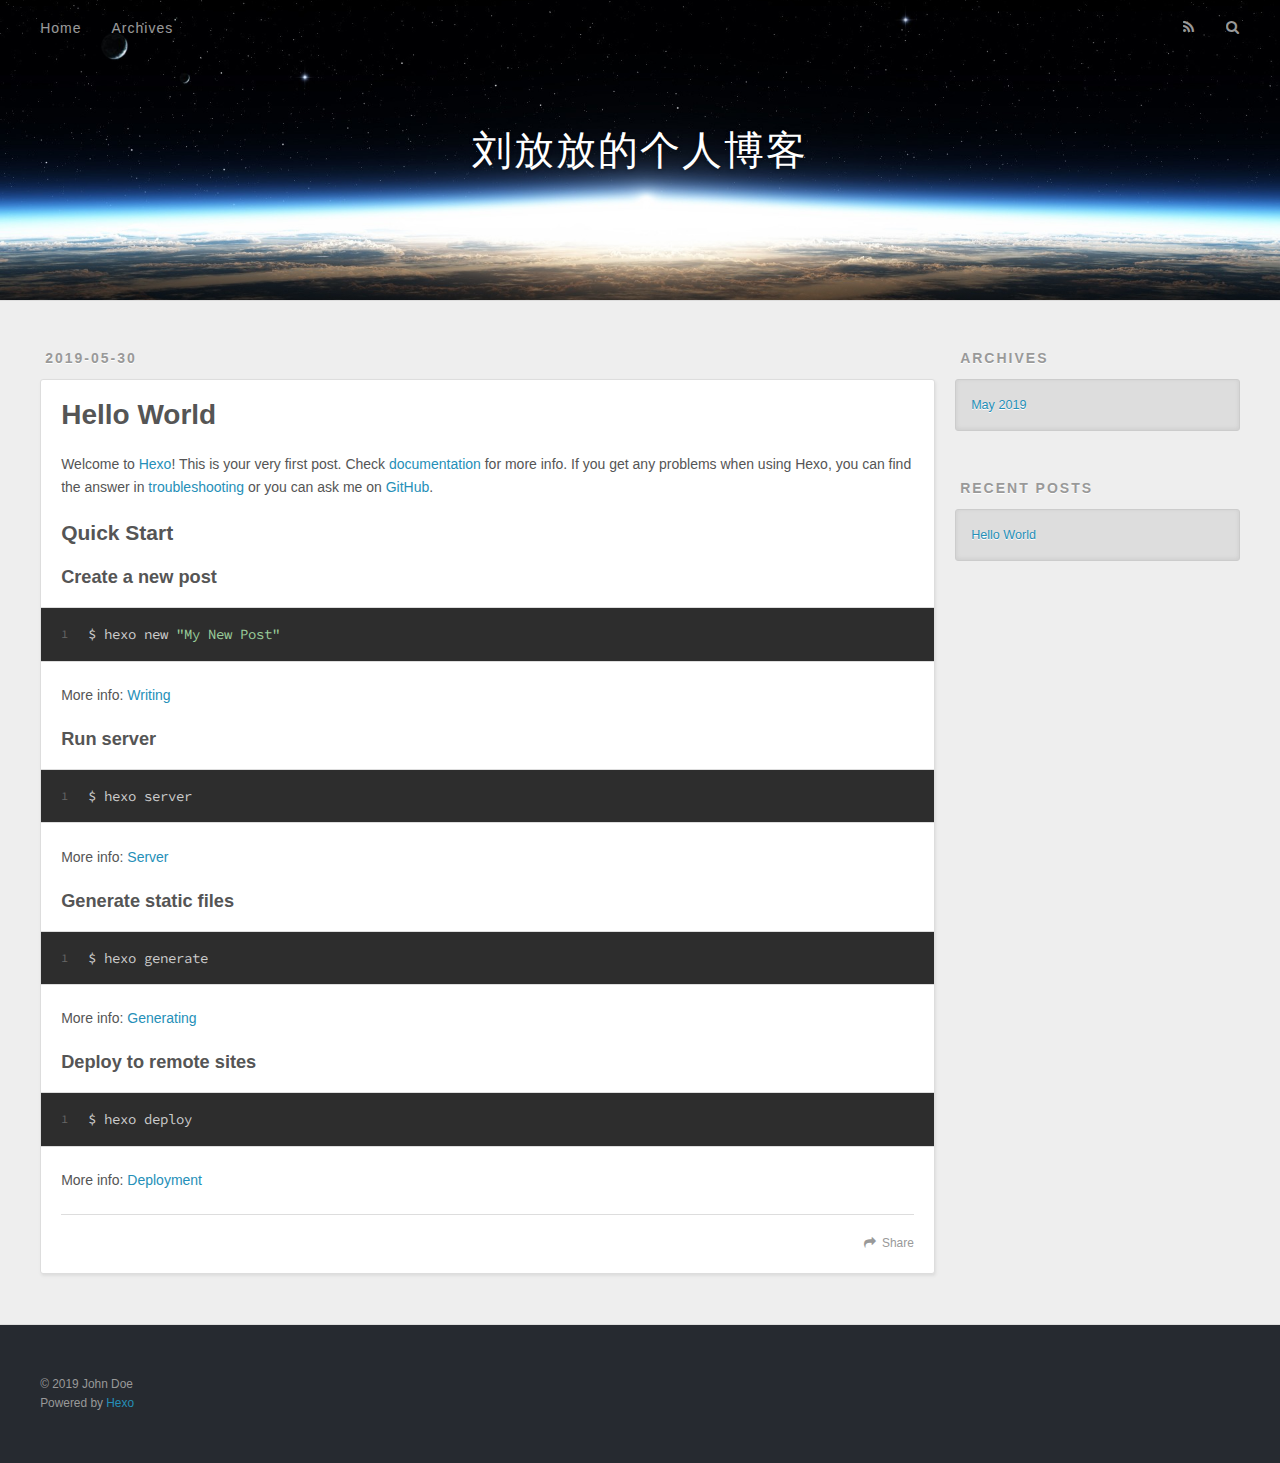
<file: index.html>
<!DOCTYPE html>
<html>
<head><meta name="generator" content="Hexo 3.8.0">
  <meta charset="utf-8">
  
  <title>刘放放's博客</title>
  <meta name="viewport" content="width=device-width, initial-scale=1, maximum-scale=1">
  <meta property="og:type" content="website">
<meta property="og:title" content="Hexo">
<meta property="og:url" content="http://yoursite.com/index.html">
<meta property="og:site_name" content="Hexo">
<meta property="og:locale" content="default">
<meta name="twitter:card" content="summary">
<meta name="twitter:title" content="Hexo">
  
    <link rel="alternate" href="/atom.xml" title="Hexo" type="application/atom+xml">
  
  
    <link rel="icon" href="/favicon.png">
  
  
    <link href="//fonts.googleapis.com/css?family=Source+Code+Pro" rel="stylesheet" type="text/css">
  
  <link rel="stylesheet" href="/css/style.css">
  

</head>
</html>
<body>
  <div id="container">
    <div id="wrap">
      <header id="header">
  <div id="banner"></div>
  <div id="header-outer" class="outer">
    <div id="header-title" class="inner">
      <h1 id="logo-wrap">
        <a href="/" id="logo">刘放放的个人博客</a>
      </h1>
      
    </div>
    <div id="header-inner" class="inner">
      <nav id="main-nav">
        <a id="main-nav-toggle" class="nav-icon"></a>
        
          <a class="main-nav-link" href="/">Home</a>
        
          <a class="main-nav-link" href="/archives">Archives</a>
        
      </nav>
      <nav id="sub-nav">
        
          <a id="nav-rss-link" class="nav-icon" href="/atom.xml" title="RSS Feed"></a>
        
        <a id="nav-search-btn" class="nav-icon" title="Search"></a>
      </nav>
      <div id="search-form-wrap">
        <form action="//google.com/search" method="get" accept-charset="UTF-8" class="search-form"><input type="search" name="q" class="search-form-input" placeholder="Search"><button type="submit" class="search-form-submit">&#xF002;</button><input type="hidden" name="sitesearch" value="http://yoursite.com"></form>
      </div>
    </div>
  </div>
</header>
      <div class="outer">
        <section id="main">
  
    <article id="post-hello-world" class="article article-type-post" itemscope itemprop="blogPost">
  <div class="article-meta">
    <a href="/2019/05/30/hello-world/" class="article-date">
  <time datetime="2019-05-30T07:10:15.945Z" itemprop="datePublished">2019-05-30</time>
</a>
    
  </div>
  <div class="article-inner">
    
    
      <header class="article-header">
        
  
    <h1 itemprop="name">
      <a class="article-title" href="/2019/05/30/hello-world/">Hello World</a>
    </h1>
  

      </header>
    
    <div class="article-entry" itemprop="articleBody">
      
        <p>Welcome to <a href="https://hexo.io/" target="_blank" rel="noopener">Hexo</a>! This is your very first post. Check <a href="https://hexo.io/docs/" target="_blank" rel="noopener">documentation</a> for more info. If you get any problems when using Hexo, you can find the answer in <a href="https://hexo.io/docs/troubleshooting.html" target="_blank" rel="noopener">troubleshooting</a> or you can ask me on <a href="https://github.com/hexojs/hexo/issues" target="_blank" rel="noopener">GitHub</a>.</p>
<h2 id="Quick-Start"><a href="#Quick-Start" class="headerlink" title="Quick Start"></a>Quick Start</h2><h3 id="Create-a-new-post"><a href="#Create-a-new-post" class="headerlink" title="Create a new post"></a>Create a new post</h3><figure class="highlight bash"><table><tr><td class="gutter"><pre><span class="line">1</span><br></pre></td><td class="code"><pre><span class="line">$ hexo new <span class="string">"My New Post"</span></span><br></pre></td></tr></table></figure>
<p>More info: <a href="https://hexo.io/docs/writing.html" target="_blank" rel="noopener">Writing</a></p>
<h3 id="Run-server"><a href="#Run-server" class="headerlink" title="Run server"></a>Run server</h3><figure class="highlight bash"><table><tr><td class="gutter"><pre><span class="line">1</span><br></pre></td><td class="code"><pre><span class="line">$ hexo server</span><br></pre></td></tr></table></figure>
<p>More info: <a href="https://hexo.io/docs/server.html" target="_blank" rel="noopener">Server</a></p>
<h3 id="Generate-static-files"><a href="#Generate-static-files" class="headerlink" title="Generate static files"></a>Generate static files</h3><figure class="highlight bash"><table><tr><td class="gutter"><pre><span class="line">1</span><br></pre></td><td class="code"><pre><span class="line">$ hexo generate</span><br></pre></td></tr></table></figure>
<p>More info: <a href="https://hexo.io/docs/generating.html" target="_blank" rel="noopener">Generating</a></p>
<h3 id="Deploy-to-remote-sites"><a href="#Deploy-to-remote-sites" class="headerlink" title="Deploy to remote sites"></a>Deploy to remote sites</h3><figure class="highlight bash"><table><tr><td class="gutter"><pre><span class="line">1</span><br></pre></td><td class="code"><pre><span class="line">$ hexo deploy</span><br></pre></td></tr></table></figure>
<p>More info: <a href="https://hexo.io/docs/deployment.html" target="_blank" rel="noopener">Deployment</a></p>

      
    </div>
    <footer class="article-footer">
      <a data-url="http://yoursite.com/2019/05/30/hello-world/" data-id="cjwabn25l000000q99trn2qub" class="article-share-link">Share</a>
      
      
    </footer>
  </div>
  
</article>


  

</section>
        
          <aside id="sidebar">
  
    

  
    

  
    
  
    
  <div class="widget-wrap">
    <h3 class="widget-title">Archives</h3>
    <div class="widget">
      <ul class="archive-list"><li class="archive-list-item"><a class="archive-list-link" href="/archives/2019/05/">May 2019</a></li></ul>
    </div>
  </div>


  
    
  <div class="widget-wrap">
    <h3 class="widget-title">Recent Posts</h3>
    <div class="widget">
      <ul>
        
          <li>
            <a href="/2019/05/30/hello-world/">Hello World</a>
          </li>
        
      </ul>
    </div>
  </div>

  
</aside>
        
      </div>
      <footer id="footer">
  
  <div class="outer">
    <div id="footer-info" class="inner">
      &copy; 2019 John Doe<br>
      Powered by <a href="http://hexo.io/" target="_blank">Hexo</a>
    </div>
  </div>
</footer>
    </div>
    <nav id="mobile-nav">
  
    <a href="/" class="mobile-nav-link">Home</a>
  
    <a href="/archives" class="mobile-nav-link">Archives</a>
  
</nav>
    

<script src="//ajax.googleapis.com/ajax/libs/jquery/2.0.3/jquery.min.js"></script>


  <link rel="stylesheet" href="/fancybox/jquery.fancybox.css">
  <script src="/fancybox/jquery.fancybox.pack.js"></script>


<script src="/js/script.js"></script>

  </div>
</body>
</html>
</file>
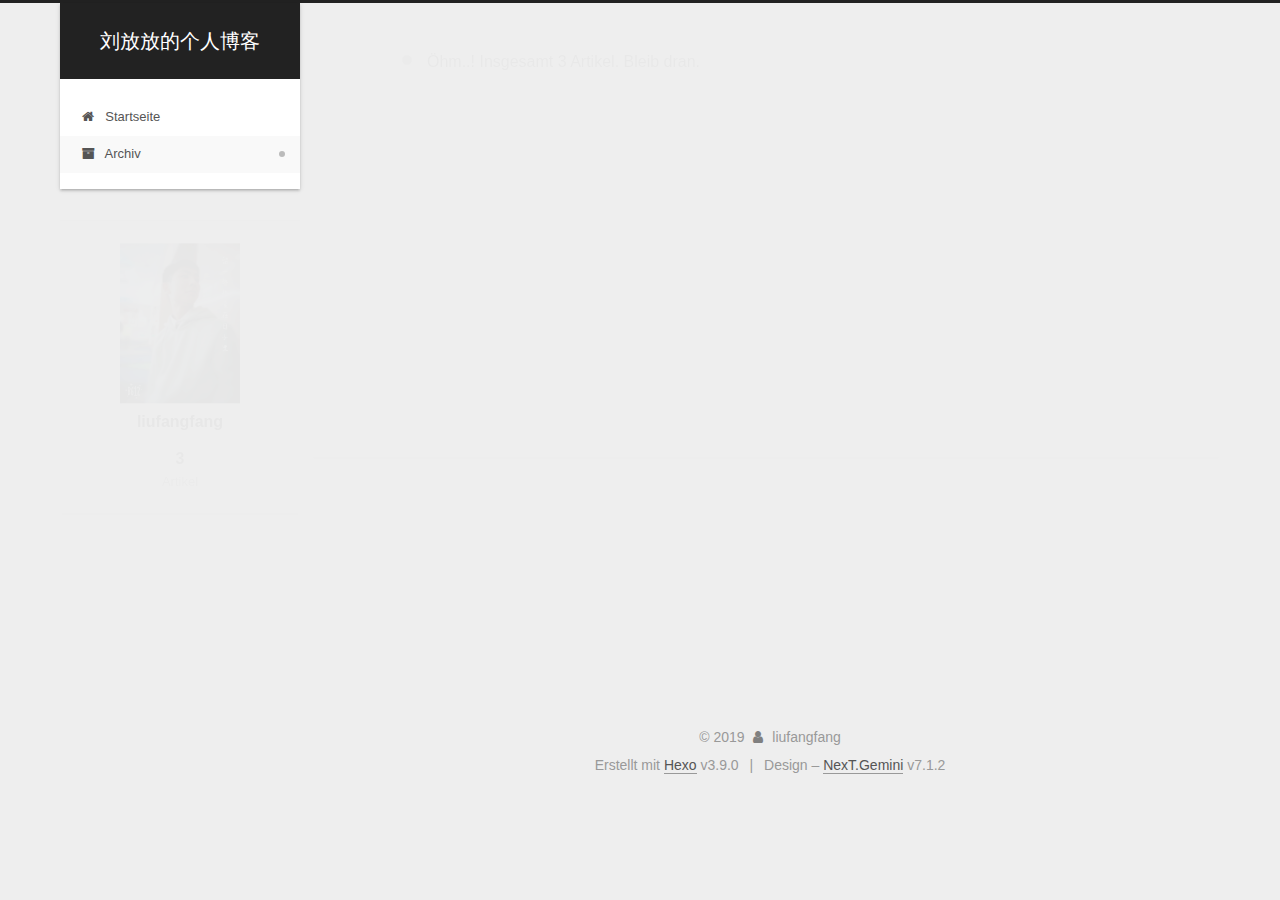
<file: archives/index.html>
<!DOCTYPE html>












  


<html class="theme-next gemini use-motion" lang>
<head><meta name="generator" content="Hexo 3.9.0">
  <meta charset="UTF-8">
<meta http-equiv="X-UA-Compatible" content="IE=edge">
<meta name="viewport" content="width=device-width, initial-scale=1, maximum-scale=2">
<meta name="theme-color" content="#222">
























<link rel="stylesheet" href="/lib/font-awesome/css/font-awesome.min.css?v=4.6.2">

<link rel="stylesheet" href="/css/main.css?v=7.1.2">


  <link rel="apple-touch-icon" sizes="180x180" href="/images/apple-touch-icon-next.png?v=7.1.2">


  <link rel="icon" type="image/png" sizes="32x32" href="/images/favicon-32x32-next.png?v=7.1.2">


  <link rel="icon" type="image/png" sizes="16x16" href="/images/favicon-16x16-next.png?v=7.1.2">


  <link rel="mask-icon" href="/images/logo.svg?v=7.1.2" color="#222">







<script id="hexo.configurations">
  var NexT = window.NexT || {};
  var CONFIG = {
    root: '/',
    scheme: 'Gemini',
    version: '7.1.2',
    sidebar: {"position":"left","display":"post","offset":12,"onmobile":false,"dimmer":false},
    back2top: true,
    back2top_sidebar: false,
    fancybox: false,
    fastclick: false,
    lazyload: false,
    tabs: true,
    motion: {"enable":true,"async":false,"transition":{"post_block":"fadeIn","post_header":"slideDownIn","post_body":"slideDownIn","coll_header":"slideLeftIn","sidebar":"slideUpIn"}},
    algolia: {
      applicationID: '',
      apiKey: '',
      indexName: '',
      hits: {"per_page":10},
      labels: {"input_placeholder":"Search for Posts","hits_empty":"We didn't find any results for the search: ${query}","hits_stats":"${hits} results found in ${time} ms"}
    }
  };
</script>


  




  <meta property="og:type" content="website">
<meta property="og:title" content="刘放放的个人博客">
<meta property="og:url" content="https://lffblog.github.io/archives/index.html">
<meta property="og:site_name" content="刘放放的个人博客">
<meta property="og:locale" content="default">
<meta name="twitter:card" content="summary">
<meta name="twitter:title" content="刘放放的个人博客">





  
  
  <link rel="canonical" href="https://lffblog.github.io/archives/">



<script id="page.configurations">
  CONFIG.page = {
    sidebar: "",
  };
</script>

  <title>Archiv | 刘放放的个人博客</title>
  












  <noscript>
  <style>
  .use-motion .motion-element,
  .use-motion .brand,
  .use-motion .menu-item,
  .sidebar-inner,
  .use-motion .post-block,
  .use-motion .pagination,
  .use-motion .comments,
  .use-motion .post-header,
  .use-motion .post-body,
  .use-motion .collection-title { opacity: initial; }

  .use-motion .logo,
  .use-motion .site-title,
  .use-motion .site-subtitle {
    opacity: initial;
    top: initial;
  }

  .use-motion .logo-line-before i { left: initial; }
  .use-motion .logo-line-after i { right: initial; }
  </style>
</noscript>

</head>

<body itemscope itemtype="http://schema.org/WebPage" lang="default">

  
  
    
  

  <div class="container sidebar-position-left page-archive">
    <div class="headband"></div>

    <header id="header" class="header" itemscope itemtype="http://schema.org/WPHeader">
      <div class="header-inner"><div class="site-brand-wrapper">
  <div class="site-meta">
    

    <div class="custom-logo-site-title">
      <a href="/" class="brand" rel="start">
        <span class="logo-line-before"><i></i></span>
        <span class="site-title">刘放放的个人博客</span>
        <span class="logo-line-after"><i></i></span>
      </a>
    </div>
    
    
  </div>

  <div class="site-nav-toggle">
    <button aria-label="Navigationsleiste an/ausschalten">
      <span class="btn-bar"></span>
      <span class="btn-bar"></span>
      <span class="btn-bar"></span>
    </button>
  </div>
</div>



<nav class="site-nav">
  
    <ul id="menu" class="menu">
      
        
        
        
          
          <li class="menu-item menu-item-home">

    
    
    
      
    

    

    <a href="/" rel="section"><i class="menu-item-icon fa fa-fw fa-home"></i> <br>Startseite</a>

  </li>
        
        
        
          
          <li class="menu-item menu-item-archives menu-item-active">

    
    
    
      
    

    

    <a href="/archives/" rel="section"><i class="menu-item-icon fa fa-fw fa-archive"></i> <br>Archiv</a>

  </li>

      
      
    </ul>
  

  

  
</nav>



  



</div>
    </header>

    


    <main id="main" class="main">
      <div class="main-inner">
        <div class="content-wrap">
          
            

    
    
      
      
    
      
      
    
    

  


          
          <div id="content" class="content">
            

  
  
  
  <div class="post-block archive">
    <div id="posts" class="posts-collapse">
      <span class="archive-move-on"></span>

      
      <span class="archive-page-counter">
        
        
        
          
        
        Öhm..! Insgesamt 3 Artikel. Bleib dran.
      </span>
      

      

        
        
        

        
          
          <div class="collection-title">
            <h1 class="archive-year" id="archive-year-2019">2019</h1>
          </div>
        
        

        

  <article class="post post-type-normal" itemscope itemtype="http://schema.org/Article">
    <header class="post-header">

      <h2 class="post-title">
        
          <a class="post-title-link" href="/2019/06/26/test3/" itemprop="url">
            
              <span itemprop="name">test3</span>
            
          </a>
        
      </h2>

      <div class="post-meta">
        <time class="post-time" itemprop="dateCreated" datetime="2019-06-26T03:25:44+08:00" content="2019-06-26">
          06-26
        </time>
      </div>

    </header>
  </article>



      

        
        
        

        
        

        

  <article class="post post-type-normal" itemscope itemtype="http://schema.org/Article">
    <header class="post-header">

      <h2 class="post-title">
        
          <a class="post-title-link" href="/2019/06/26/test2/" itemprop="url">
            
              <span itemprop="name">test2</span>
            
          </a>
        
      </h2>

      <div class="post-meta">
        <time class="post-time" itemprop="dateCreated" datetime="2019-06-26T03:25:27+08:00" content="2019-06-26">
          06-26
        </time>
      </div>

    </header>
  </article>



      

        
        
        

        
        

        

  <article class="post post-type-normal" itemscope itemtype="http://schema.org/Article">
    <header class="post-header">

      <h2 class="post-title">
        
          <a class="post-title-link" href="/2019/06/26/test/" itemprop="url">
            
              <span itemprop="name">test</span>
            
          </a>
        
      </h2>

      <div class="post-meta">
        <time class="post-time" itemprop="dateCreated" datetime="2019-06-26T03:24:12+08:00" content="2019-06-26">
          06-26
        </time>
      </div>

    </header>
  </article>



      

    </div>
  </div>
  
  
  

  



          </div>
          

        </div>
        
          
  
  <div class="sidebar-toggle">
    <div class="sidebar-toggle-line-wrap">
      <span class="sidebar-toggle-line sidebar-toggle-line-first"></span>
      <span class="sidebar-toggle-line sidebar-toggle-line-middle"></span>
      <span class="sidebar-toggle-line sidebar-toggle-line-last"></span>
    </div>
  </div>

  <aside id="sidebar" class="sidebar">
    <div class="sidebar-inner">

      

      

      <div class="site-overview-wrap sidebar-panel sidebar-panel-active">
        <div class="site-overview">
          <div class="site-author motion-element" itemprop="author" itemscope itemtype="http://schema.org/Person">
            
              <img class="site-author-image" itemprop="image" src="/images/avatar.jpg" alt="liufangfang">
            
              <p class="site-author-name" itemprop="name">liufangfang</p>
              <div class="site-description motion-element" itemprop="description"></div>
          </div>

          
            <nav class="site-state motion-element">
              
                <div class="site-state-item site-state-posts">
                
                  <a href="/archives/">
                
                    <span class="site-state-item-count">3</span>
                    <span class="site-state-item-name">Artikel</span>
                  </a>
                </div>
              

              

              
            </nav>
          

          

          

          

          

          
          

          
            
          
          

        </div>
      </div>

      

      

    </div>
  </aside>
  


        
      </div>
    </main>

    <footer id="footer" class="footer">
      <div class="footer-inner">
        <div class="copyright">&copy; <span itemprop="copyrightYear">2019</span>
  <span class="with-love" id="animate">
    <i class="fa fa-user"></i>
  </span>
  <span class="author" itemprop="copyrightHolder">liufangfang</span>

  

  
</div>


  <div class="powered-by">Erstellt mit  <a href="https://hexo.io" class="theme-link" rel="noopener" target="_blank">Hexo</a> v3.9.0</div>



  <span class="post-meta-divider">|</span>



  <div class="theme-info">Design – <a href="https://theme-next.org" class="theme-link" rel="noopener" target="_blank">NexT.Gemini</a> v7.1.2</div>




        








        
      </div>
    </footer>

    
      <div class="back-to-top">
        <i class="fa fa-arrow-up"></i>
        
      </div>
    

    

    

    
  </div>

  

<script>
  if (Object.prototype.toString.call(window.Promise) !== '[object Function]') {
    window.Promise = null;
  }
</script>


























  
  <script src="/lib/jquery/index.js?v=2.1.3"></script>

  
  <script src="/lib/velocity/velocity.min.js?v=1.2.1"></script>

  
  <script src="/lib/velocity/velocity.ui.min.js?v=1.2.1"></script>


  


  <script src="/js/utils.js?v=7.1.2"></script>

  <script src="/js/motion.js?v=7.1.2"></script>



  
  


  <script src="/js/affix.js?v=7.1.2"></script>

  <script src="/js/schemes/pisces.js?v=7.1.2"></script>




  

  


  <script src="/js/next-boot.js?v=7.1.2"></script>


  

  

  

  



  




  

  

  

  

  

  

  

  

  

  

  

  

  

  

</body>
</html>
</file>
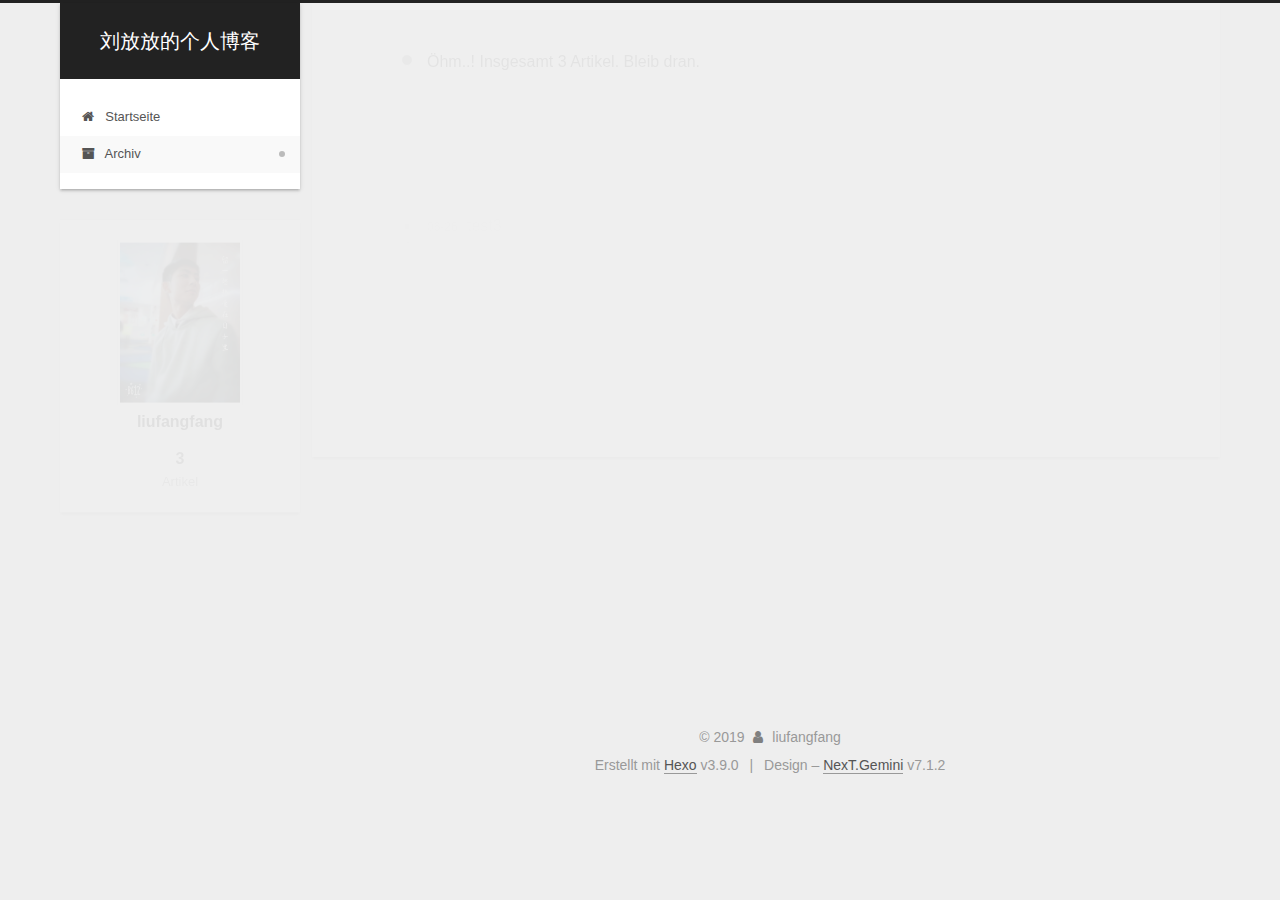
<file: archives/2019/index.html>
<!DOCTYPE html>












  


<html class="theme-next gemini use-motion" lang>
<head><meta name="generator" content="Hexo 3.9.0">
  <meta charset="UTF-8">
<meta http-equiv="X-UA-Compatible" content="IE=edge">
<meta name="viewport" content="width=device-width, initial-scale=1, maximum-scale=2">
<meta name="theme-color" content="#222">
























<link rel="stylesheet" href="/lib/font-awesome/css/font-awesome.min.css?v=4.6.2">

<link rel="stylesheet" href="/css/main.css?v=7.1.2">


  <link rel="apple-touch-icon" sizes="180x180" href="/images/apple-touch-icon-next.png?v=7.1.2">


  <link rel="icon" type="image/png" sizes="32x32" href="/images/favicon-32x32-next.png?v=7.1.2">


  <link rel="icon" type="image/png" sizes="16x16" href="/images/favicon-16x16-next.png?v=7.1.2">


  <link rel="mask-icon" href="/images/logo.svg?v=7.1.2" color="#222">







<script id="hexo.configurations">
  var NexT = window.NexT || {};
  var CONFIG = {
    root: '/',
    scheme: 'Gemini',
    version: '7.1.2',
    sidebar: {"position":"left","display":"post","offset":12,"onmobile":false,"dimmer":false},
    back2top: true,
    back2top_sidebar: false,
    fancybox: false,
    fastclick: false,
    lazyload: false,
    tabs: true,
    motion: {"enable":true,"async":false,"transition":{"post_block":"fadeIn","post_header":"slideDownIn","post_body":"slideDownIn","coll_header":"slideLeftIn","sidebar":"slideUpIn"}},
    algolia: {
      applicationID: '',
      apiKey: '',
      indexName: '',
      hits: {"per_page":10},
      labels: {"input_placeholder":"Search for Posts","hits_empty":"We didn't find any results for the search: ${query}","hits_stats":"${hits} results found in ${time} ms"}
    }
  };
</script>


  




  <meta property="og:type" content="website">
<meta property="og:title" content="刘放放的个人博客">
<meta property="og:url" content="https://lffblog.github.io/archives/2019/index.html">
<meta property="og:site_name" content="刘放放的个人博客">
<meta property="og:locale" content="default">
<meta name="twitter:card" content="summary">
<meta name="twitter:title" content="刘放放的个人博客">





  
  
  <link rel="canonical" href="https://lffblog.github.io/archives/2019/">



<script id="page.configurations">
  CONFIG.page = {
    sidebar: "",
  };
</script>

  <title>Archiv | 刘放放的个人博客</title>
  












  <noscript>
  <style>
  .use-motion .motion-element,
  .use-motion .brand,
  .use-motion .menu-item,
  .sidebar-inner,
  .use-motion .post-block,
  .use-motion .pagination,
  .use-motion .comments,
  .use-motion .post-header,
  .use-motion .post-body,
  .use-motion .collection-title { opacity: initial; }

  .use-motion .logo,
  .use-motion .site-title,
  .use-motion .site-subtitle {
    opacity: initial;
    top: initial;
  }

  .use-motion .logo-line-before i { left: initial; }
  .use-motion .logo-line-after i { right: initial; }
  </style>
</noscript>

</head>

<body itemscope itemtype="http://schema.org/WebPage" lang="default">

  
  
    
  

  <div class="container sidebar-position-left page-archive">
    <div class="headband"></div>

    <header id="header" class="header" itemscope itemtype="http://schema.org/WPHeader">
      <div class="header-inner"><div class="site-brand-wrapper">
  <div class="site-meta">
    

    <div class="custom-logo-site-title">
      <a href="/" class="brand" rel="start">
        <span class="logo-line-before"><i></i></span>
        <span class="site-title">刘放放的个人博客</span>
        <span class="logo-line-after"><i></i></span>
      </a>
    </div>
    
    
  </div>

  <div class="site-nav-toggle">
    <button aria-label="Navigationsleiste an/ausschalten">
      <span class="btn-bar"></span>
      <span class="btn-bar"></span>
      <span class="btn-bar"></span>
    </button>
  </div>
</div>



<nav class="site-nav">
  
    <ul id="menu" class="menu">
      
        
        
        
          
          <li class="menu-item menu-item-home">

    
    
    
      
    

    

    <a href="/" rel="section"><i class="menu-item-icon fa fa-fw fa-home"></i> <br>Startseite</a>

  </li>
        
        
        
          
          <li class="menu-item menu-item-archives menu-item-active">

    
    
    
      
    

    

    <a href="/archives/" rel="section"><i class="menu-item-icon fa fa-fw fa-archive"></i> <br>Archiv</a>

  </li>

      
      
    </ul>
  

  

  
</nav>



  



</div>
    </header>

    


    <main id="main" class="main">
      <div class="main-inner">
        <div class="content-wrap">
          
            

    
    
      
      
    
      
      
    
    

  


          
          <div id="content" class="content">
            

  
  
  
  <div class="post-block archive">
    <div id="posts" class="posts-collapse">
      <span class="archive-move-on"></span>

      
      <span class="archive-page-counter">
        
        
        
          
        
        Öhm..! Insgesamt 3 Artikel. Bleib dran.
      </span>
      

      

        
        
        

        
          
          <div class="collection-title">
            <h1 class="archive-year" id="archive-year-2019">2019</h1>
          </div>
        
        

        

  <article class="post post-type-normal" itemscope itemtype="http://schema.org/Article">
    <header class="post-header">

      <h2 class="post-title">
        
          <a class="post-title-link" href="/2019/06/26/test3/" itemprop="url">
            
              <span itemprop="name">test3</span>
            
          </a>
        
      </h2>

      <div class="post-meta">
        <time class="post-time" itemprop="dateCreated" datetime="2019-06-26T03:25:44+08:00" content="2019-06-26">
          06-26
        </time>
      </div>

    </header>
  </article>



      

        
        
        

        
        

        

  <article class="post post-type-normal" itemscope itemtype="http://schema.org/Article">
    <header class="post-header">

      <h2 class="post-title">
        
          <a class="post-title-link" href="/2019/06/26/test2/" itemprop="url">
            
              <span itemprop="name">test2</span>
            
          </a>
        
      </h2>

      <div class="post-meta">
        <time class="post-time" itemprop="dateCreated" datetime="2019-06-26T03:25:27+08:00" content="2019-06-26">
          06-26
        </time>
      </div>

    </header>
  </article>



      

        
        
        

        
        

        

  <article class="post post-type-normal" itemscope itemtype="http://schema.org/Article">
    <header class="post-header">

      <h2 class="post-title">
        
          <a class="post-title-link" href="/2019/06/26/test/" itemprop="url">
            
              <span itemprop="name">test</span>
            
          </a>
        
      </h2>

      <div class="post-meta">
        <time class="post-time" itemprop="dateCreated" datetime="2019-06-26T03:24:12+08:00" content="2019-06-26">
          06-26
        </time>
      </div>

    </header>
  </article>



      

    </div>
  </div>
  
  
  

  



          </div>
          

        </div>
        
          
  
  <div class="sidebar-toggle">
    <div class="sidebar-toggle-line-wrap">
      <span class="sidebar-toggle-line sidebar-toggle-line-first"></span>
      <span class="sidebar-toggle-line sidebar-toggle-line-middle"></span>
      <span class="sidebar-toggle-line sidebar-toggle-line-last"></span>
    </div>
  </div>

  <aside id="sidebar" class="sidebar">
    <div class="sidebar-inner">

      

      

      <div class="site-overview-wrap sidebar-panel sidebar-panel-active">
        <div class="site-overview">
          <div class="site-author motion-element" itemprop="author" itemscope itemtype="http://schema.org/Person">
            
              <img class="site-author-image" itemprop="image" src="/images/avatar.jpg" alt="liufangfang">
            
              <p class="site-author-name" itemprop="name">liufangfang</p>
              <div class="site-description motion-element" itemprop="description"></div>
          </div>

          
            <nav class="site-state motion-element">
              
                <div class="site-state-item site-state-posts">
                
                  <a href="/archives/">
                
                    <span class="site-state-item-count">3</span>
                    <span class="site-state-item-name">Artikel</span>
                  </a>
                </div>
              

              

              
            </nav>
          

          

          

          

          

          
          

          
            
          
          

        </div>
      </div>

      

      

    </div>
  </aside>
  


        
      </div>
    </main>

    <footer id="footer" class="footer">
      <div class="footer-inner">
        <div class="copyright">&copy; <span itemprop="copyrightYear">2019</span>
  <span class="with-love" id="animate">
    <i class="fa fa-user"></i>
  </span>
  <span class="author" itemprop="copyrightHolder">liufangfang</span>

  

  
</div>


  <div class="powered-by">Erstellt mit  <a href="https://hexo.io" class="theme-link" rel="noopener" target="_blank">Hexo</a> v3.9.0</div>



  <span class="post-meta-divider">|</span>



  <div class="theme-info">Design – <a href="https://theme-next.org" class="theme-link" rel="noopener" target="_blank">NexT.Gemini</a> v7.1.2</div>




        








        
      </div>
    </footer>

    
      <div class="back-to-top">
        <i class="fa fa-arrow-up"></i>
        
      </div>
    

    

    

    
  </div>

  

<script>
  if (Object.prototype.toString.call(window.Promise) !== '[object Function]') {
    window.Promise = null;
  }
</script>


























  
  <script src="/lib/jquery/index.js?v=2.1.3"></script>

  
  <script src="/lib/velocity/velocity.min.js?v=1.2.1"></script>

  
  <script src="/lib/velocity/velocity.ui.min.js?v=1.2.1"></script>


  


  <script src="/js/utils.js?v=7.1.2"></script>

  <script src="/js/motion.js?v=7.1.2"></script>



  
  


  <script src="/js/affix.js?v=7.1.2"></script>

  <script src="/js/schemes/pisces.js?v=7.1.2"></script>




  

  


  <script src="/js/next-boot.js?v=7.1.2"></script>


  

  

  

  



  




  

  

  

  

  

  

  

  

  

  

  

  

  

  

</body>
</html>
</file>
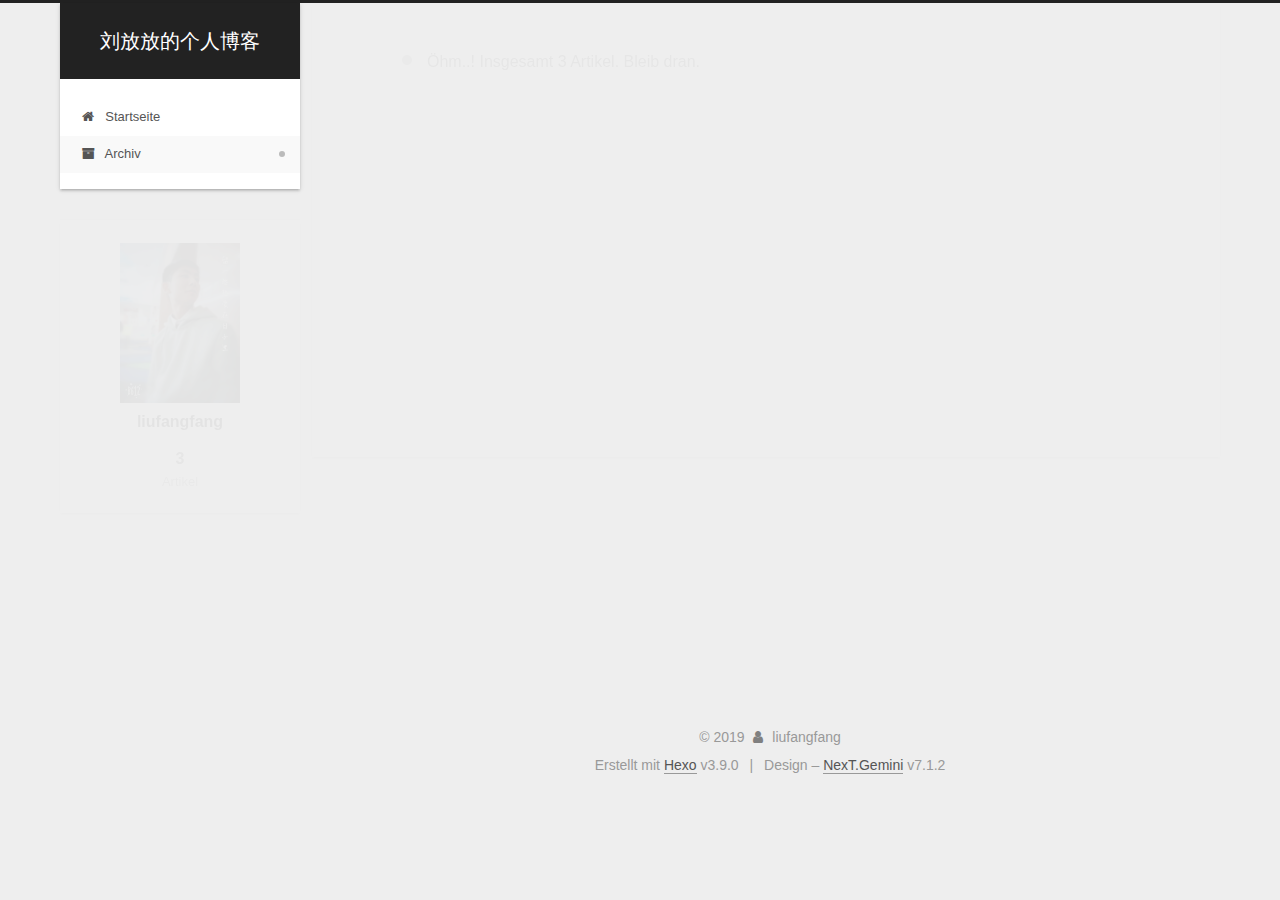
<file: archives/2019/06/index.html>
<!DOCTYPE html>












  


<html class="theme-next gemini use-motion" lang>
<head><meta name="generator" content="Hexo 3.9.0">
  <meta charset="UTF-8">
<meta http-equiv="X-UA-Compatible" content="IE=edge">
<meta name="viewport" content="width=device-width, initial-scale=1, maximum-scale=2">
<meta name="theme-color" content="#222">
























<link rel="stylesheet" href="/lib/font-awesome/css/font-awesome.min.css?v=4.6.2">

<link rel="stylesheet" href="/css/main.css?v=7.1.2">


  <link rel="apple-touch-icon" sizes="180x180" href="/images/apple-touch-icon-next.png?v=7.1.2">


  <link rel="icon" type="image/png" sizes="32x32" href="/images/favicon-32x32-next.png?v=7.1.2">


  <link rel="icon" type="image/png" sizes="16x16" href="/images/favicon-16x16-next.png?v=7.1.2">


  <link rel="mask-icon" href="/images/logo.svg?v=7.1.2" color="#222">







<script id="hexo.configurations">
  var NexT = window.NexT || {};
  var CONFIG = {
    root: '/',
    scheme: 'Gemini',
    version: '7.1.2',
    sidebar: {"position":"left","display":"post","offset":12,"onmobile":false,"dimmer":false},
    back2top: true,
    back2top_sidebar: false,
    fancybox: false,
    fastclick: false,
    lazyload: false,
    tabs: true,
    motion: {"enable":true,"async":false,"transition":{"post_block":"fadeIn","post_header":"slideDownIn","post_body":"slideDownIn","coll_header":"slideLeftIn","sidebar":"slideUpIn"}},
    algolia: {
      applicationID: '',
      apiKey: '',
      indexName: '',
      hits: {"per_page":10},
      labels: {"input_placeholder":"Search for Posts","hits_empty":"We didn't find any results for the search: ${query}","hits_stats":"${hits} results found in ${time} ms"}
    }
  };
</script>


  




  <meta property="og:type" content="website">
<meta property="og:title" content="刘放放的个人博客">
<meta property="og:url" content="https://lffblog.github.io/archives/2019/06/index.html">
<meta property="og:site_name" content="刘放放的个人博客">
<meta property="og:locale" content="default">
<meta name="twitter:card" content="summary">
<meta name="twitter:title" content="刘放放的个人博客">





  
  
  <link rel="canonical" href="https://lffblog.github.io/archives/2019/06/">



<script id="page.configurations">
  CONFIG.page = {
    sidebar: "",
  };
</script>

  <title>Archiv | 刘放放的个人博客</title>
  












  <noscript>
  <style>
  .use-motion .motion-element,
  .use-motion .brand,
  .use-motion .menu-item,
  .sidebar-inner,
  .use-motion .post-block,
  .use-motion .pagination,
  .use-motion .comments,
  .use-motion .post-header,
  .use-motion .post-body,
  .use-motion .collection-title { opacity: initial; }

  .use-motion .logo,
  .use-motion .site-title,
  .use-motion .site-subtitle {
    opacity: initial;
    top: initial;
  }

  .use-motion .logo-line-before i { left: initial; }
  .use-motion .logo-line-after i { right: initial; }
  </style>
</noscript>

</head>

<body itemscope itemtype="http://schema.org/WebPage" lang="default">

  
  
    
  

  <div class="container sidebar-position-left page-archive">
    <div class="headband"></div>

    <header id="header" class="header" itemscope itemtype="http://schema.org/WPHeader">
      <div class="header-inner"><div class="site-brand-wrapper">
  <div class="site-meta">
    

    <div class="custom-logo-site-title">
      <a href="/" class="brand" rel="start">
        <span class="logo-line-before"><i></i></span>
        <span class="site-title">刘放放的个人博客</span>
        <span class="logo-line-after"><i></i></span>
      </a>
    </div>
    
    
  </div>

  <div class="site-nav-toggle">
    <button aria-label="Navigationsleiste an/ausschalten">
      <span class="btn-bar"></span>
      <span class="btn-bar"></span>
      <span class="btn-bar"></span>
    </button>
  </div>
</div>



<nav class="site-nav">
  
    <ul id="menu" class="menu">
      
        
        
        
          
          <li class="menu-item menu-item-home">

    
    
    
      
    

    

    <a href="/" rel="section"><i class="menu-item-icon fa fa-fw fa-home"></i> <br>Startseite</a>

  </li>
        
        
        
          
          <li class="menu-item menu-item-archives menu-item-active">

    
    
    
      
    

    

    <a href="/archives/" rel="section"><i class="menu-item-icon fa fa-fw fa-archive"></i> <br>Archiv</a>

  </li>

      
      
    </ul>
  

  

  
</nav>



  



</div>
    </header>

    


    <main id="main" class="main">
      <div class="main-inner">
        <div class="content-wrap">
          
            

    
    
      
      
    
      
      
    
    

  


          
          <div id="content" class="content">
            

  
  
  
  <div class="post-block archive">
    <div id="posts" class="posts-collapse">
      <span class="archive-move-on"></span>

      
      <span class="archive-page-counter">
        
        
        
          
        
        Öhm..! Insgesamt 3 Artikel. Bleib dran.
      </span>
      

      

        
        
        

        
          
          <div class="collection-title">
            <h1 class="archive-year" id="archive-year-2019">2019</h1>
          </div>
        
        

        

  <article class="post post-type-normal" itemscope itemtype="http://schema.org/Article">
    <header class="post-header">

      <h2 class="post-title">
        
          <a class="post-title-link" href="/2019/06/26/test3/" itemprop="url">
            
              <span itemprop="name">test3</span>
            
          </a>
        
      </h2>

      <div class="post-meta">
        <time class="post-time" itemprop="dateCreated" datetime="2019-06-26T03:25:44+08:00" content="2019-06-26">
          06-26
        </time>
      </div>

    </header>
  </article>



      

        
        
        

        
        

        

  <article class="post post-type-normal" itemscope itemtype="http://schema.org/Article">
    <header class="post-header">

      <h2 class="post-title">
        
          <a class="post-title-link" href="/2019/06/26/test2/" itemprop="url">
            
              <span itemprop="name">test2</span>
            
          </a>
        
      </h2>

      <div class="post-meta">
        <time class="post-time" itemprop="dateCreated" datetime="2019-06-26T03:25:27+08:00" content="2019-06-26">
          06-26
        </time>
      </div>

    </header>
  </article>



      

        
        
        

        
        

        

  <article class="post post-type-normal" itemscope itemtype="http://schema.org/Article">
    <header class="post-header">

      <h2 class="post-title">
        
          <a class="post-title-link" href="/2019/06/26/test/" itemprop="url">
            
              <span itemprop="name">test</span>
            
          </a>
        
      </h2>

      <div class="post-meta">
        <time class="post-time" itemprop="dateCreated" datetime="2019-06-26T03:24:12+08:00" content="2019-06-26">
          06-26
        </time>
      </div>

    </header>
  </article>



      

    </div>
  </div>
  
  
  

  



          </div>
          

        </div>
        
          
  
  <div class="sidebar-toggle">
    <div class="sidebar-toggle-line-wrap">
      <span class="sidebar-toggle-line sidebar-toggle-line-first"></span>
      <span class="sidebar-toggle-line sidebar-toggle-line-middle"></span>
      <span class="sidebar-toggle-line sidebar-toggle-line-last"></span>
    </div>
  </div>

  <aside id="sidebar" class="sidebar">
    <div class="sidebar-inner">

      

      

      <div class="site-overview-wrap sidebar-panel sidebar-panel-active">
        <div class="site-overview">
          <div class="site-author motion-element" itemprop="author" itemscope itemtype="http://schema.org/Person">
            
              <img class="site-author-image" itemprop="image" src="/images/avatar.jpg" alt="liufangfang">
            
              <p class="site-author-name" itemprop="name">liufangfang</p>
              <div class="site-description motion-element" itemprop="description"></div>
          </div>

          
            <nav class="site-state motion-element">
              
                <div class="site-state-item site-state-posts">
                
                  <a href="/archives/">
                
                    <span class="site-state-item-count">3</span>
                    <span class="site-state-item-name">Artikel</span>
                  </a>
                </div>
              

              

              
            </nav>
          

          

          

          

          

          
          

          
            
          
          

        </div>
      </div>

      

      

    </div>
  </aside>
  


        
      </div>
    </main>

    <footer id="footer" class="footer">
      <div class="footer-inner">
        <div class="copyright">&copy; <span itemprop="copyrightYear">2019</span>
  <span class="with-love" id="animate">
    <i class="fa fa-user"></i>
  </span>
  <span class="author" itemprop="copyrightHolder">liufangfang</span>

  

  
</div>


  <div class="powered-by">Erstellt mit  <a href="https://hexo.io" class="theme-link" rel="noopener" target="_blank">Hexo</a> v3.9.0</div>



  <span class="post-meta-divider">|</span>



  <div class="theme-info">Design – <a href="https://theme-next.org" class="theme-link" rel="noopener" target="_blank">NexT.Gemini</a> v7.1.2</div>




        








        
      </div>
    </footer>

    
      <div class="back-to-top">
        <i class="fa fa-arrow-up"></i>
        
      </div>
    

    

    

    
  </div>

  

<script>
  if (Object.prototype.toString.call(window.Promise) !== '[object Function]') {
    window.Promise = null;
  }
</script>


























  
  <script src="/lib/jquery/index.js?v=2.1.3"></script>

  
  <script src="/lib/velocity/velocity.min.js?v=1.2.1"></script>

  
  <script src="/lib/velocity/velocity.ui.min.js?v=1.2.1"></script>


  


  <script src="/js/utils.js?v=7.1.2"></script>

  <script src="/js/motion.js?v=7.1.2"></script>



  
  


  <script src="/js/affix.js?v=7.1.2"></script>

  <script src="/js/schemes/pisces.js?v=7.1.2"></script>




  

  


  <script src="/js/next-boot.js?v=7.1.2"></script>


  

  

  

  



  




  

  

  

  

  

  

  

  

  

  

  

  

  

  

</body>
</html>
</file>
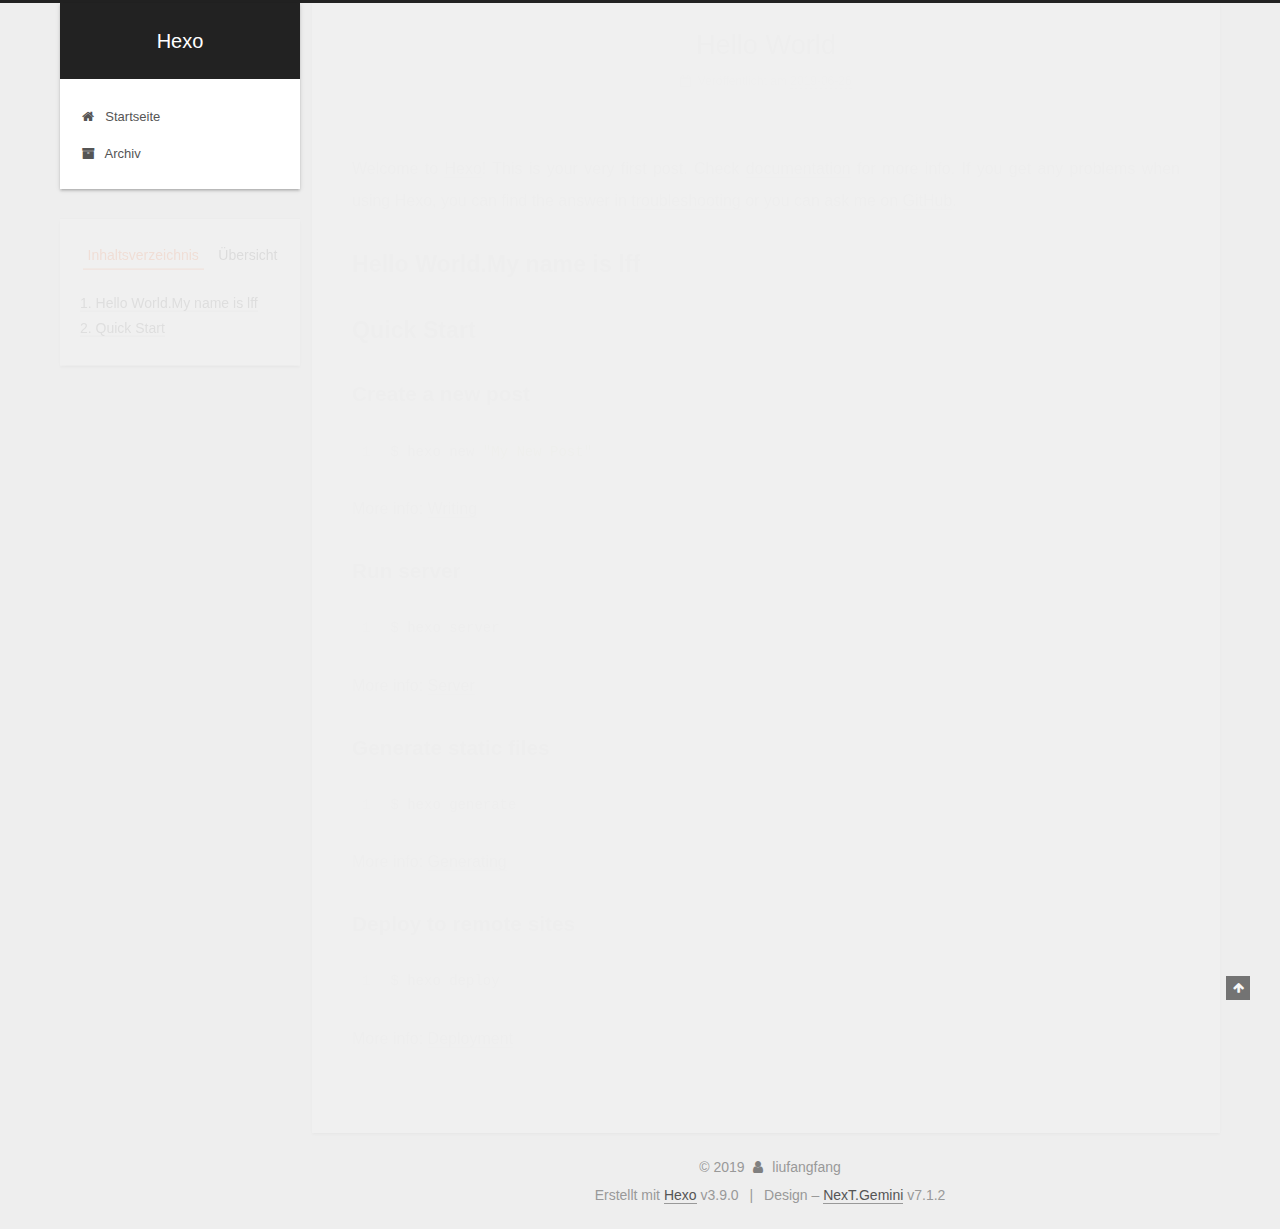
<file: 2019/06/26/hello-world/index.html>
<!DOCTYPE html>












  


<html class="theme-next gemini use-motion" lang>
<head><meta name="generator" content="Hexo 3.9.0">
  <meta charset="UTF-8">
<meta http-equiv="X-UA-Compatible" content="IE=edge">
<meta name="viewport" content="width=device-width, initial-scale=1, maximum-scale=2">
<meta name="theme-color" content="#222">
























<link rel="stylesheet" href="/lib/font-awesome/css/font-awesome.min.css?v=4.6.2">

<link rel="stylesheet" href="/css/main.css?v=7.1.2">


  <link rel="apple-touch-icon" sizes="180x180" href="/images/apple-touch-icon-next.png?v=7.1.2">


  <link rel="icon" type="image/png" sizes="32x32" href="/images/favicon-32x32-next.png?v=7.1.2">


  <link rel="icon" type="image/png" sizes="16x16" href="/images/favicon-16x16-next.png?v=7.1.2">


  <link rel="mask-icon" href="/images/logo.svg?v=7.1.2" color="#222">







<script id="hexo.configurations">
  var NexT = window.NexT || {};
  var CONFIG = {
    root: '/',
    scheme: 'Gemini',
    version: '7.1.2',
    sidebar: {"position":"left","display":"post","offset":12,"onmobile":false,"dimmer":false},
    back2top: true,
    back2top_sidebar: false,
    fancybox: false,
    fastclick: false,
    lazyload: false,
    tabs: true,
    motion: {"enable":true,"async":false,"transition":{"post_block":"fadeIn","post_header":"slideDownIn","post_body":"slideDownIn","coll_header":"slideLeftIn","sidebar":"slideUpIn"}},
    algolia: {
      applicationID: '',
      apiKey: '',
      indexName: '',
      hits: {"per_page":10},
      labels: {"input_placeholder":"Search for Posts","hits_empty":"We didn't find any results for the search: ${query}","hits_stats":"${hits} results found in ${time} ms"}
    }
  };
</script>


  




  <meta name="description" content="Welcome to Hexo! This is your very first post. Check documentation for more info. If you get any problems when using Hexo, you can find the answer in troubleshooting or you can ask me on GitHub. Hello">
<meta property="og:type" content="article">
<meta property="og:title" content="Hello World">
<meta property="og:url" content="https://lffblog.github.io/2019/06/26/hello-world/index.html">
<meta property="og:site_name" content="Hexo">
<meta property="og:description" content="Welcome to Hexo! This is your very first post. Check documentation for more info. If you get any problems when using Hexo, you can find the answer in troubleshooting or you can ask me on GitHub. Hello">
<meta property="og:locale" content="default">
<meta property="og:updated_time" content="2019-06-25T18:21:59.490Z">
<meta name="twitter:card" content="summary">
<meta name="twitter:title" content="Hello World">
<meta name="twitter:description" content="Welcome to Hexo! This is your very first post. Check documentation for more info. If you get any problems when using Hexo, you can find the answer in troubleshooting or you can ask me on GitHub. Hello">





  
  
  <link rel="canonical" href="https://lffblog.github.io/2019/06/26/hello-world/">



<script id="page.configurations">
  CONFIG.page = {
    sidebar: "",
  };
</script>

  <title>Hello World | Hexo</title>
  












  <noscript>
  <style>
  .use-motion .motion-element,
  .use-motion .brand,
  .use-motion .menu-item,
  .sidebar-inner,
  .use-motion .post-block,
  .use-motion .pagination,
  .use-motion .comments,
  .use-motion .post-header,
  .use-motion .post-body,
  .use-motion .collection-title { opacity: initial; }

  .use-motion .logo,
  .use-motion .site-title,
  .use-motion .site-subtitle {
    opacity: initial;
    top: initial;
  }

  .use-motion .logo-line-before i { left: initial; }
  .use-motion .logo-line-after i { right: initial; }
  </style>
</noscript>

</head>

<body itemscope itemtype="http://schema.org/WebPage" lang="default">

  
  
    
  

  <div class="container sidebar-position-left page-post-detail">
    <div class="headband"></div>

    <header id="header" class="header" itemscope itemtype="http://schema.org/WPHeader">
      <div class="header-inner"><div class="site-brand-wrapper">
  <div class="site-meta">
    

    <div class="custom-logo-site-title">
      <a href="/" class="brand" rel="start">
        <span class="logo-line-before"><i></i></span>
        <span class="site-title">Hexo</span>
        <span class="logo-line-after"><i></i></span>
      </a>
    </div>
    
    
  </div>

  <div class="site-nav-toggle">
    <button aria-label="Navigationsleiste an/ausschalten">
      <span class="btn-bar"></span>
      <span class="btn-bar"></span>
      <span class="btn-bar"></span>
    </button>
  </div>
</div>



<nav class="site-nav">
  
    <ul id="menu" class="menu">
      
        
        
        
          
          <li class="menu-item menu-item-home">

    
    
    
      
    

    

    <a href="/" rel="section"><i class="menu-item-icon fa fa-fw fa-home"></i> <br>Startseite</a>

  </li>
        
        
        
          
          <li class="menu-item menu-item-archives">

    
    
    
      
    

    

    <a href="/archives/" rel="section"><i class="menu-item-icon fa fa-fw fa-archive"></i> <br>Archiv</a>

  </li>

      
      
    </ul>
  

  

  
</nav>



  



</div>
    </header>

    


    <main id="main" class="main">
      <div class="main-inner">
        <div class="content-wrap">
          
            

          
          <div id="content" class="content">
            

  <div id="posts" class="posts-expand">
    

  

  
  
  

  

  <article class="post post-type-normal" itemscope itemtype="http://schema.org/Article">
  
  
  
  <div class="post-block">
    <link itemprop="mainEntityOfPage" href="https://lffblog.github.io/2019/06/26/hello-world/">

    <span hidden itemprop="author" itemscope itemtype="http://schema.org/Person">
      <meta itemprop="name" content="liufangfang">
      <meta itemprop="description" content>
      <meta itemprop="image" content="/images/avatar.gif">
    </span>

    <span hidden itemprop="publisher" itemscope itemtype="http://schema.org/Organization">
      <meta itemprop="name" content="Hexo">
    </span>

    
      <header class="post-header">

        
        
          <h1 class="post-title" itemprop="name headline">Hello World

              
            
          </h1>
        

        <div class="post-meta">
          <span class="post-time">

            
            
            

            
              <span class="post-meta-item-icon">
                <i class="fa fa-calendar-o"></i>
              </span>
              
                <span class="post-meta-item-text">Veröffentlicht am</span>
              

              
                
              

              <time title="Erstellt: 2019-06-26 01:57:26 / Geändert am: 02:21:59" itemprop="dateCreated datePublished" datetime="2019-06-26T01:57:26+08:00">2019-06-26</time>
            

            
              

              
            
          </span>

          

          
            
            
          

          
          

          

          

          

        </div>
      </header>
    

    
    
    
    <div class="post-body" itemprop="articleBody">

      
      

      
        <p>Welcome to <a href="https://hexo.io/" target="_blank" rel="noopener">Hexo</a>! This is your very first post. Check <a href="https://hexo.io/docs/" target="_blank" rel="noopener">documentation</a> for more info. If you get any problems when using Hexo, you can find the answer in <a href="https://hexo.io/docs/troubleshooting.html" target="_blank" rel="noopener">troubleshooting</a> or you can ask me on <a href="https://github.com/hexojs/hexo/issues" target="_blank" rel="noopener">GitHub</a>.</p>
<h2 id="Hello-World-My-name-is-lff"><a href="#Hello-World-My-name-is-lff" class="headerlink" title="Hello World.My name is lff"></a>Hello World.My name is lff</h2><h2 id="Quick-Start"><a href="#Quick-Start" class="headerlink" title="Quick Start"></a>Quick Start</h2><h3 id="Create-a-new-post"><a href="#Create-a-new-post" class="headerlink" title="Create a new post"></a>Create a new post</h3><figure class="highlight bash"><table><tr><td class="gutter"><pre><span class="line">1</span><br></pre></td><td class="code"><pre><span class="line">$ hexo new <span class="string">"My New Post"</span></span><br></pre></td></tr></table></figure>

<p>More info: <a href="https://hexo.io/docs/writing.html" target="_blank" rel="noopener">Writing</a></p>
<h3 id="Run-server"><a href="#Run-server" class="headerlink" title="Run server"></a>Run server</h3><figure class="highlight bash"><table><tr><td class="gutter"><pre><span class="line">1</span><br></pre></td><td class="code"><pre><span class="line">$ hexo server</span><br></pre></td></tr></table></figure>

<p>More info: <a href="https://hexo.io/docs/server.html" target="_blank" rel="noopener">Server</a></p>
<h3 id="Generate-static-files"><a href="#Generate-static-files" class="headerlink" title="Generate static files"></a>Generate static files</h3><figure class="highlight bash"><table><tr><td class="gutter"><pre><span class="line">1</span><br></pre></td><td class="code"><pre><span class="line">$ hexo generate</span><br></pre></td></tr></table></figure>

<p>More info: <a href="https://hexo.io/docs/generating.html" target="_blank" rel="noopener">Generating</a></p>
<h3 id="Deploy-to-remote-sites"><a href="#Deploy-to-remote-sites" class="headerlink" title="Deploy to remote sites"></a>Deploy to remote sites</h3><figure class="highlight bash"><table><tr><td class="gutter"><pre><span class="line">1</span><br></pre></td><td class="code"><pre><span class="line">$ hexo deploy</span><br></pre></td></tr></table></figure>

<p>More info: <a href="https://hexo.io/docs/deployment.html" target="_blank" rel="noopener">Deployment</a></p>

      
    </div>

    

    
    
    

    

    
      
    
    

    

    <footer class="post-footer">
      

      
      
      

      

      
      
    </footer>
  </div>
  
  
  
  </article>


  </div>


          </div>
          

  



        </div>
        
          
  
  <div class="sidebar-toggle">
    <div class="sidebar-toggle-line-wrap">
      <span class="sidebar-toggle-line sidebar-toggle-line-first"></span>
      <span class="sidebar-toggle-line sidebar-toggle-line-middle"></span>
      <span class="sidebar-toggle-line sidebar-toggle-line-last"></span>
    </div>
  </div>

  <aside id="sidebar" class="sidebar">
    <div class="sidebar-inner">

      

      
        <ul class="sidebar-nav motion-element">
          <li class="sidebar-nav-toc sidebar-nav-active" data-target="post-toc-wrap">
            Inhaltsverzeichnis
          </li>
          <li class="sidebar-nav-overview" data-target="site-overview-wrap">
            Übersicht
          </li>
        </ul>
      

      <div class="site-overview-wrap sidebar-panel">
        <div class="site-overview">
          <div class="site-author motion-element" itemprop="author" itemscope itemtype="http://schema.org/Person">
            
              <p class="site-author-name" itemprop="name">liufangfang</p>
              <div class="site-description motion-element" itemprop="description"></div>
          </div>

          
            <nav class="site-state motion-element">
              
                <div class="site-state-item site-state-posts">
                
                  <a href="/archives/">
                
                    <span class="site-state-item-count">1</span>
                    <span class="site-state-item-name">Artikel</span>
                  </a>
                </div>
              

              

              
            </nav>
          

          

          

          

          

          
          

          
            
          
          

        </div>
      </div>

      
      <!--noindex-->
        <div class="post-toc-wrap motion-element sidebar-panel sidebar-panel-active">
          <div class="post-toc">

            
            
            
            

            
              <div class="post-toc-content"><ol class="nav"><li class="nav-item nav-level-2"><a class="nav-link" href="#Hello-World-My-name-is-lff"><span class="nav-number">1.</span> <span class="nav-text">Hello World.My name is lff</span></a></li><li class="nav-item nav-level-2"><a class="nav-link" href="#Quick-Start"><span class="nav-number">2.</span> <span class="nav-text">Quick Start</span></a><ol class="nav-child"><li class="nav-item nav-level-3"><a class="nav-link" href="#Create-a-new-post"><span class="nav-number">2.1.</span> <span class="nav-text">Create a new post</span></a></li><li class="nav-item nav-level-3"><a class="nav-link" href="#Run-server"><span class="nav-number">2.2.</span> <span class="nav-text">Run server</span></a></li><li class="nav-item nav-level-3"><a class="nav-link" href="#Generate-static-files"><span class="nav-number">2.3.</span> <span class="nav-text">Generate static files</span></a></li><li class="nav-item nav-level-3"><a class="nav-link" href="#Deploy-to-remote-sites"><span class="nav-number">2.4.</span> <span class="nav-text">Deploy to remote sites</span></a></li></ol></li></ol></div>
            

          </div>
        </div>
      <!--/noindex-->
      

      

    </div>
  </aside>
  


        
      </div>
    </main>

    <footer id="footer" class="footer">
      <div class="footer-inner">
        <div class="copyright">&copy; <span itemprop="copyrightYear">2019</span>
  <span class="with-love" id="animate">
    <i class="fa fa-user"></i>
  </span>
  <span class="author" itemprop="copyrightHolder">liufangfang</span>

  

  
</div>


  <div class="powered-by">Erstellt mit  <a href="https://hexo.io" class="theme-link" rel="noopener" target="_blank">Hexo</a> v3.9.0</div>



  <span class="post-meta-divider">|</span>



  <div class="theme-info">Design – <a href="https://theme-next.org" class="theme-link" rel="noopener" target="_blank">NexT.Gemini</a> v7.1.2</div>




        








        
      </div>
    </footer>

    
      <div class="back-to-top">
        <i class="fa fa-arrow-up"></i>
        
      </div>
    

    

    

    
  </div>

  

<script>
  if (Object.prototype.toString.call(window.Promise) !== '[object Function]') {
    window.Promise = null;
  }
</script>


























  
  <script src="/lib/jquery/index.js?v=2.1.3"></script>

  
  <script src="/lib/velocity/velocity.min.js?v=1.2.1"></script>

  
  <script src="/lib/velocity/velocity.ui.min.js?v=1.2.1"></script>


  


  <script src="/js/utils.js?v=7.1.2"></script>

  <script src="/js/motion.js?v=7.1.2"></script>



  
  


  <script src="/js/affix.js?v=7.1.2"></script>

  <script src="/js/schemes/pisces.js?v=7.1.2"></script>




  
  <script src="/js/scrollspy.js?v=7.1.2"></script>
<script src="/js/post-details.js?v=7.1.2"></script>



  


  <script src="/js/next-boot.js?v=7.1.2"></script>


  

  

  

  


  


  




  

  

  

  

  

  

  

  

  

  

  

  

  

  

</body>
</html>
</file>
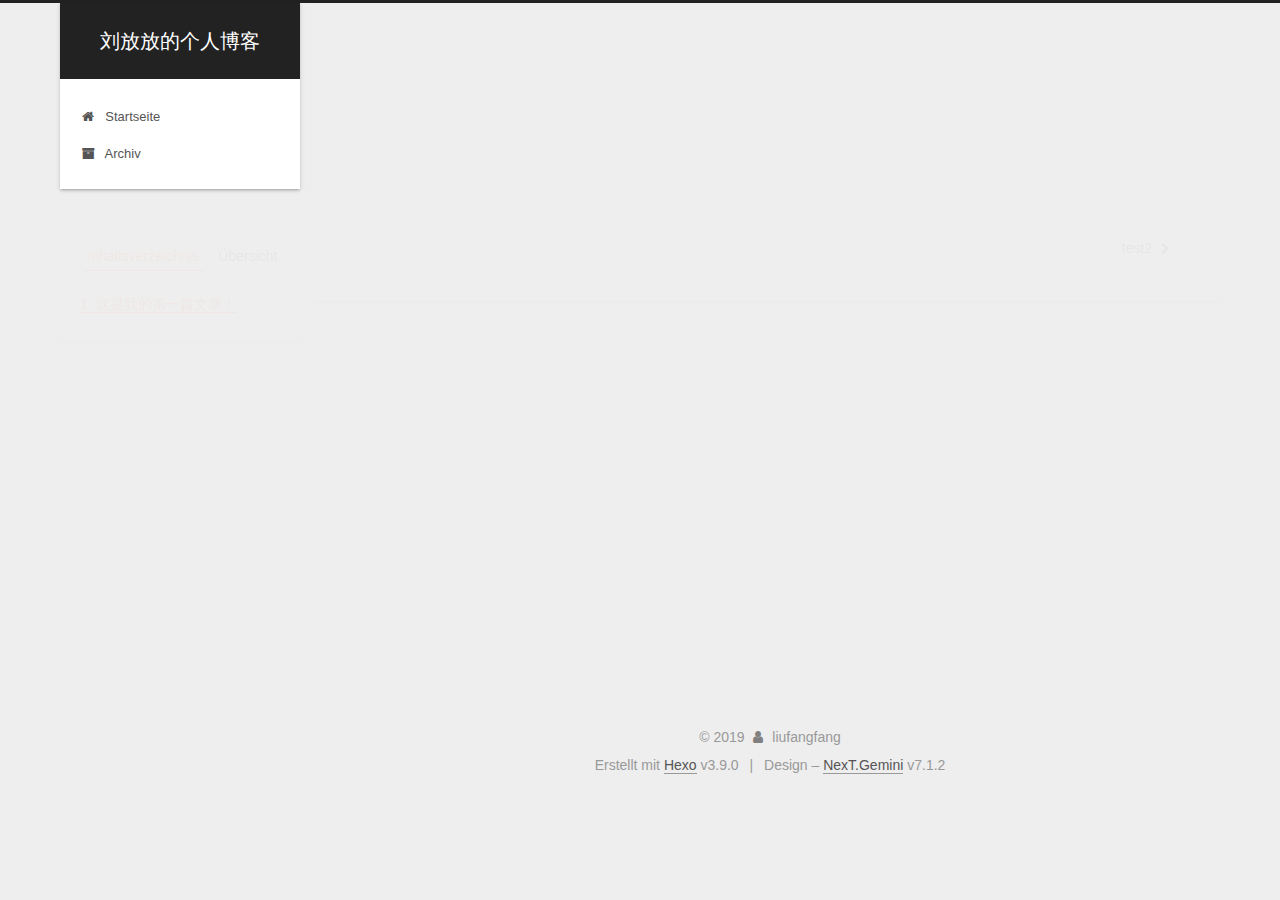
<file: 2019/06/26/test/index.html>
<!DOCTYPE html>












  


<html class="theme-next gemini use-motion" lang>
<head><meta name="generator" content="Hexo 3.9.0">
  <meta charset="UTF-8">
<meta http-equiv="X-UA-Compatible" content="IE=edge">
<meta name="viewport" content="width=device-width, initial-scale=1, maximum-scale=2">
<meta name="theme-color" content="#222">
























<link rel="stylesheet" href="/lib/font-awesome/css/font-awesome.min.css?v=4.6.2">

<link rel="stylesheet" href="/css/main.css?v=7.1.2">


  <link rel="apple-touch-icon" sizes="180x180" href="/images/apple-touch-icon-next.png?v=7.1.2">


  <link rel="icon" type="image/png" sizes="32x32" href="/images/favicon-32x32-next.png?v=7.1.2">


  <link rel="icon" type="image/png" sizes="16x16" href="/images/favicon-16x16-next.png?v=7.1.2">


  <link rel="mask-icon" href="/images/logo.svg?v=7.1.2" color="#222">







<script id="hexo.configurations">
  var NexT = window.NexT || {};
  var CONFIG = {
    root: '/',
    scheme: 'Gemini',
    version: '7.1.2',
    sidebar: {"position":"left","display":"post","offset":12,"onmobile":false,"dimmer":false},
    back2top: true,
    back2top_sidebar: false,
    fancybox: false,
    fastclick: false,
    lazyload: false,
    tabs: true,
    motion: {"enable":true,"async":false,"transition":{"post_block":"fadeIn","post_header":"slideDownIn","post_body":"slideDownIn","coll_header":"slideLeftIn","sidebar":"slideUpIn"}},
    algolia: {
      applicationID: '',
      apiKey: '',
      indexName: '',
      hits: {"per_page":10},
      labels: {"input_placeholder":"Search for Posts","hits_empty":"We didn't find any results for the search: ${query}","hits_stats":"${hits} results found in ${time} ms"}
    }
  };
</script>


  




  <meta name="description" content="这是我的第一篇文章！">
<meta property="og:type" content="article">
<meta property="og:title" content="test">
<meta property="og:url" content="https://lffblog.github.io/2019/06/26/test/index.html">
<meta property="og:site_name" content="刘放放的个人博客">
<meta property="og:description" content="这是我的第一篇文章！">
<meta property="og:locale" content="default">
<meta property="og:updated_time" content="2019-06-25T19:25:19.127Z">
<meta name="twitter:card" content="summary">
<meta name="twitter:title" content="test">
<meta name="twitter:description" content="这是我的第一篇文章！">





  
  
  <link rel="canonical" href="https://lffblog.github.io/2019/06/26/test/">



<script id="page.configurations">
  CONFIG.page = {
    sidebar: "",
  };
</script>

  <title>test | 刘放放的个人博客</title>
  












  <noscript>
  <style>
  .use-motion .motion-element,
  .use-motion .brand,
  .use-motion .menu-item,
  .sidebar-inner,
  .use-motion .post-block,
  .use-motion .pagination,
  .use-motion .comments,
  .use-motion .post-header,
  .use-motion .post-body,
  .use-motion .collection-title { opacity: initial; }

  .use-motion .logo,
  .use-motion .site-title,
  .use-motion .site-subtitle {
    opacity: initial;
    top: initial;
  }

  .use-motion .logo-line-before i { left: initial; }
  .use-motion .logo-line-after i { right: initial; }
  </style>
</noscript>

</head>

<body itemscope itemtype="http://schema.org/WebPage" lang="default">

  
  
    
  

  <div class="container sidebar-position-left page-post-detail">
    <div class="headband"></div>

    <header id="header" class="header" itemscope itemtype="http://schema.org/WPHeader">
      <div class="header-inner"><div class="site-brand-wrapper">
  <div class="site-meta">
    

    <div class="custom-logo-site-title">
      <a href="/" class="brand" rel="start">
        <span class="logo-line-before"><i></i></span>
        <span class="site-title">刘放放的个人博客</span>
        <span class="logo-line-after"><i></i></span>
      </a>
    </div>
    
    
  </div>

  <div class="site-nav-toggle">
    <button aria-label="Navigationsleiste an/ausschalten">
      <span class="btn-bar"></span>
      <span class="btn-bar"></span>
      <span class="btn-bar"></span>
    </button>
  </div>
</div>



<nav class="site-nav">
  
    <ul id="menu" class="menu">
      
        
        
        
          
          <li class="menu-item menu-item-home">

    
    
    
      
    

    

    <a href="/" rel="section"><i class="menu-item-icon fa fa-fw fa-home"></i> <br>Startseite</a>

  </li>
        
        
        
          
          <li class="menu-item menu-item-archives">

    
    
    
      
    

    

    <a href="/archives/" rel="section"><i class="menu-item-icon fa fa-fw fa-archive"></i> <br>Archiv</a>

  </li>

      
      
    </ul>
  

  

  
</nav>



  



</div>
    </header>

    


    <main id="main" class="main">
      <div class="main-inner">
        <div class="content-wrap">
          
            

          
          <div id="content" class="content">
            

  <div id="posts" class="posts-expand">
    

  

  
  
  

  

  <article class="post post-type-normal" itemscope itemtype="http://schema.org/Article">
  
  
  
  <div class="post-block">
    <link itemprop="mainEntityOfPage" href="https://lffblog.github.io/2019/06/26/test/">

    <span hidden itemprop="author" itemscope itemtype="http://schema.org/Person">
      <meta itemprop="name" content="liufangfang">
      <meta itemprop="description" content>
      <meta itemprop="image" content="/images/avatar.jpg">
    </span>

    <span hidden itemprop="publisher" itemscope itemtype="http://schema.org/Organization">
      <meta itemprop="name" content="刘放放的个人博客">
    </span>

    
      <header class="post-header">

        
        
          <h1 class="post-title" itemprop="name headline">test

              
            
          </h1>
        

        <div class="post-meta">
          <span class="post-time">

            
            
            

            
              <span class="post-meta-item-icon">
                <i class="fa fa-calendar-o"></i>
              </span>
              
                <span class="post-meta-item-text">Veröffentlicht am</span>
              

              
                
              

              <time title="Erstellt: 2019-06-26 03:24:12 / Geändert am: 03:25:19" itemprop="dateCreated datePublished" datetime="2019-06-26T03:24:12+08:00">2019-06-26</time>
            

            
              

              
            
          </span>

          

          
            
            
          

          
          

          

          

          

        </div>
      </header>
    

    
    
    
    <div class="post-body" itemprop="articleBody">

      
      

      
        <h1 id="这是我的第一篇文章！"><a href="#这是我的第一篇文章！" class="headerlink" title="这是我的第一篇文章！"></a>这是我的第一篇文章！</h1>
      
    </div>

    

    
    
    

    

    
      
    
    

    

    <footer class="post-footer">
      

      
      
      

      
        <div class="post-nav">
          <div class="post-nav-next post-nav-item">
            
          </div>

          <span class="post-nav-divider"></span>

          <div class="post-nav-prev post-nav-item">
            
              <a href="/2019/06/26/test2/" rel="prev" title="test2">
                test2 <i class="fa fa-chevron-right"></i>
              </a>
            
          </div>
        </div>
      

      
      
    </footer>
  </div>
  
  
  
  </article>


  </div>


          </div>
          

  



        </div>
        
          
  
  <div class="sidebar-toggle">
    <div class="sidebar-toggle-line-wrap">
      <span class="sidebar-toggle-line sidebar-toggle-line-first"></span>
      <span class="sidebar-toggle-line sidebar-toggle-line-middle"></span>
      <span class="sidebar-toggle-line sidebar-toggle-line-last"></span>
    </div>
  </div>

  <aside id="sidebar" class="sidebar">
    <div class="sidebar-inner">

      

      
        <ul class="sidebar-nav motion-element">
          <li class="sidebar-nav-toc sidebar-nav-active" data-target="post-toc-wrap">
            Inhaltsverzeichnis
          </li>
          <li class="sidebar-nav-overview" data-target="site-overview-wrap">
            Übersicht
          </li>
        </ul>
      

      <div class="site-overview-wrap sidebar-panel">
        <div class="site-overview">
          <div class="site-author motion-element" itemprop="author" itemscope itemtype="http://schema.org/Person">
            
              <img class="site-author-image" itemprop="image" src="/images/avatar.jpg" alt="liufangfang">
            
              <p class="site-author-name" itemprop="name">liufangfang</p>
              <div class="site-description motion-element" itemprop="description"></div>
          </div>

          
            <nav class="site-state motion-element">
              
                <div class="site-state-item site-state-posts">
                
                  <a href="/archives/">
                
                    <span class="site-state-item-count">3</span>
                    <span class="site-state-item-name">Artikel</span>
                  </a>
                </div>
              

              

              
            </nav>
          

          

          

          

          

          
          

          
            
          
          

        </div>
      </div>

      
      <!--noindex-->
        <div class="post-toc-wrap motion-element sidebar-panel sidebar-panel-active">
          <div class="post-toc">

            
            
            
            

            
              <div class="post-toc-content"><ol class="nav"><li class="nav-item nav-level-1"><a class="nav-link" href="#这是我的第一篇文章！"><span class="nav-number">1.</span> <span class="nav-text">这是我的第一篇文章！</span></a></li></ol></div>
            

          </div>
        </div>
      <!--/noindex-->
      

      

    </div>
  </aside>
  


        
      </div>
    </main>

    <footer id="footer" class="footer">
      <div class="footer-inner">
        <div class="copyright">&copy; <span itemprop="copyrightYear">2019</span>
  <span class="with-love" id="animate">
    <i class="fa fa-user"></i>
  </span>
  <span class="author" itemprop="copyrightHolder">liufangfang</span>

  

  
</div>


  <div class="powered-by">Erstellt mit  <a href="https://hexo.io" class="theme-link" rel="noopener" target="_blank">Hexo</a> v3.9.0</div>



  <span class="post-meta-divider">|</span>



  <div class="theme-info">Design – <a href="https://theme-next.org" class="theme-link" rel="noopener" target="_blank">NexT.Gemini</a> v7.1.2</div>




        








        
      </div>
    </footer>

    
      <div class="back-to-top">
        <i class="fa fa-arrow-up"></i>
        
      </div>
    

    

    

    
  </div>

  

<script>
  if (Object.prototype.toString.call(window.Promise) !== '[object Function]') {
    window.Promise = null;
  }
</script>


























  
  <script src="/lib/jquery/index.js?v=2.1.3"></script>

  
  <script src="/lib/velocity/velocity.min.js?v=1.2.1"></script>

  
  <script src="/lib/velocity/velocity.ui.min.js?v=1.2.1"></script>


  


  <script src="/js/utils.js?v=7.1.2"></script>

  <script src="/js/motion.js?v=7.1.2"></script>



  
  


  <script src="/js/affix.js?v=7.1.2"></script>

  <script src="/js/schemes/pisces.js?v=7.1.2"></script>




  
  <script src="/js/scrollspy.js?v=7.1.2"></script>
<script src="/js/post-details.js?v=7.1.2"></script>



  


  <script src="/js/next-boot.js?v=7.1.2"></script>


  

  

  

  


  


  




  

  

  

  

  

  

  

  

  

  

  

  

  

  

</body>
</html>
</file>
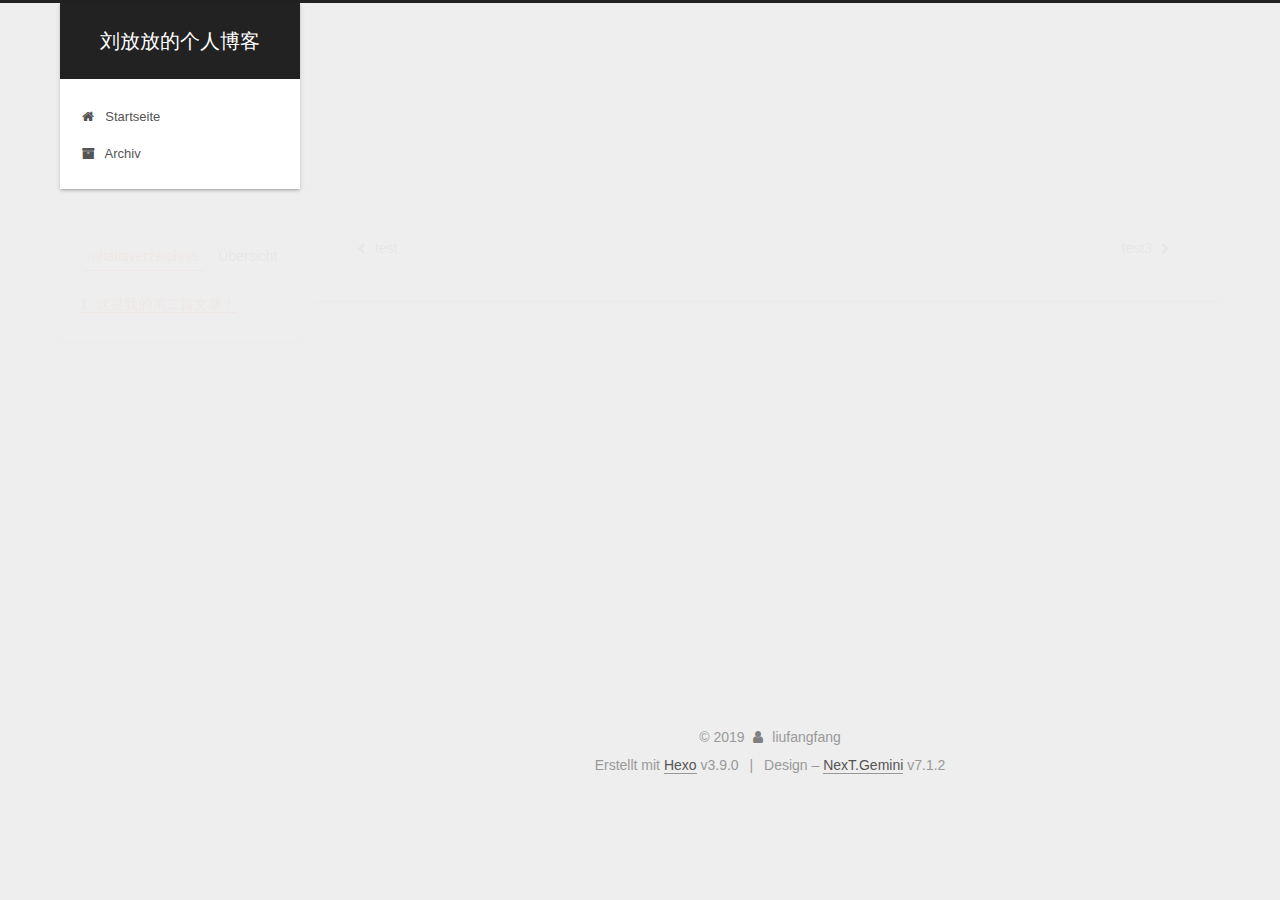
<file: 2019/06/26/test2/index.html>
<!DOCTYPE html>












  


<html class="theme-next gemini use-motion" lang>
<head><meta name="generator" content="Hexo 3.9.0">
  <meta charset="UTF-8">
<meta http-equiv="X-UA-Compatible" content="IE=edge">
<meta name="viewport" content="width=device-width, initial-scale=1, maximum-scale=2">
<meta name="theme-color" content="#222">
























<link rel="stylesheet" href="/lib/font-awesome/css/font-awesome.min.css?v=4.6.2">

<link rel="stylesheet" href="/css/main.css?v=7.1.2">


  <link rel="apple-touch-icon" sizes="180x180" href="/images/apple-touch-icon-next.png?v=7.1.2">


  <link rel="icon" type="image/png" sizes="32x32" href="/images/favicon-32x32-next.png?v=7.1.2">


  <link rel="icon" type="image/png" sizes="16x16" href="/images/favicon-16x16-next.png?v=7.1.2">


  <link rel="mask-icon" href="/images/logo.svg?v=7.1.2" color="#222">







<script id="hexo.configurations">
  var NexT = window.NexT || {};
  var CONFIG = {
    root: '/',
    scheme: 'Gemini',
    version: '7.1.2',
    sidebar: {"position":"left","display":"post","offset":12,"onmobile":false,"dimmer":false},
    back2top: true,
    back2top_sidebar: false,
    fancybox: false,
    fastclick: false,
    lazyload: false,
    tabs: true,
    motion: {"enable":true,"async":false,"transition":{"post_block":"fadeIn","post_header":"slideDownIn","post_body":"slideDownIn","coll_header":"slideLeftIn","sidebar":"slideUpIn"}},
    algolia: {
      applicationID: '',
      apiKey: '',
      indexName: '',
      hits: {"per_page":10},
      labels: {"input_placeholder":"Search for Posts","hits_empty":"We didn't find any results for the search: ${query}","hits_stats":"${hits} results found in ${time} ms"}
    }
  };
</script>


  




  <meta name="description" content="这是我的第二篇文章！">
<meta property="og:type" content="article">
<meta property="og:title" content="test2">
<meta property="og:url" content="https://lffblog.github.io/2019/06/26/test2/index.html">
<meta property="og:site_name" content="刘放放的个人博客">
<meta property="og:description" content="这是我的第二篇文章！">
<meta property="og:locale" content="default">
<meta property="og:updated_time" content="2019-06-25T19:25:37.710Z">
<meta name="twitter:card" content="summary">
<meta name="twitter:title" content="test2">
<meta name="twitter:description" content="这是我的第二篇文章！">





  
  
  <link rel="canonical" href="https://lffblog.github.io/2019/06/26/test2/">



<script id="page.configurations">
  CONFIG.page = {
    sidebar: "",
  };
</script>

  <title>test2 | 刘放放的个人博客</title>
  












  <noscript>
  <style>
  .use-motion .motion-element,
  .use-motion .brand,
  .use-motion .menu-item,
  .sidebar-inner,
  .use-motion .post-block,
  .use-motion .pagination,
  .use-motion .comments,
  .use-motion .post-header,
  .use-motion .post-body,
  .use-motion .collection-title { opacity: initial; }

  .use-motion .logo,
  .use-motion .site-title,
  .use-motion .site-subtitle {
    opacity: initial;
    top: initial;
  }

  .use-motion .logo-line-before i { left: initial; }
  .use-motion .logo-line-after i { right: initial; }
  </style>
</noscript>

</head>

<body itemscope itemtype="http://schema.org/WebPage" lang="default">

  
  
    
  

  <div class="container sidebar-position-left page-post-detail">
    <div class="headband"></div>

    <header id="header" class="header" itemscope itemtype="http://schema.org/WPHeader">
      <div class="header-inner"><div class="site-brand-wrapper">
  <div class="site-meta">
    

    <div class="custom-logo-site-title">
      <a href="/" class="brand" rel="start">
        <span class="logo-line-before"><i></i></span>
        <span class="site-title">刘放放的个人博客</span>
        <span class="logo-line-after"><i></i></span>
      </a>
    </div>
    
    
  </div>

  <div class="site-nav-toggle">
    <button aria-label="Navigationsleiste an/ausschalten">
      <span class="btn-bar"></span>
      <span class="btn-bar"></span>
      <span class="btn-bar"></span>
    </button>
  </div>
</div>



<nav class="site-nav">
  
    <ul id="menu" class="menu">
      
        
        
        
          
          <li class="menu-item menu-item-home">

    
    
    
      
    

    

    <a href="/" rel="section"><i class="menu-item-icon fa fa-fw fa-home"></i> <br>Startseite</a>

  </li>
        
        
        
          
          <li class="menu-item menu-item-archives">

    
    
    
      
    

    

    <a href="/archives/" rel="section"><i class="menu-item-icon fa fa-fw fa-archive"></i> <br>Archiv</a>

  </li>

      
      
    </ul>
  

  

  
</nav>



  



</div>
    </header>

    


    <main id="main" class="main">
      <div class="main-inner">
        <div class="content-wrap">
          
            

          
          <div id="content" class="content">
            

  <div id="posts" class="posts-expand">
    

  

  
  
  

  

  <article class="post post-type-normal" itemscope itemtype="http://schema.org/Article">
  
  
  
  <div class="post-block">
    <link itemprop="mainEntityOfPage" href="https://lffblog.github.io/2019/06/26/test2/">

    <span hidden itemprop="author" itemscope itemtype="http://schema.org/Person">
      <meta itemprop="name" content="liufangfang">
      <meta itemprop="description" content>
      <meta itemprop="image" content="/images/avatar.jpg">
    </span>

    <span hidden itemprop="publisher" itemscope itemtype="http://schema.org/Organization">
      <meta itemprop="name" content="刘放放的个人博客">
    </span>

    
      <header class="post-header">

        
        
          <h1 class="post-title" itemprop="name headline">test2

              
            
          </h1>
        

        <div class="post-meta">
          <span class="post-time">

            
            
            

            
              <span class="post-meta-item-icon">
                <i class="fa fa-calendar-o"></i>
              </span>
              
                <span class="post-meta-item-text">Veröffentlicht am</span>
              

              
                
              

              <time title="Erstellt: 2019-06-26 03:25:27 / Geändert am: 03:25:37" itemprop="dateCreated datePublished" datetime="2019-06-26T03:25:27+08:00">2019-06-26</time>
            

            
              

              
            
          </span>

          

          
            
            
          

          
          

          

          

          

        </div>
      </header>
    

    
    
    
    <div class="post-body" itemprop="articleBody">

      
      

      
        <h1 id="这是我的第二篇文章！"><a href="#这是我的第二篇文章！" class="headerlink" title="这是我的第二篇文章！"></a>这是我的第二篇文章！</h1>
      
    </div>

    

    
    
    

    

    
      
    
    

    

    <footer class="post-footer">
      

      
      
      

      
        <div class="post-nav">
          <div class="post-nav-next post-nav-item">
            
              <a href="/2019/06/26/test/" rel="next" title="test">
                <i class="fa fa-chevron-left"></i> test
              </a>
            
          </div>

          <span class="post-nav-divider"></span>

          <div class="post-nav-prev post-nav-item">
            
              <a href="/2019/06/26/test3/" rel="prev" title="test3">
                test3 <i class="fa fa-chevron-right"></i>
              </a>
            
          </div>
        </div>
      

      
      
    </footer>
  </div>
  
  
  
  </article>


  </div>


          </div>
          

  



        </div>
        
          
  
  <div class="sidebar-toggle">
    <div class="sidebar-toggle-line-wrap">
      <span class="sidebar-toggle-line sidebar-toggle-line-first"></span>
      <span class="sidebar-toggle-line sidebar-toggle-line-middle"></span>
      <span class="sidebar-toggle-line sidebar-toggle-line-last"></span>
    </div>
  </div>

  <aside id="sidebar" class="sidebar">
    <div class="sidebar-inner">

      

      
        <ul class="sidebar-nav motion-element">
          <li class="sidebar-nav-toc sidebar-nav-active" data-target="post-toc-wrap">
            Inhaltsverzeichnis
          </li>
          <li class="sidebar-nav-overview" data-target="site-overview-wrap">
            Übersicht
          </li>
        </ul>
      

      <div class="site-overview-wrap sidebar-panel">
        <div class="site-overview">
          <div class="site-author motion-element" itemprop="author" itemscope itemtype="http://schema.org/Person">
            
              <img class="site-author-image" itemprop="image" src="/images/avatar.jpg" alt="liufangfang">
            
              <p class="site-author-name" itemprop="name">liufangfang</p>
              <div class="site-description motion-element" itemprop="description"></div>
          </div>

          
            <nav class="site-state motion-element">
              
                <div class="site-state-item site-state-posts">
                
                  <a href="/archives/">
                
                    <span class="site-state-item-count">3</span>
                    <span class="site-state-item-name">Artikel</span>
                  </a>
                </div>
              

              

              
            </nav>
          

          

          

          

          

          
          

          
            
          
          

        </div>
      </div>

      
      <!--noindex-->
        <div class="post-toc-wrap motion-element sidebar-panel sidebar-panel-active">
          <div class="post-toc">

            
            
            
            

            
              <div class="post-toc-content"><ol class="nav"><li class="nav-item nav-level-1"><a class="nav-link" href="#这是我的第二篇文章！"><span class="nav-number">1.</span> <span class="nav-text">这是我的第二篇文章！</span></a></li></ol></div>
            

          </div>
        </div>
      <!--/noindex-->
      

      

    </div>
  </aside>
  


        
      </div>
    </main>

    <footer id="footer" class="footer">
      <div class="footer-inner">
        <div class="copyright">&copy; <span itemprop="copyrightYear">2019</span>
  <span class="with-love" id="animate">
    <i class="fa fa-user"></i>
  </span>
  <span class="author" itemprop="copyrightHolder">liufangfang</span>

  

  
</div>


  <div class="powered-by">Erstellt mit  <a href="https://hexo.io" class="theme-link" rel="noopener" target="_blank">Hexo</a> v3.9.0</div>



  <span class="post-meta-divider">|</span>



  <div class="theme-info">Design – <a href="https://theme-next.org" class="theme-link" rel="noopener" target="_blank">NexT.Gemini</a> v7.1.2</div>




        








        
      </div>
    </footer>

    
      <div class="back-to-top">
        <i class="fa fa-arrow-up"></i>
        
      </div>
    

    

    

    
  </div>

  

<script>
  if (Object.prototype.toString.call(window.Promise) !== '[object Function]') {
    window.Promise = null;
  }
</script>


























  
  <script src="/lib/jquery/index.js?v=2.1.3"></script>

  
  <script src="/lib/velocity/velocity.min.js?v=1.2.1"></script>

  
  <script src="/lib/velocity/velocity.ui.min.js?v=1.2.1"></script>


  


  <script src="/js/utils.js?v=7.1.2"></script>

  <script src="/js/motion.js?v=7.1.2"></script>



  
  


  <script src="/js/affix.js?v=7.1.2"></script>

  <script src="/js/schemes/pisces.js?v=7.1.2"></script>




  
  <script src="/js/scrollspy.js?v=7.1.2"></script>
<script src="/js/post-details.js?v=7.1.2"></script>



  


  <script src="/js/next-boot.js?v=7.1.2"></script>


  

  

  

  


  


  




  

  

  

  

  

  

  

  

  

  

  

  

  

  

</body>
</html>
</file>
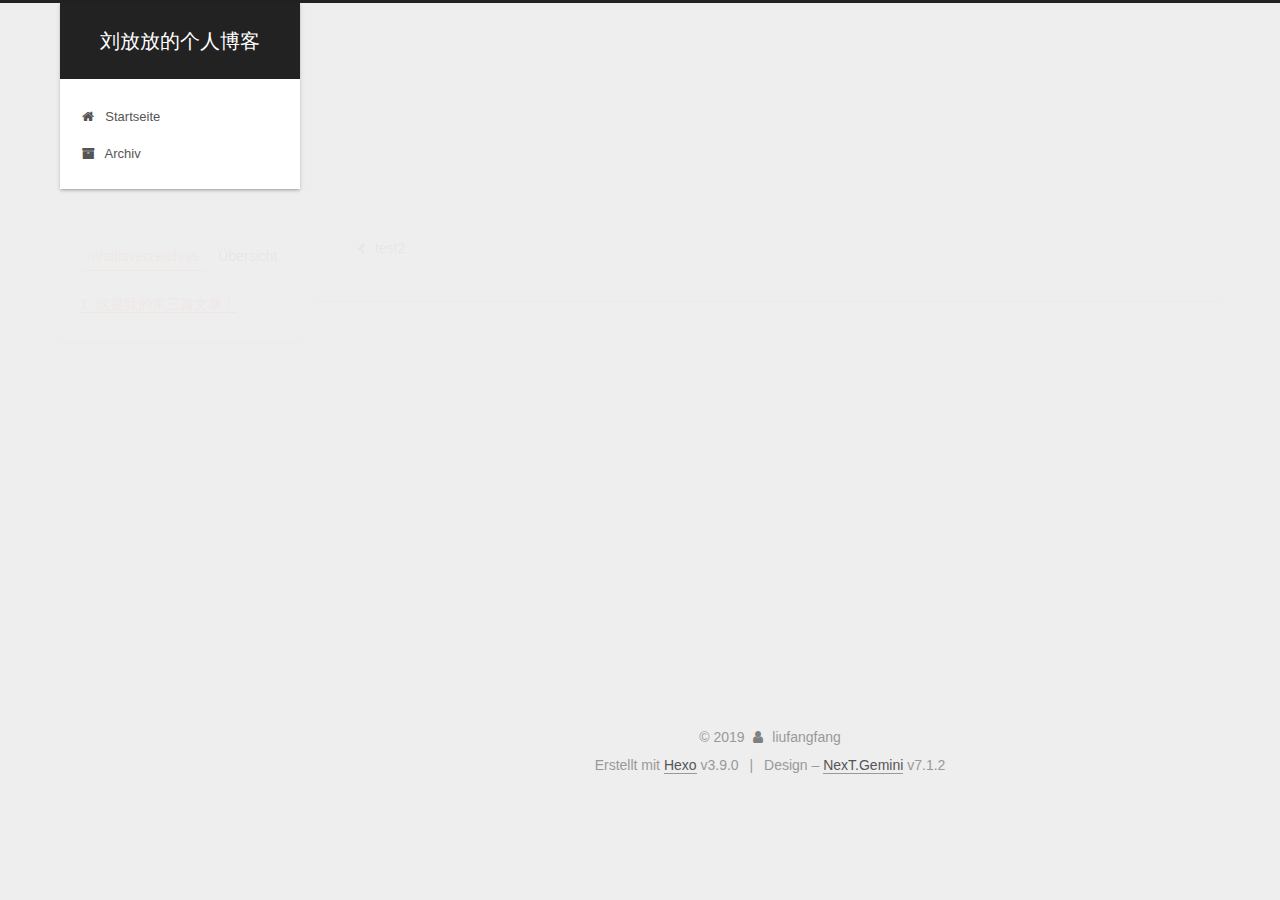
<file: 2019/06/26/test3/index.html>
<!DOCTYPE html>












  


<html class="theme-next gemini use-motion" lang>
<head><meta name="generator" content="Hexo 3.9.0">
  <meta charset="UTF-8">
<meta http-equiv="X-UA-Compatible" content="IE=edge">
<meta name="viewport" content="width=device-width, initial-scale=1, maximum-scale=2">
<meta name="theme-color" content="#222">
























<link rel="stylesheet" href="/lib/font-awesome/css/font-awesome.min.css?v=4.6.2">

<link rel="stylesheet" href="/css/main.css?v=7.1.2">


  <link rel="apple-touch-icon" sizes="180x180" href="/images/apple-touch-icon-next.png?v=7.1.2">


  <link rel="icon" type="image/png" sizes="32x32" href="/images/favicon-32x32-next.png?v=7.1.2">


  <link rel="icon" type="image/png" sizes="16x16" href="/images/favicon-16x16-next.png?v=7.1.2">


  <link rel="mask-icon" href="/images/logo.svg?v=7.1.2" color="#222">







<script id="hexo.configurations">
  var NexT = window.NexT || {};
  var CONFIG = {
    root: '/',
    scheme: 'Gemini',
    version: '7.1.2',
    sidebar: {"position":"left","display":"post","offset":12,"onmobile":false,"dimmer":false},
    back2top: true,
    back2top_sidebar: false,
    fancybox: false,
    fastclick: false,
    lazyload: false,
    tabs: true,
    motion: {"enable":true,"async":false,"transition":{"post_block":"fadeIn","post_header":"slideDownIn","post_body":"slideDownIn","coll_header":"slideLeftIn","sidebar":"slideUpIn"}},
    algolia: {
      applicationID: '',
      apiKey: '',
      indexName: '',
      hits: {"per_page":10},
      labels: {"input_placeholder":"Search for Posts","hits_empty":"We didn't find any results for the search: ${query}","hits_stats":"${hits} results found in ${time} ms"}
    }
  };
</script>


  




  <meta name="description" content="这是我的第三篇文章！">
<meta property="og:type" content="article">
<meta property="og:title" content="test3">
<meta property="og:url" content="https://lffblog.github.io/2019/06/26/test3/index.html">
<meta property="og:site_name" content="刘放放的个人博客">
<meta property="og:description" content="这是我的第三篇文章！">
<meta property="og:locale" content="default">
<meta property="og:updated_time" content="2019-06-25T19:25:54.954Z">
<meta name="twitter:card" content="summary">
<meta name="twitter:title" content="test3">
<meta name="twitter:description" content="这是我的第三篇文章！">





  
  
  <link rel="canonical" href="https://lffblog.github.io/2019/06/26/test3/">



<script id="page.configurations">
  CONFIG.page = {
    sidebar: "",
  };
</script>

  <title>test3 | 刘放放的个人博客</title>
  












  <noscript>
  <style>
  .use-motion .motion-element,
  .use-motion .brand,
  .use-motion .menu-item,
  .sidebar-inner,
  .use-motion .post-block,
  .use-motion .pagination,
  .use-motion .comments,
  .use-motion .post-header,
  .use-motion .post-body,
  .use-motion .collection-title { opacity: initial; }

  .use-motion .logo,
  .use-motion .site-title,
  .use-motion .site-subtitle {
    opacity: initial;
    top: initial;
  }

  .use-motion .logo-line-before i { left: initial; }
  .use-motion .logo-line-after i { right: initial; }
  </style>
</noscript>

</head>

<body itemscope itemtype="http://schema.org/WebPage" lang="default">

  
  
    
  

  <div class="container sidebar-position-left page-post-detail">
    <div class="headband"></div>

    <header id="header" class="header" itemscope itemtype="http://schema.org/WPHeader">
      <div class="header-inner"><div class="site-brand-wrapper">
  <div class="site-meta">
    

    <div class="custom-logo-site-title">
      <a href="/" class="brand" rel="start">
        <span class="logo-line-before"><i></i></span>
        <span class="site-title">刘放放的个人博客</span>
        <span class="logo-line-after"><i></i></span>
      </a>
    </div>
    
    
  </div>

  <div class="site-nav-toggle">
    <button aria-label="Navigationsleiste an/ausschalten">
      <span class="btn-bar"></span>
      <span class="btn-bar"></span>
      <span class="btn-bar"></span>
    </button>
  </div>
</div>



<nav class="site-nav">
  
    <ul id="menu" class="menu">
      
        
        
        
          
          <li class="menu-item menu-item-home">

    
    
    
      
    

    

    <a href="/" rel="section"><i class="menu-item-icon fa fa-fw fa-home"></i> <br>Startseite</a>

  </li>
        
        
        
          
          <li class="menu-item menu-item-archives">

    
    
    
      
    

    

    <a href="/archives/" rel="section"><i class="menu-item-icon fa fa-fw fa-archive"></i> <br>Archiv</a>

  </li>

      
      
    </ul>
  

  

  
</nav>



  



</div>
    </header>

    


    <main id="main" class="main">
      <div class="main-inner">
        <div class="content-wrap">
          
            

          
          <div id="content" class="content">
            

  <div id="posts" class="posts-expand">
    

  

  
  
  

  

  <article class="post post-type-normal" itemscope itemtype="http://schema.org/Article">
  
  
  
  <div class="post-block">
    <link itemprop="mainEntityOfPage" href="https://lffblog.github.io/2019/06/26/test3/">

    <span hidden itemprop="author" itemscope itemtype="http://schema.org/Person">
      <meta itemprop="name" content="liufangfang">
      <meta itemprop="description" content>
      <meta itemprop="image" content="/images/avatar.jpg">
    </span>

    <span hidden itemprop="publisher" itemscope itemtype="http://schema.org/Organization">
      <meta itemprop="name" content="刘放放的个人博客">
    </span>

    
      <header class="post-header">

        
        
          <h1 class="post-title" itemprop="name headline">test3

              
            
          </h1>
        

        <div class="post-meta">
          <span class="post-time">

            
            
            

            
              <span class="post-meta-item-icon">
                <i class="fa fa-calendar-o"></i>
              </span>
              
                <span class="post-meta-item-text">Veröffentlicht am</span>
              

              
                
              

              <time title="Erstellt: 2019-06-26 03:25:44 / Geändert am: 03:25:54" itemprop="dateCreated datePublished" datetime="2019-06-26T03:25:44+08:00">2019-06-26</time>
            

            
              

              
            
          </span>

          

          
            
            
          

          
          

          

          

          

        </div>
      </header>
    

    
    
    
    <div class="post-body" itemprop="articleBody">

      
      

      
        <h1 id="这是我的第三篇文章！"><a href="#这是我的第三篇文章！" class="headerlink" title="这是我的第三篇文章！"></a>这是我的第三篇文章！</h1>
      
    </div>

    

    
    
    

    

    
      
    
    

    

    <footer class="post-footer">
      

      
      
      

      
        <div class="post-nav">
          <div class="post-nav-next post-nav-item">
            
              <a href="/2019/06/26/test2/" rel="next" title="test2">
                <i class="fa fa-chevron-left"></i> test2
              </a>
            
          </div>

          <span class="post-nav-divider"></span>

          <div class="post-nav-prev post-nav-item">
            
          </div>
        </div>
      

      
      
    </footer>
  </div>
  
  
  
  </article>


  </div>


          </div>
          

  



        </div>
        
          
  
  <div class="sidebar-toggle">
    <div class="sidebar-toggle-line-wrap">
      <span class="sidebar-toggle-line sidebar-toggle-line-first"></span>
      <span class="sidebar-toggle-line sidebar-toggle-line-middle"></span>
      <span class="sidebar-toggle-line sidebar-toggle-line-last"></span>
    </div>
  </div>

  <aside id="sidebar" class="sidebar">
    <div class="sidebar-inner">

      

      
        <ul class="sidebar-nav motion-element">
          <li class="sidebar-nav-toc sidebar-nav-active" data-target="post-toc-wrap">
            Inhaltsverzeichnis
          </li>
          <li class="sidebar-nav-overview" data-target="site-overview-wrap">
            Übersicht
          </li>
        </ul>
      

      <div class="site-overview-wrap sidebar-panel">
        <div class="site-overview">
          <div class="site-author motion-element" itemprop="author" itemscope itemtype="http://schema.org/Person">
            
              <img class="site-author-image" itemprop="image" src="/images/avatar.jpg" alt="liufangfang">
            
              <p class="site-author-name" itemprop="name">liufangfang</p>
              <div class="site-description motion-element" itemprop="description"></div>
          </div>

          
            <nav class="site-state motion-element">
              
                <div class="site-state-item site-state-posts">
                
                  <a href="/archives/">
                
                    <span class="site-state-item-count">3</span>
                    <span class="site-state-item-name">Artikel</span>
                  </a>
                </div>
              

              

              
            </nav>
          

          

          

          

          

          
          

          
            
          
          

        </div>
      </div>

      
      <!--noindex-->
        <div class="post-toc-wrap motion-element sidebar-panel sidebar-panel-active">
          <div class="post-toc">

            
            
            
            

            
              <div class="post-toc-content"><ol class="nav"><li class="nav-item nav-level-1"><a class="nav-link" href="#这是我的第三篇文章！"><span class="nav-number">1.</span> <span class="nav-text">这是我的第三篇文章！</span></a></li></ol></div>
            

          </div>
        </div>
      <!--/noindex-->
      

      

    </div>
  </aside>
  


        
      </div>
    </main>

    <footer id="footer" class="footer">
      <div class="footer-inner">
        <div class="copyright">&copy; <span itemprop="copyrightYear">2019</span>
  <span class="with-love" id="animate">
    <i class="fa fa-user"></i>
  </span>
  <span class="author" itemprop="copyrightHolder">liufangfang</span>

  

  
</div>


  <div class="powered-by">Erstellt mit  <a href="https://hexo.io" class="theme-link" rel="noopener" target="_blank">Hexo</a> v3.9.0</div>



  <span class="post-meta-divider">|</span>



  <div class="theme-info">Design – <a href="https://theme-next.org" class="theme-link" rel="noopener" target="_blank">NexT.Gemini</a> v7.1.2</div>




        








        
      </div>
    </footer>

    
      <div class="back-to-top">
        <i class="fa fa-arrow-up"></i>
        
      </div>
    

    

    

    
  </div>

  

<script>
  if (Object.prototype.toString.call(window.Promise) !== '[object Function]') {
    window.Promise = null;
  }
</script>


























  
  <script src="/lib/jquery/index.js?v=2.1.3"></script>

  
  <script src="/lib/velocity/velocity.min.js?v=1.2.1"></script>

  
  <script src="/lib/velocity/velocity.ui.min.js?v=1.2.1"></script>


  


  <script src="/js/utils.js?v=7.1.2"></script>

  <script src="/js/motion.js?v=7.1.2"></script>



  
  


  <script src="/js/affix.js?v=7.1.2"></script>

  <script src="/js/schemes/pisces.js?v=7.1.2"></script>




  
  <script src="/js/scrollspy.js?v=7.1.2"></script>
<script src="/js/post-details.js?v=7.1.2"></script>



  


  <script src="/js/next-boot.js?v=7.1.2"></script>


  

  

  

  


  


  




  

  

  

  

  

  

  

  

  

  

  

  

  

  

</body>
</html>
</file>
<file: css/style.css>
body {
  width: 100%;
}
body:before,
body:after {
  content: "";
  display: table;
}
body:after {
  clear: both;
}
html,
body,
div,
span,
applet,
object,
iframe,
h1,
h2,
h3,
h4,
h5,
h6,
p,
blockquote,
pre,
a,
abbr,
acronym,
address,
big,
cite,
code,
del,
dfn,
em,
img,
ins,
kbd,
q,
s,
samp,
small,
strike,
strong,
sub,
sup,
tt,
var,
dl,
dt,
dd,
ol,
ul,
li,
fieldset,
form,
label,
legend,
table,
caption,
tbody,
tfoot,
thead,
tr,
th,
td {
  margin: 0;
  padding: 0;
  border: 0;
  outline: 0;
  font-weight: inherit;
  font-style: inherit;
  font-family: inherit;
  font-size: 100%;
  vertical-align: baseline;
}
body {
  line-height: 1;
  color: #000;
  background: #fff;
}
ol,
ul {
  list-style: none;
}
table {
  border-collapse: separate;
  border-spacing: 0;
  vertical-align: middle;
}
caption,
th,
td {
  text-align: left;
  font-weight: normal;
  vertical-align: middle;
}
a img {
  border: none;
}
input,
button {
  margin: 0;
  padding: 0;
}
input::-moz-focus-inner,
button::-moz-focus-inner {
  border: 0;
  padding: 0;
}
@font-face {
  font-family: FontAwesome;
  font-style: normal;
  font-weight: normal;
  src: url("fonts/fontawesome-webfont.eot?v=#4.0.3");
  src: url("fonts/fontawesome-webfont.eot?#iefix&v=#4.0.3") format("embedded-opentype"), url("fonts/fontawesome-webfont.woff?v=#4.0.3") format("woff"), url("fonts/fontawesome-webfont.ttf?v=#4.0.3") format("truetype"), url("fonts/fontawesome-webfont.svg#fontawesomeregular?v=#4.0.3") format("svg");
}
html,
body,
#container {
  height: 100%;
}
body {
  background: #eee;
  font: 14px -apple-system, BlinkMacSystemFont, "Segoe UI", "Roboto", "Oxygen", "Ubuntu", "Cantarell", "Fira Sans", "Droid Sans", "Helvetica Neue", sans-serif;
  -webkit-text-size-adjust: 100%;
}
.outer {
  max-width: 1220px;
  margin: 0 auto;
  padding: 0 20px;
}
.outer:before,
.outer:after {
  content: "";
  display: table;
}
.outer:after {
  clear: both;
}
.inner {
  display: inline;
  float: left;
  width: 98.33333333333333%;
  margin: 0 0.833333333333333%;
}
.left,
.alignleft {
  float: left;
}
.right,
.alignright {
  float: right;
}
.clear {
  clear: both;
}
#container {
  position: relative;
}
.mobile-nav-on {
  overflow: hidden;
}
#wrap {
  height: 100%;
  width: 100%;
  position: absolute;
  top: 0;
  left: 0;
  -webkit-transition: 0.2s ease-out;
  -moz-transition: 0.2s ease-out;
  -ms-transition: 0.2s ease-out;
  transition: 0.2s ease-out;
  z-index: 1;
  background: #eee;
}
.mobile-nav-on #wrap {
  left: 280px;
}
@media screen and (min-width: 768px) {
  #main {
    display: inline;
    float: left;
    width: 73.33333333333333%;
    margin: 0 0.833333333333333%;
  }
}
.article-date,
.article-category-link,
.archive-year,
.widget-title {
  text-decoration: none;
  text-transform: uppercase;
  letter-spacing: 2px;
  color: #999;
  margin-bottom: 1em;
  margin-left: 5px;
  line-height: 1em;
  text-shadow: 0 1px #fff;
  font-weight: bold;
}
.article-inner,
.archive-article-inner {
  background: #fff;
  -webkit-box-shadow: 1px 2px 3px #ddd;
  box-shadow: 1px 2px 3px #ddd;
  border: 1px solid #ddd;
  border-radius: 3px;
}
.article-entry h1,
.widget h1 {
  font-size: 2em;
}
.article-entry h2,
.widget h2 {
  font-size: 1.5em;
}
.article-entry h3,
.widget h3 {
  font-size: 1.3em;
}
.article-entry h4,
.widget h4 {
  font-size: 1.2em;
}
.article-entry h5,
.widget h5 {
  font-size: 1em;
}
.article-entry h6,
.widget h6 {
  font-size: 1em;
  color: #999;
}
.article-entry hr,
.widget hr {
  border: 1px dashed #ddd;
}
.article-entry strong,
.widget strong {
  font-weight: bold;
}
.article-entry em,
.widget em,
.article-entry cite,
.widget cite {
  font-style: italic;
}
.article-entry sup,
.widget sup,
.article-entry sub,
.widget sub {
  font-size: 0.75em;
  line-height: 0;
  position: relative;
  vertical-align: baseline;
}
.article-entry sup,
.widget sup {
  top: -0.5em;
}
.article-entry sub,
.widget sub {
  bottom: -0.2em;
}
.article-entry small,
.widget small {
  font-size: 0.85em;
}
.article-entry acronym,
.widget acronym,
.article-entry abbr,
.widget abbr {
  border-bottom: 1px dotted;
}
.article-entry ul,
.widget ul,
.article-entry ol,
.widget ol,
.article-entry dl,
.widget dl {
  margin: 0 20px;
  line-height: 1.6em;
}
.article-entry ul ul,
.widget ul ul,
.article-entry ol ul,
.widget ol ul,
.article-entry ul ol,
.widget ul ol,
.article-entry ol ol,
.widget ol ol {
  margin-top: 0;
  margin-bottom: 0;
}
.article-entry ul,
.widget ul {
  list-style: disc;
}
.article-entry ol,
.widget ol {
  list-style: decimal;
}
.article-entry dt,
.widget dt {
  font-weight: bold;
}
#header {
  height: 300px;
  position: relative;
  border-bottom: 1px solid #ddd;
}
#header:before,
#header:after {
  content: "";
  position: absolute;
  left: 0;
  right: 0;
  height: 40px;
}
#header:before {
  top: 0;
  background: -webkit-linear-gradient(rgba(0,0,0,0.2), transparent);
  background: -moz-linear-gradient(rgba(0,0,0,0.2), transparent);
  background: -ms-linear-gradient(rgba(0,0,0,0.2), transparent);
  background: linear-gradient(rgba(0,0,0,0.2), transparent);
}
#header:after {
  bottom: 0;
  background: -webkit-linear-gradient(transparent, rgba(0,0,0,0.2));
  background: -moz-linear-gradient(transparent, rgba(0,0,0,0.2));
  background: -ms-linear-gradient(transparent, rgba(0,0,0,0.2));
  background: linear-gradient(transparent, rgba(0,0,0,0.2));
}
#header-outer {
  height: 100%;
  position: relative;
}
#header-inner {
  position: relative;
  overflow: hidden;
}
#banner {
  position: absolute;
  top: 0;
  left: 0;
  width: 100%;
  height: 100%;
  background: url("images/banner.jpg") center #000;
  -webkit-background-size: cover;
  -moz-background-size: cover;
  background-size: cover;
  z-index: -1;
}
#header-title {
  text-align: center;
  height: 40px;
  position: absolute;
  top: 50%;
  left: 0;
  margin-top: -20px;
}
#logo,
#subtitle {
  text-decoration: none;
  color: #fff;
  font-weight: 300;
  text-shadow: 0 1px 4px rgba(0,0,0,0.3);
}
#logo {
  font-size: 40px;
  line-height: 40px;
  letter-spacing: 2px;
}
#subtitle {
  font-size: 16px;
  line-height: 16px;
  letter-spacing: 1px;
}
#subtitle-wrap {
  margin-top: 16px;
}
#main-nav {
  float: left;
  margin-left: -15px;
}
.nav-icon,
.main-nav-link {
  float: left;
  color: #fff;
  opacity: 0.6;
  text-decoration: none;
  text-shadow: 0 1px rgba(0,0,0,0.2);
  -webkit-transition: opacity 0.2s;
  -moz-transition: opacity 0.2s;
  -ms-transition: opacity 0.2s;
  transition: opacity 0.2s;
  display: block;
  padding: 20px 15px;
}
.nav-icon:hover,
.main-nav-link:hover {
  opacity: 1;
}
.nav-icon {
  font-family: FontAwesome;
  text-align: center;
  font-size: 14px;
  width: 14px;
  height: 14px;
  padding: 20px 15px;
  position: relative;
  cursor: pointer;
}
.main-nav-link {
  font-weight: 300;
  letter-spacing: 1px;
}
@media screen and (max-width: 479px) {
  .main-nav-link {
    display: none;
  }
}
#main-nav-toggle {
  display: none;
}
#main-nav-toggle:before {
  content: "\f0c9";
}
@media screen and (max-width: 479px) {
  #main-nav-toggle {
    display: block;
  }
}
#sub-nav {
  float: right;
  margin-right: -15px;
}
#nav-rss-link:before {
  content: "\f09e";
}
#nav-search-btn:before {
  content: "\f002";
}
#search-form-wrap {
  position: absolute;
  top: 15px;
  width: 150px;
  height: 30px;
  right: -150px;
  opacity: 0;
  -webkit-transition: 0.2s ease-out;
  -moz-transition: 0.2s ease-out;
  -ms-transition: 0.2s ease-out;
  transition: 0.2s ease-out;
}
#search-form-wrap.on {
  opacity: 1;
  right: 0;
}
@media screen and (max-width: 479px) {
  #search-form-wrap {
    width: 100%;
    right: -100%;
  }
}
.search-form {
  position: absolute;
  top: 0;
  left: 0;
  right: 0;
  background: #fff;
  padding: 5px 15px;
  border-radius: 15px;
  -webkit-box-shadow: 0 0 10px rgba(0,0,0,0.3);
  box-shadow: 0 0 10px rgba(0,0,0,0.3);
}
.search-form-input {
  border: none;
  background: none;
  color: #555;
  width: 100%;
  font: 13px -apple-system, BlinkMacSystemFont, "Segoe UI", "Roboto", "Oxygen", "Ubuntu", "Cantarell", "Fira Sans", "Droid Sans", "Helvetica Neue", sans-serif;
  outline: none;
}
.search-form-input::-webkit-search-results-decoration,
.search-form-input::-webkit-search-cancel-button {
  -webkit-appearance: none;
}
.search-form-submit {
  position: absolute;
  top: 50%;
  right: 10px;
  margin-top: -7px;
  font: 13px FontAwesome;
  border: none;
  background: none;
  color: #bbb;
  cursor: pointer;
}
.search-form-submit:hover,
.search-form-submit:focus {
  color: #777;
}
.article {
  margin: 50px 0;
}
.article-inner {
  overflow: hidden;
}
.article-meta:before,
.article-meta:after {
  content: "";
  display: table;
}
.article-meta:after {
  clear: both;
}
.article-date {
  float: left;
}
.article-category {
  float: left;
  line-height: 1em;
  color: #ccc;
  text-shadow: 0 1px #fff;
  margin-left: 8px;
}
.article-category:before {
  content: "\2022";
}
.article-category-link {
  margin: 0 12px 1em;
}
.article-header {
  padding: 20px 20px 0;
}
.article-title {
  text-decoration: none;
  font-size: 2em;
  font-weight: bold;
  color: #555;
  line-height: 1.1em;
  -webkit-transition: color 0.2s;
  -moz-transition: color 0.2s;
  -ms-transition: color 0.2s;
  transition: color 0.2s;
}
a.article-title:hover {
  color: #258fb8;
}
.article-entry {
  color: #555;
  padding: 0 20px;
}
.article-entry:before,
.article-entry:after {
  content: "";
  display: table;
}
.article-entry:after {
  clear: both;
}
.article-entry p,
.article-entry table {
  line-height: 1.6em;
  margin: 1.6em 0;
}
.article-entry h1,
.article-entry h2,
.article-entry h3,
.article-entry h4,
.article-entry h5,
.article-entry h6 {
  font-weight: bold;
}
.article-entry h1,
.article-entry h2,
.article-entry h3,
.article-entry h4,
.article-entry h5,
.article-entry h6 {
  line-height: 1.1em;
  margin: 1.1em 0;
}
.article-entry a {
  color: #258fb8;
  text-decoration: none;
}
.article-entry a:hover {
  text-decoration: underline;
}
.article-entry ul,
.article-entry ol,
.article-entry dl {
  margin-top: 1.6em;
  margin-bottom: 1.6em;
}
.article-entry img,
.article-entry video {
  max-width: 100%;
  height: auto;
  display: block;
  margin: auto;
}
.article-entry iframe {
  border: none;
}
.article-entry table {
  width: 100%;
  border-collapse: collapse;
  border-spacing: 0;
}
.article-entry th {
  font-weight: bold;
  border-bottom: 3px solid #ddd;
  padding-bottom: 0.5em;
}
.article-entry td {
  border-bottom: 1px solid #ddd;
  padding: 10px 0;
}
.article-entry blockquote {
  font-family: Georgia, "Times New Roman", serif;
  font-size: 1.4em;
  margin: 1.6em 20px;
  text-align: center;
}
.article-entry blockquote footer {
  font-size: 14px;
  margin: 1.6em 0;
  font-family: -apple-system, BlinkMacSystemFont, "Segoe UI", "Roboto", "Oxygen", "Ubuntu", "Cantarell", "Fira Sans", "Droid Sans", "Helvetica Neue", sans-serif;
}
.article-entry blockquote footer cite:before {
  content: "—";
  padding: 0 0.5em;
}
.article-entry .pullquote {
  text-align: left;
  width: 45%;
  margin: 0;
}
.article-entry .pullquote.left {
  margin-left: 0.5em;
  margin-right: 1em;
}
.article-entry .pullquote.right {
  margin-right: 0.5em;
  margin-left: 1em;
}
.article-entry .caption {
  color: #999;
  display: block;
  font-size: 0.9em;
  margin-top: 0.5em;
  position: relative;
  text-align: center;
}
.article-entry .video-container {
  position: relative;
  padding-top: 56.25%;
  height: 0;
  overflow: hidden;
}
.article-entry .video-container iframe,
.article-entry .video-container object,
.article-entry .video-container embed {
  position: absolute;
  top: 0;
  left: 0;
  width: 100%;
  height: 100%;
  margin-top: 0;
}
.article-more-link a {
  display: inline-block;
  line-height: 1em;
  padding: 6px 15px;
  border-radius: 15px;
  background: #eee;
  color: #999;
  text-shadow: 0 1px #fff;
  text-decoration: none;
}
.article-more-link a:hover {
  background: #258fb8;
  color: #fff;
  text-decoration: none;
  text-shadow: 0 1px #1e7293;
}
.article-footer {
  font-size: 0.85em;
  line-height: 1.6em;
  border-top: 1px solid #ddd;
  padding-top: 1.6em;
  margin: 0 20px 20px;
}
.article-footer:before,
.article-footer:after {
  content: "";
  display: table;
}
.article-footer:after {
  clear: both;
}
.article-footer a {
  color: #999;
  text-decoration: none;
}
.article-footer a:hover {
  color: #555;
}
.article-tag-list-item {
  float: left;
  margin-right: 10px;
}
.article-tag-list-link:before {
  content: "#";
}
.article-comment-link {
  float: right;
}
.article-comment-link:before {
  content: "\f075";
  font-family: FontAwesome;
  padding-right: 8px;
}
.article-share-link {
  cursor: pointer;
  float: right;
  margin-left: 20px;
}
.article-share-link:before {
  content: "\f064";
  font-family: FontAwesome;
  padding-right: 6px;
}
#article-nav {
  position: relative;
}
#article-nav:before,
#article-nav:after {
  content: "";
  display: table;
}
#article-nav:after {
  clear: both;
}
@media screen and (min-width: 768px) {
  #article-nav {
    margin: 50px 0;
  }
  #article-nav:before {
    width: 8px;
    height: 8px;
    position: absolute;
    top: 50%;
    left: 50%;
    margin-top: -4px;
    margin-left: -4px;
    content: "";
    border-radius: 50%;
    background: #ddd;
    -webkit-box-shadow: 0 1px 2px #fff;
    box-shadow: 0 1px 2px #fff;
  }
}
.article-nav-link-wrap {
  text-decoration: none;
  text-shadow: 0 1px #fff;
  color: #999;
  -webkit-box-sizing: border-box;
  -moz-box-sizing: border-box;
  box-sizing: border-box;
  margin-top: 50px;
  text-align: center;
  display: block;
}
.article-nav-link-wrap:hover {
  color: #555;
}
@media screen and (min-width: 768px) {
  .article-nav-link-wrap {
    width: 50%;
    margin-top: 0;
  }
}
@media screen and (min-width: 768px) {
  #article-nav-newer {
    float: left;
    text-align: right;
    padding-right: 20px;
  }
}
@media screen and (min-width: 768px) {
  #article-nav-older {
    float: right;
    text-align: left;
    padding-left: 20px;
  }
}
.article-nav-caption {
  text-transform: uppercase;
  letter-spacing: 2px;
  color: #ddd;
  line-height: 1em;
  font-weight: bold;
}
#article-nav-newer .article-nav-caption {
  margin-right: -2px;
}
.article-nav-title {
  font-size: 0.85em;
  line-height: 1.6em;
  margin-top: 0.5em;
}
.article-share-box {
  position: absolute;
  display: none;
  background: #fff;
  -webkit-box-shadow: 1px 2px 10px rgba(0,0,0,0.2);
  box-shadow: 1px 2px 10px rgba(0,0,0,0.2);
  border-radius: 3px;
  margin-left: -145px;
  overflow: hidden;
  z-index: 1;
}
.article-share-box.on {
  display: block;
}
.article-share-input {
  width: 100%;
  background: none;
  -webkit-box-sizing: border-box;
  -moz-box-sizing: border-box;
  box-sizing: border-box;
  font: 14px -apple-system, BlinkMacSystemFont, "Segoe UI", "Roboto", "Oxygen", "Ubuntu", "Cantarell", "Fira Sans", "Droid Sans", "Helvetica Neue", sans-serif;
  padding: 0 15px;
  color: #555;
  outline: none;
  border: 1px solid #ddd;
  border-radius: 3px 3px 0 0;
  height: 36px;
  line-height: 36px;
}
.article-share-links {
  background: #eee;
}
.article-share-links:before,
.article-share-links:after {
  content: "";
  display: table;
}
.article-share-links:after {
  clear: both;
}
.article-share-twitter,
.article-share-facebook,
.article-share-pinterest,
.article-share-google {
  width: 50px;
  height: 36px;
  display: block;
  float: left;
  position: relative;
  color: #999;
  text-shadow: 0 1px #fff;
}
.article-share-twitter:before,
.article-share-facebook:before,
.article-share-pinterest:before,
.article-share-google:before {
  font-size: 20px;
  font-family: FontAwesome;
  width: 20px;
  height: 20px;
  position: absolute;
  top: 50%;
  left: 50%;
  margin-top: -10px;
  margin-left: -10px;
  text-align: center;
}
.article-share-twitter:hover,
.article-share-facebook:hover,
.article-share-pinterest:hover,
.article-share-google:hover {
  color: #fff;
}
.article-share-twitter:before {
  content: "\f099";
}
.article-share-twitter:hover {
  background: #00aced;
  text-shadow: 0 1px #008abe;
}
.article-share-facebook:before {
  content: "\f09a";
}
.article-share-facebook:hover {
  background: #3b5998;
  text-shadow: 0 1px #2f477a;
}
.article-share-pinterest:before {
  content: "\f0d2";
}
.article-share-pinterest:hover {
  background: #cb2027;
  text-shadow: 0 1px #a21a1f;
}
.article-share-google:before {
  content: "\f0d5";
}
.article-share-google:hover {
  background: #dd4b39;
  text-shadow: 0 1px #be3221;
}
.article-gallery {
  background: #000;
  position: relative;
}
.article-gallery-photos {
  position: relative;
  overflow: hidden;
}
.article-gallery-img {
  display: none;
  max-width: 100%;
}
.article-gallery-img:first-child {
  display: block;
}
.article-gallery-img.loaded {
  position: absolute;
  display: block;
}
.article-gallery-img img {
  display: block;
  max-width: 100%;
  margin: 0 auto;
}
#comments {
  background: #fff;
  -webkit-box-shadow: 1px 2px 3px #ddd;
  box-shadow: 1px 2px 3px #ddd;
  padding: 20px;
  border: 1px solid #ddd;
  border-radius: 3px;
  margin: 50px 0;
}
#comments a {
  color: #258fb8;
}
.archives-wrap {
  margin: 50px 0;
}
.archives:before,
.archives:after {
  content: "";
  display: table;
}
.archives:after {
  clear: both;
}
.archive-year-wrap {
  margin-bottom: 1em;
}
.archives {
  -webkit-column-gap: 10px;
  -moz-column-gap: 10px;
  column-gap: 10px;
}
@media screen and (min-width: 480px) and (max-width: 767px) {
  .archives {
    -webkit-column-count: 2;
    -moz-column-count: 2;
    column-count: 2;
  }
}
@media screen and (min-width: 768px) {
  .archives {
    -webkit-column-count: 3;
    -moz-column-count: 3;
    column-count: 3;
  }
}
.archive-article {
  -webkit-column-break-inside: avoid;
  page-break-inside: avoid;
  overflow: hidden;
  break-inside: avoid-column;
}
.archive-article-inner {
  padding: 10px;
  margin-bottom: 15px;
}
.archive-article-title {
  text-decoration: none;
  font-weight: bold;
  color: #555;
  -webkit-transition: color 0.2s;
  -moz-transition: color 0.2s;
  -ms-transition: color 0.2s;
  transition: color 0.2s;
  line-height: 1.6em;
}
.archive-article-title:hover {
  color: #258fb8;
}
.archive-article-footer {
  margin-top: 1em;
}
.archive-article-date {
  color: #999;
  text-decoration: none;
  font-size: 0.85em;
  line-height: 1em;
  margin-bottom: 0.5em;
  display: block;
}
#page-nav {
  margin: 50px auto;
  background: #fff;
  -webkit-box-shadow: 1px 2px 3px #ddd;
  box-shadow: 1px 2px 3px #ddd;
  border: 1px solid #ddd;
  border-radius: 3px;
  text-align: center;
  color: #999;
  overflow: hidden;
}
#page-nav:before,
#page-nav:after {
  content: "";
  display: table;
}
#page-nav:after {
  clear: both;
}
#page-nav a,
#page-nav span {
  padding: 10px 20px;
  line-height: 1;
  height: 2ex;
}
#page-nav a {
  color: #999;
  text-decoration: none;
}
#page-nav a:hover {
  background: #999;
  color: #fff;
}
#page-nav .prev {
  float: left;
}
#page-nav .next {
  float: right;
}
#page-nav .page-number {
  display: inline-block;
}
@media screen and (max-width: 479px) {
  #page-nav .page-number {
    display: none;
  }
}
#page-nav .current {
  color: #555;
  font-weight: bold;
}
#page-nav .space {
  color: #ddd;
}
#footer {
  background: #262a30;
  padding: 50px 0;
  border-top: 1px solid #ddd;
  color: #999;
}
#footer a {
  color: #258fb8;
  text-decoration: none;
}
#footer a:hover {
  text-decoration: underline;
}
#footer-info {
  line-height: 1.6em;
  font-size: 0.85em;
}
.article-entry pre,
.article-entry .highlight {
  background: #2d2d2d;
  margin: 0 -20px;
  padding: 15px 20px;
  border-style: solid;
  border-color: #ddd;
  border-width: 1px 0;
  overflow: auto;
  color: #ccc;
  line-height: 22.400000000000002px;
}
.article-entry .highlight .gutter pre,
.article-entry .gist .gist-file .gist-data .line-numbers {
  color: #666;
  font-size: 0.85em;
}
.article-entry pre,
.article-entry code {
  font-family: "Source Code Pro", Consolas, Monaco, Menlo, Consolas, monospace;
}
.article-entry code {
  background: #eee;
  text-shadow: 0 1px #fff;
  padding: 0 0.3em;
}
.article-entry pre code {
  background: none;
  text-shadow: none;
  padding: 0;
}
.article-entry .highlight pre {
  border: none;
  margin: 0;
  padding: 0;
}
.article-entry .highlight table {
  margin: 0;
  width: auto;
}
.article-entry .highlight td {
  border: none;
  padding: 0;
}
.article-entry .highlight figcaption {
  font-size: 0.85em;
  color: #999;
  line-height: 1em;
  margin-bottom: 1em;
}
.article-entry .highlight figcaption:before,
.article-entry .highlight figcaption:after {
  content: "";
  display: table;
}
.article-entry .highlight figcaption:after {
  clear: both;
}
.article-entry .highlight figcaption a {
  float: right;
}
.article-entry .highlight .gutter pre {
  text-align: right;
  padding-right: 20px;
}
.article-entry .highlight .line {
  height: 22.400000000000002px;
}
.article-entry .highlight .line.marked {
  background: #515151;
}
.article-entry .gist {
  margin: 0 -20px;
  border-style: solid;
  border-color: #ddd;
  border-width: 1px 0;
  background: #2d2d2d;
  padding: 15px 20px 15px 0;
}
.article-entry .gist .gist-file {
  border: none;
  font-family: "Source Code Pro", Consolas, Monaco, Menlo, Consolas, monospace;
  margin: 0;
}
.article-entry .gist .gist-file .gist-data {
  background: none;
  border: none;
}
.article-entry .gist .gist-file .gist-data .line-numbers {
  background: none;
  border: none;
  padding: 0 20px 0 0;
}
.article-entry .gist .gist-file .gist-data .line-data {
  padding: 0 !important;
}
.article-entry .gist .gist-file .highlight {
  margin: 0;
  padding: 0;
  border: none;
}
.article-entry .gist .gist-file .gist-meta {
  background: #2d2d2d;
  color: #999;
  font: 0.85em -apple-system, BlinkMacSystemFont, "Segoe UI", "Roboto", "Oxygen", "Ubuntu", "Cantarell", "Fira Sans", "Droid Sans", "Helvetica Neue", sans-serif;
  text-shadow: 0 0;
  padding: 0;
  margin-top: 1em;
  margin-left: 20px;
}
.article-entry .gist .gist-file .gist-meta a {
  color: #258fb8;
  font-weight: normal;
}
.article-entry .gist .gist-file .gist-meta a:hover {
  text-decoration: underline;
}
pre .comment,
pre .title {
  color: #999;
}
pre .variable,
pre .attribute,
pre .tag,
pre .regexp,
pre .ruby .constant,
pre .xml .tag .title,
pre .xml .pi,
pre .xml .doctype,
pre .html .doctype,
pre .css .id,
pre .css .class,
pre .css .pseudo {
  color: #f2777a;
}
pre .number,
pre .preprocessor,
pre .built_in,
pre .literal,
pre .params,
pre .constant {
  color: #f99157;
}
pre .class,
pre .ruby .class .title,
pre .css .rules .attribute {
  color: #9c9;
}
pre .string,
pre .value,
pre .inheritance,
pre .header,
pre .ruby .symbol,
pre .xml .cdata {
  color: #9c9;
}
pre .css .hexcolor {
  color: #6cc;
}
pre .function,
pre .python .decorator,
pre .python .title,
pre .ruby .function .title,
pre .ruby .title .keyword,
pre .perl .sub,
pre .javascript .title,
pre .coffeescript .title {
  color: #69c;
}
pre .keyword,
pre .javascript .function {
  color: #c9c;
}
@media screen and (max-width: 479px) {
  #mobile-nav {
    position: absolute;
    top: 0;
    left: 0;
    width: 280px;
    height: 100%;
    background: #191919;
    border-right: 1px solid #fff;
  }
}
@media screen and (max-width: 479px) {
  .mobile-nav-link {
    display: block;
    color: #999;
    text-decoration: none;
    padding: 15px 20px;
    font-weight: bold;
  }
  .mobile-nav-link:hover {
    color: #fff;
  }
}
@media screen and (min-width: 768px) {
  #sidebar {
    display: inline;
    float: left;
    width: 23.333333333333332%;
    margin: 0 0.833333333333333%;
  }
}
.widget-wrap {
  margin: 50px 0;
}
.widget {
  color: #777;
  text-shadow: 0 1px #fff;
  background: #ddd;
  -webkit-box-shadow: 0 -1px 4px #ccc inset;
  box-shadow: 0 -1px 4px #ccc inset;
  border: 1px solid #ccc;
  padding: 15px;
  border-radius: 3px;
}
.widget a {
  color: #258fb8;
  text-decoration: none;
}
.widget a:hover {
  text-decoration: underline;
}
.widget ul ul,
.widget ol ul,
.widget dl ul,
.widget ul ol,
.widget ol ol,
.widget dl ol,
.widget ul dl,
.widget ol dl,
.widget dl dl {
  margin-left: 15px;
  list-style: disc;
}
.widget {
  line-height: 1.6em;
  word-wrap: break-word;
  font-size: 0.9em;
}
.widget ul,
.widget ol {
  list-style: none;
  margin: 0;
}
.widget ul ul,
.widget ol ul,
.widget ul ol,
.widget ol ol {
  margin: 0 20px;
}
.widget ul ul,
.widget ol ul {
  list-style: disc;
}
.widget ul ol,
.widget ol ol {
  list-style: decimal;
}
.category-list-count,
.tag-list-count,
.archive-list-count {
  padding-left: 5px;
  color: #999;
  font-size: 0.85em;
}
.category-list-count:before,
.tag-list-count:before,
.archive-list-count:before {
  content: "(";
}
.category-list-count:after,
.tag-list-count:after,
.archive-list-count:after {
  content: ")";
}
.tagcloud a {
  margin-right: 5px;
  display: inline-block;
}
</file>
<file: css/main.css>
/* normalize.css v8.0.1 | MIT License | github.com/necolas/normalize.css */
html {
  line-height: 1.15; /* 1 */
  -webkit-text-size-adjust: 100%; /* 2 */
}
body {
  margin: 0;
}
main {
  display: block;
}
h1 {
  font-size: 2em;
  margin: 0.67em 0;
}
hr {
  box-sizing: content-box; /* 1 */
  height: 0; /* 1 */
  overflow: visible; /* 2 */
}
pre {
  font-family: monospace, monospace; /* 1 */
  font-size: 1em; /* 2 */
}
a {
  background-color: transparent;
}
abbr[title] {
  border-bottom: none; /* 1 */
  text-decoration: underline; /* 2 */
  text-decoration: underline dotted; /* 2 */
}
b,
strong {
  font-weight: bolder;
}
code,
kbd,
samp {
  font-family: monospace, monospace; /* 1 */
  font-size: 1em; /* 2 */
}
small {
  font-size: 80%;
}
sub,
sup {
  font-size: 75%;
  line-height: 0;
  position: relative;
  vertical-align: baseline;
}
sub {
  bottom: -0.25em;
}
sup {
  top: -0.5em;
}
img {
  border-style: none;
}
button,
input,
optgroup,
select,
textarea {
  font-family: inherit; /* 1 */
  font-size: 100%; /* 1 */
  line-height: 1.15; /* 1 */
  margin: 0; /* 2 */
}
button,
input {
/* 1 */
  overflow: visible;
}
button,
select {
/* 1 */
  text-transform: none;
}
button,
[type="button"],
[type="reset"],
[type="submit"] {
  -webkit-appearance: button;
}
button::-moz-focus-inner,
[type="button"]::-moz-focus-inner,
[type="reset"]::-moz-focus-inner,
[type="submit"]::-moz-focus-inner {
  border-style: none;
  padding: 0;
}
button:-moz-focusring,
[type="button"]:-moz-focusring,
[type="reset"]:-moz-focusring,
[type="submit"]:-moz-focusring {
  outline: 1px dotted ButtonText;
}
fieldset {
  padding: 0.35em 0.75em 0.625em;
}
legend {
  box-sizing: border-box; /* 1 */
  color: inherit; /* 2 */
  display: table; /* 1 */
  max-width: 100%; /* 1 */
  padding: 0; /* 3 */
  white-space: normal; /* 1 */
}
progress {
  vertical-align: baseline;
}
textarea {
  overflow: auto;
}
[type="checkbox"],
[type="radio"] {
  box-sizing: border-box; /* 1 */
  padding: 0; /* 2 */
}
[type="number"]::-webkit-inner-spin-button,
[type="number"]::-webkit-outer-spin-button {
  height: auto;
}
[type="search"] {
  -webkit-appearance: textfield; /* 1 */
  outline-offset: -2px; /* 2 */
}
[type="search"]::-webkit-search-decoration {
  -webkit-appearance: none;
}
::-webkit-file-upload-button {
  -webkit-appearance: button; /* 1 */
  font: inherit; /* 2 */
}
details {
  display: block;
}
summary {
  display: list-item;
}
template {
  display: none;
}
[hidden] {
  display: none;
}
::selection {
  background: #262a30;
  color: #fff;
}
body {
  position: relative;
  font-family: 'Lato', "PingFang SC", "Microsoft YaHei", sans-serif;
  font-size: 14px;
  line-height: 2;
  color: #555;
  background: #eee;
}
@media (max-width: 991px) {
  body {
    padding-right: 0 !important;
  }
}
@media (min-width: 1200px) {
  body {
    font-size: 16px;
  }
}
h1,
h2,
h3,
h4,
h5,
h6 {
  margin: 20px 0 15px;
  padding: 0;
  font-weight: bold;
  line-height: 1.5;
  font-family: 'Lato', "PingFang SC", "Microsoft YaHei", sans-serif;
}
h1 {
  font-size: 22px;
}
h1 code {
  font-size: 1em;
}
@media (max-width: 767px) {
  h1 {
    font-size: 18px;
  }
  h1 code {
    font-size: 1em;
  }
}
h2 {
  font-size: 20px;
}
h2 code {
  font-size: 1em;
}
@media (max-width: 767px) {
  h2 {
    font-size: 16px;
  }
  h2 code {
    font-size: 1em;
  }
}
h3 {
  font-size: 18px;
}
h3 code {
  font-size: 1em;
}
@media (max-width: 767px) {
  h3 {
    font-size: 14px;
  }
  h3 code {
    font-size: 1em;
  }
}
h4 {
  font-size: 16px;
}
h4 code {
  font-size: 1em;
}
@media (max-width: 767px) {
  h4 {
    font-size: 12px;
  }
  h4 code {
    font-size: 1em;
  }
}
h5 {
  font-size: 14px;
}
h5 code {
  font-size: 1em;
}
@media (max-width: 767px) {
  h5 {
    font-size: 10px;
  }
  h5 code {
    font-size: 1em;
  }
}
h6 {
  font-size: 12px;
}
h6 code {
  font-size: 1em;
}
@media (max-width: 767px) {
  h6 {
    font-size: 8px;
  }
  h6 code {
    font-size: 1em;
  }
}
p {
  margin: 0 0 20px 0;
}
a,
span.exturl {
  overflow-wrap: break-word;
  word-wrap: break-word;
  background-color: transparent;
  color: #555;
  text-decoration: none;
  outline: none;
  border-bottom: 1px solid #999;
  cursor: pointer;
}
a:hover,
span.exturl:hover {
  color: #222;
  border-bottom-color: #222;
}
video {
  max-width: 100%;
  display: block;
  margin-left: auto;
  margin-right: auto;
}
img {
  display: block;
  margin: auto;
  max-width: 100%;
  height: auto;
}
hr {
  margin: 40px 0;
  height: 3px;
  border: none;
  background-color: #ddd;
  background-image: repeating-linear-gradient(-45deg, #fff, #fff 4px, transparent 4px, transparent 8px);
}
blockquote {
  margin: 0;
  padding: 0 15px;
  color: #666;
  border-left: 4px solid #ddd;
}
blockquote cite::before {
  content: "-";
  padding: 0 5px;
}
dt {
  font-weight: 700;
}
dd {
  margin: 0;
  padding: 0;
}
kbd {
  border: 1px solid #ccc;
  border-radius: 0.2em;
  box-shadow: 0.1em 0.1em 0.2em rgba(0,0,0,0.1);
  background-color: #f9f9f9;
  font-family: inherit;
  background-image: linear-gradient(top, #eee, #fff, #eee);
  padding: 0.1em 0.3em;
  white-space: nowrap;
}
.text-left {
  text-align: left;
}
.text-center {
  text-align: center;
}
.text-right {
  text-align: right;
}
.text-justify {
  text-align: justify;
}
.text-nowrap {
  white-space: nowrap;
}
.text-lowercase {
  text-transform: lowercase;
}
.text-uppercase {
  text-transform: uppercase;
}
.text-capitalize {
  text-transform: capitalize;
}
.center-block {
  display: block;
  margin-left: auto;
  margin-right: auto;
}
.clearfix:before,
.clearfix:after {
  content: " ";
  display: table;
}
.clearfix:after {
  clear: both;
}
.pullquote {
  width: 45%;
}
.pullquote.left {
  float: left;
  margin-left: 5px;
  margin-right: 10px;
}
.pullquote.right {
  float: right;
  margin-left: 10px;
  margin-right: 5px;
}
.affix {
  position: fixed;
}
.translation {
  margin-top: -20px;
  font-size: 14px;
  color: #999;
}
.scrollbar-measure {
  width: 100px;
  height: 100px;
  overflow: scroll;
  position: absolute;
  top: -9999px;
}
.use-motion .motion-element {
  opacity: 0;
}
.table-container {
  margin: 20px 0;
  overflow: auto;
  -webkit-overflow-scrolling: touch;
}
.highlight .table-container {
  margin: 0px;
}
table {
  width: 100%;
  border-collapse: collapse;
  border-spacing: 0;
  font-size: 14px;
}
table > tbody > tr:nth-of-type(odd) {
  background-color: #f9f9f9;
}
table > tbody > tr:hover {
  background-color: #f5f5f5;
}
caption,
th,
td {
  padding: 8px;
  text-align: left;
  vertical-align: middle;
  font-weight: normal;
}
th,
td {
  border: 1px solid #ddd;
  border-bottom: 3px solid #ddd;
}
th {
  padding-bottom: 10px;
  font-weight: 700;
}
td {
  border-bottom-width: 1px;
}
html,
body {
  height: 100%;
}
.container {
  position: relative;
}
.header-inner {
  margin: 0 auto;
  padding: 100px 0 70px;
  width: calc(100% - 20px);
}
@media (min-width: 1200px) {
  .container .header-inner {
    width: 1160px;
  }
}
@media (min-width: 1600px) {
  .container .header-inner {
    width: 73%;
  }
}
.main-inner {
  margin: 0 auto;
  width: calc(100% - 20px);
}
@media (min-width: 1200px) {
  .container .main-inner {
    width: 1160px;
  }
}
@media (min-width: 1600px) {
  .container .main-inner {
    width: 73%;
  }
}
.footer {
  padding: 20px 0;
}
.footer-inner {
  box-sizing: border-box;
  margin: 0px auto;
  width: calc(100% - 20px);
}
@media (min-width: 1200px) {
  .container .footer-inner {
    width: 1160px;
  }
}
@media (min-width: 1600px) {
  .container .footer-inner {
    width: 73%;
  }
}
pre,
.highlight {
  overflow: auto;
  margin: 20px 0;
  padding: 0;
  font-size: 14px;
  color: #4d4d4c;
  background: #f7f7f7;
  line-height: 1.6;
}
pre,
code {
  font-family: consolas, Menlo, "PingFang SC", "Microsoft YaHei", monospace;
}
code {
  overflow-wrap: break-word;
  word-wrap: break-word;
  padding: 2px 4px;
  color: #555;
  background: #eee;
  border-radius: 3px;
  font-size: 14px;
}
pre {
  padding: 10px;
}
pre code {
  padding: 0;
  color: #4d4d4c;
  background: none;
  text-shadow: none;
}
.highlight {
  border-radius: 1px;
}
.highlight pre {
  border: none;
  margin: 0;
  padding: 10px 0;
}
.highlight table {
  margin: 0;
  width: auto;
  border: none;
}
.highlight td {
  border: none;
  padding: 0;
}
.highlight figcaption {
  font-size: 1em;
  color: #4d4d4c;
  line-height: 1em;
  margin-bottom: 1em;
  margin: 0em;
  padding: 0.5em;
  background: #eee;
  border-bottom: 1px solid #e9e9e9;
}
.highlight figcaption:before,
.highlight figcaption:after {
  content: " ";
  display: table;
}
.highlight figcaption:after {
  clear: both;
}
.highlight figcaption a {
  float: right;
  color: #4d4d4c;
}
.highlight figcaption a:hover {
  border-bottom-color: #4d4d4c;
}
.highlight .gutter pre {
  padding-left: 10px;
  padding-right: 10px;
  color: #869194;
  text-align: right;
  background-color: #eff2f3;
}
.highlight .code pre {
  width: 100%;
  padding-left: 10px;
  padding-right: 10px;
  background-color: #f7f7f7;
}
.highlight .line {
  height: 20px;
}
.gutter {
  -webkit-user-select: none;
  -moz-user-select: none;
  -ms-user-select: none;
  user-select: none;
}
.gist table {
  width: auto;
}
.gist table td {
  border: none;
}
pre .deletion {
  background: #fdd;
}
pre .addition {
  background: #dfd;
}
pre .meta {
  color: #8959a8;
}
pre .comment {
  color: #8e908c;
}
pre .variable,
pre .attribute,
pre .tag,
pre .name,
pre .regexp,
pre .ruby .constant,
pre .xml .tag .title,
pre .xml .pi,
pre .xml .doctype,
pre .html .doctype,
pre .css .id,
pre .css .class,
pre .css .pseudo {
  color: #c82829;
}
pre .number,
pre .preprocessor,
pre .built_in,
pre .builtin-name,
pre .literal,
pre .params,
pre .constant,
pre .command {
  color: #f5871f;
}
pre .ruby .class .title,
pre .css .rules .attribute,
pre .string,
pre .symbol,
pre .value,
pre .inheritance,
pre .header,
pre .ruby .symbol,
pre .xml .cdata,
pre .special,
pre .formula {
  color: #718c00;
}
pre .title,
pre .css .hexcolor {
  color: #3e999f;
}
pre .function,
pre .python .decorator,
pre .python .title,
pre .ruby .function .title,
pre .ruby .title .keyword,
pre .perl .sub,
pre .javascript .title,
pre .coffeescript .title {
  color: #4271ae;
}
pre .keyword,
pre .javascript .function {
  color: #8959a8;
}
.posts-expand .post-body img.full-image {
  border: none;
}
.blockquote-center,
.page-home .post-type-quote blockquote,
.page-post-detail .post-type-quote blockquote {
  position: relative;
  margin: 40px 0;
  padding: 0;
  border-left: none;
  text-align: center;
}
.blockquote-center::before,
.page-home .post-type-quote blockquote::before,
.page-post-detail .post-type-quote blockquote::before,
.blockquote-center::after,
.page-home .post-type-quote blockquote::after,
.page-post-detail .post-type-quote blockquote::after {
  position: absolute;
  content: ' ';
  display: block;
  width: 100%;
  height: 24px;
  opacity: 0.2;
  background-repeat: no-repeat;
  background-position: 0 -6px;
  background-size: 22px 22px;
}
.blockquote-center::before,
.page-home .post-type-quote blockquote::before,
.page-post-detail .post-type-quote blockquote::before {
  top: -20px;
  background-image: url("../images/quote-l.svg");
  border-top: 1px solid #ccc;
}
.blockquote-center::after,
.page-home .post-type-quote blockquote::after,
.page-post-detail .post-type-quote blockquote::after {
  bottom: -20px;
  background-image: url("../images/quote-r.svg");
  border-bottom: 1px solid #ccc;
  background-position: 100% 8px;
}
.blockquote-center p,
.page-home .post-type-quote blockquote p,
.page-post-detail .post-type-quote blockquote p,
.blockquote-center div,
.page-home .post-type-quote blockquote div,
.page-post-detail .post-type-quote blockquote div {
  text-align: center;
}
.post .post-body .group-picture img {
  box-sizing: border-box;
  padding: 0 3px;
  border: none;
}
.post .group-picture-row {
  overflow: hidden;
  margin-top: 6px;
}
.post .group-picture-row:first-child {
  margin-top: 0;
}
.post .group-picture-column {
  float: left;
}
.page-post-detail .post-body .group-picture-column {
  float: none;
  margin-top: 10px;
  width: auto !important;
}
.page-post-detail .post-body .group-picture-column img {
  margin: 0 auto;
}
.page-archive .group-picture-container {
  overflow: hidden;
}
.page-archive .group-picture-row {
  float: left;
}
.page-archive .group-picture-row:first-child {
  margin-top: 6px;
}
.page-archive .group-picture-column {
  max-width: 150px;
  max-height: 150px;
}
.post-body .label {
  display: inline;
  padding: 0 2px;
}
.post-body .label.default {
  background-color: #f0f0f0;
}
.post-body .label.primary {
  background-color: #efe6f7;
}
.post-body .label.info {
  background-color: #e5f2f8;
}
.post-body .label.success {
  background-color: #e7f4e9;
}
.post-body .label.warning {
  background-color: #fcf6e1;
}
.post-body .label.danger {
  background-color: #fae8eb;
}
.post-body .note {
  position: relative;
  padding: 15px;
  margin-bottom: 20px;
  border: 1px solid #eee;
  border-left-width: 5px;
  border-radius: 3px;
}
.post-body .note h2,
.post-body .note h3,
.post-body .note h4,
.post-body .note h5,
.post-body .note h6 {
  margin-top: 0;
  margin-bottom: 0;
  border-bottom: initial;
  padding-top: 0 !important;
}
.post-body .note p:first-child,
.post-body .note ul:first-child,
.post-body .note ol:first-child,
.post-body .note table:first-child,
.post-body .note pre:first-child,
.post-body .note blockquote:first-child {
  margin-top: 0;
}
.post-body .note p:last-child,
.post-body .note ul:last-child,
.post-body .note ol:last-child,
.post-body .note table:last-child,
.post-body .note pre:last-child,
.post-body .note blockquote:last-child {
  margin-bottom: 0;
}
.post-body .note.default {
  border-left-color: #777;
}
.post-body .note.default h2,
.post-body .note.default h3,
.post-body .note.default h4,
.post-body .note.default h5,
.post-body .note.default h6 {
  color: #777;
}
.post-body .note.primary {
  border-left-color: #6f42c1;
}
.post-body .note.primary h2,
.post-body .note.primary h3,
.post-body .note.primary h4,
.post-body .note.primary h5,
.post-body .note.primary h6 {
  color: #6f42c1;
}
.post-body .note.info {
  border-left-color: #428bca;
}
.post-body .note.info h2,
.post-body .note.info h3,
.post-body .note.info h4,
.post-body .note.info h5,
.post-body .note.info h6 {
  color: #428bca;
}
.post-body .note.success {
  border-left-color: #5cb85c;
}
.post-body .note.success h2,
.post-body .note.success h3,
.post-body .note.success h4,
.post-body .note.success h5,
.post-body .note.success h6 {
  color: #5cb85c;
}
.post-body .note.warning {
  border-left-color: #f0ad4e;
}
.post-body .note.warning h2,
.post-body .note.warning h3,
.post-body .note.warning h4,
.post-body .note.warning h5,
.post-body .note.warning h6 {
  color: #f0ad4e;
}
.post-body .note.danger {
  border-left-color: #d9534f;
}
.post-body .note.danger h2,
.post-body .note.danger h3,
.post-body .note.danger h4,
.post-body .note.danger h5,
.post-body .note.danger h6 {
  color: #d9534f;
}
.post-body .tabs {
  position: relative;
  display: block;
  margin-bottom: 20px;
  padding-top: 10px;
}
.post-body .tabs ul.nav-tabs {
  margin: 0;
  padding: 0;
  display: flex;
  margin-bottom: -1px;
}
@media (max-width: 413px) {
  .post-body .tabs ul.nav-tabs {
    display: block;
    margin-bottom: 5px;
  }
}
.post-body .tabs ul.nav-tabs li.tab {
  list-style-type: none !important;
  margin: 0 0.25em 0 0;
  border-top: 3px solid transparent;
  border-left: 1px solid transparent;
  border-right: 1px solid transparent;
}
@media (max-width: 413px) {
  .post-body .tabs ul.nav-tabs li.tab {
    margin: initial;
    border-top: 1px solid transparent;
    border-left: 3px solid transparent;
    border-right: 1px solid transparent;
    border-bottom: 1px solid transparent;
  }
}
.post-body .tabs ul.nav-tabs li.tab a {
  outline: 0;
  border-bottom: initial;
  display: block;
  line-height: 1.8em;
  padding: 0.25em 0.75em;
  transition-duration: 0.2s;
  transition-timing-function: ease-out;
  transition-delay: 0s;
}
.post-body .tabs ul.nav-tabs li.tab a i {
  width: 1.285714285714286em;
}
.post-body .tabs ul.nav-tabs li.tab.active {
  border-top: 3px solid #fc6423;
  border-left: 1px solid #ddd;
  border-right: 1px solid #ddd;
  background-color: #fff;
}
@media (max-width: 413px) {
  .post-body .tabs ul.nav-tabs li.tab.active {
    border-top: 1px solid #ddd;
    border-left: 3px solid #fc6423;
    border-right: 1px solid #ddd;
    border-bottom: 1px solid #ddd;
  }
}
.post-body .tabs ul.nav-tabs li.tab.active a {
  cursor: default;
  color: #555;
}
.post-body .tabs .tab-content {
  background-color: #fff;
}
.post-body .tabs .tab-content .tab-pane {
  border: 1px solid #ddd;
  padding: 20px 20px 0 20px;
}
.post-body .tabs .tab-content .tab-pane:not(.active) {
  display: none;
}
.post-body .tabs .tab-content .tab-pane.active {
  display: block;
}
.btn {
  display: inline-block;
  padding: 0 20px;
  font-size: 14px;
  color: #555;
  background: #fff;
  border: 2px solid #555;
  text-decoration: none;
  border-radius: 2px;
  transition-property: background-color;
  transition-duration: 0.2s;
  transition-timing-function: ease-in-out;
  transition-delay: 0s;
  line-height: 2;
}
.btn:hover {
  border-color: #222;
  color: #fff;
  background: #222;
}
.btn +.btn {
  margin: 0 0 8px 8px;
}
.btn .fa-fw {
  width: 1.285714285714286em;
  text-align: left;
}
.btn-bar {
  display: block;
  width: 22px;
  height: 2px;
  background: #555;
  border-radius: 1px;
}
.btn-bar+.btn-bar {
  margin-top: 4px;
}
.pagination {
  margin: 120px 0 40px;
  text-align: center;
  border-top: 1px solid #eee;
}
.page-number-basic,
.pagination .prev,
.pagination .next,
.pagination .page-number,
.pagination .space {
  display: inline-block;
  position: relative;
  top: -1px;
  margin: 0 10px;
  padding: 0 11px;
}
@media (max-width: 767px) {
  .page-number-basic,
  .pagination .prev,
  .pagination .next,
  .pagination .page-number,
  .pagination .space {
    margin: 0 5px;
  }
}
.pagination .prev,
.pagination .next,
.pagination .page-number {
  border-bottom: 0;
  border-top: 1px solid #eee;
  transition-property: border-color;
  transition-duration: 0.2s;
  transition-timing-function: ease-in-out;
  transition-delay: 0s;
}
.pagination .prev:hover,
.pagination .next:hover,
.pagination .page-number:hover {
  border-top-color: #222;
}
.pagination .space {
  padding: 0;
  margin: 0;
}
.pagination .prev {
  margin-left: 0;
}
.pagination .next {
  margin-right: 0;
}
.pagination .page-number.current {
  color: #fff;
  background: #ccc;
  border-top-color: #ccc;
}
@media (max-width: 767px) {
  .pagination {
    border-top: none;
  }
  .pagination .prev,
  .pagination .next,
  .pagination .page-number {
    margin-bottom: 10px;
    border-top: 0;
    border-bottom: 1px solid #eee;
    padding: 0 10px;
  }
  .pagination .prev:hover,
  .pagination .next:hover,
  .pagination .page-number:hover {
    border-bottom-color: #222;
  }
}
.comments {
  margin: 60px 20px 0;
}
.back-to-top {
  box-sizing: border-box;
  position: fixed;
  bottom: -100px;
  right: 30px;
  z-index: 1050;
  padding: 0 6px;
  width: 24px;
  background: #222;
  font-size: 12px;
  opacity: 0.6;
  color: #fff;
  cursor: pointer;
  text-align: center;
  transition-property: bottom;
  transition-duration: 0.2s;
  transition-timing-function: ease-in-out;
  transition-delay: 0s;
}
.back-to-top.back-to-top-on {
  bottom: 30px;
}
@media (max-width: 991px) {
  .back-to-top {
    opacity: 0.8;
    right: 20px;
  }
}
.header {
  background: transparent;
}
.header-inner {
  position: relative;
}
.headband {
  height: 3px;
  background: #222;
}
.site-meta {
  margin: 0;
  text-align: center;
}
@media (max-width: 767px) {
  .site-meta {
    text-align: center;
  }
}
.brand {
  position: relative;
  display: inline-block;
  padding: 0 40px;
  color: #fff;
  background: #222;
  border-bottom: none;
}
.brand:hover {
  color: #fff;
}
.logo {
  display: inline-block;
  margin-right: 5px;
  line-height: 36px;
  vertical-align: top;
}
.site-title {
  display: inline-block;
  vertical-align: top;
  line-height: 36px;
  font-size: 20px;
  font-weight: normal;
  font-family: 'Lato', "PingFang SC", "Microsoft YaHei", sans-serif;
}
.site-subtitle {
  margin-top: 10px;
  font-size: 13px;
  color: #ddd;
}
.use-motion .brand {
  opacity: 0;
}
.use-motion .logo,
.use-motion .site-title,
.use-motion .site-subtitle,
.use-motion .custom-logo-image {
  opacity: 0;
  position: relative;
  top: -10px;
}
.site-nav-toggle {
  display: none;
  position: absolute;
  top: 10px;
  left: 10px;
}
@media (max-width: 767px) {
  .site-nav-toggle {
    display: block;
  }
}
.site-nav-toggle button {
  margin-top: 2px;
  padding: 9px 10px;
  background: transparent;
  border: none;
}
@media (max-width: 767px) {
  .site-nav {
    display: none;
    margin: 0 -10px;
    padding: 0 10px;
    clear: both;
    border-top: 1px solid #ddd;
  }
}
@media (min-width: 768px) and (max-width: 991px) {
  .site-nav {
    display: block !important;
  }
}
@media (min-width: 992px) {
  .site-nav {
    display: block !important;
  }
}
.menu {
  margin-top: 20px;
  padding-left: 0;
  text-align: center;
}
.menu .menu-item {
  display: inline-block;
  margin: 0 10px;
  list-style: none;
}
@media (max-width: 767px) {
  .menu .menu-item {
    margin-top: 10px;
  }
}
.menu .menu-item a,
.menu .menu-item span.exturl {
  display: block;
  font-size: 13px;
  line-height: inherit;
  border-bottom: 1px solid transparent;
  transition-property: border-color;
  transition-duration: 0.2s;
  transition-timing-function: ease-in-out;
  transition-delay: 0s;
}
.menu .menu-item a:hover,
.menu .menu-item span.exturl:hover {
  border-bottom-color: #222;
}
.menu .menu-item .fa {
  margin-right: 5px;
}
.use-motion .menu-item {
  opacity: 0;
}
.post-body {
  overflow-wrap: break-word;
  word-wrap: break-word;
  font-family: 'Lato', "PingFang SC", "Microsoft YaHei", sans-serif;
}
.post-body span.exturl .fa {
  font-size: 14px;
  margin-left: 4px;
}
.post-body .fancybox img {
  display: block !important;
  margin: 0 auto;
  cursor: pointer;
  cursor: zoom-in;
}
.post-body .image-caption,
.post-body .figure .caption {
  margin: -20px auto 15px;
  text-align: center;
  font-size: 14px;
  color: #999;
  font-weight: bold;
  line-height: 1;
}
.post-sticky-flag {
  display: inline-block;
  font-size: 16px;
  transform: rotate(30deg);
}
.use-motion .post-block,
.use-motion .pagination,
.use-motion .comments {
  opacity: 0;
}
.use-motion .post-header {
  opacity: 0;
}
.use-motion .post-body {
  opacity: 0;
}
.use-motion .collection-title {
  opacity: 0;
}
.posts-expand {
  padding-top: 40px;
}
@media (max-width: 767px) {
  .posts-expand {
    margin: 0 20px;
  }
  .post-body pre .gutter pre {
    padding-right: 10px;
  }
  .post-body .highlight {
    margin-left: 0px;
    margin-right: 0px;
    padding: 0;
  }
  .post-body .highlight .gutter pre {
    padding-right: 10px;
  }
}
@media (min-width: 992px) {
  .posts-expand .post-body {
    text-align: justify;
  }
}
@media (max-width: 991px) {
  .posts-expand .post-body {
    text-align: justify;
  }
}
.posts-expand .post-body h2,
.posts-expand .post-body h3,
.posts-expand .post-body h4,
.posts-expand .post-body h5,
.posts-expand .post-body h6 {
  padding-top: 10px;
}
.posts-expand .post-body h2 .header-anchor,
.posts-expand .post-body h3 .header-anchor,
.posts-expand .post-body h4 .header-anchor,
.posts-expand .post-body h5 .header-anchor,
.posts-expand .post-body h6 .header-anchor {
  float: right;
  margin-left: 10px;
  color: #ccc;
  border-bottom-style: none;
  visibility: hidden;
}
.posts-expand .post-body h2 .header-anchor:hover,
.posts-expand .post-body h3 .header-anchor:hover,
.posts-expand .post-body h4 .header-anchor:hover,
.posts-expand .post-body h5 .header-anchor:hover,
.posts-expand .post-body h6 .header-anchor:hover {
  color: inherit;
}
.posts-expand .post-body h2:hover .header-anchor,
.posts-expand .post-body h3:hover .header-anchor,
.posts-expand .post-body h4:hover .header-anchor,
.posts-expand .post-body h5:hover .header-anchor,
.posts-expand .post-body h6:hover .header-anchor {
  visibility: visible;
}
.posts-expand .post-body img {
  box-sizing: border-box;
  margin: 0 auto 25px;
  padding: 3px;
  border: 1px solid #ddd;
}
@media (max-width: 767px) {
  .posts-collapse {
    margin: 0 20px;
  }
  .posts-collapse .post-title,
  .posts-collapse .post-meta {
    display: block;
    width: auto;
    text-align: left;
  }
}
.posts-collapse {
  position: relative;
  z-index: 1010;
  margin-left: 55px;
}
.posts-collapse::after {
  content: " ";
  position: absolute;
  top: 20px;
  left: 0;
  margin-left: -2px;
  width: 4px;
  height: 100%;
  background: #f5f5f5;
  z-index: -1;
}
@media (max-width: 767px) {
  .posts-collapse {
    margin: 0 20px;
  }
}
.posts-collapse .collection-title {
  position: relative;
  margin: 60px 0;
}
.posts-collapse .collection-title h1,
.posts-collapse .collection-title h2 {
  margin-left: 20px;
}
.posts-collapse .collection-title small {
  color: #bbb;
  margin-left: 5px;
}
.posts-collapse .collection-title::before {
  content: " ";
  position: absolute;
  left: 0;
  top: 50%;
  margin-left: -4px;
  margin-top: -4px;
  width: 8px;
  height: 8px;
  background: #bbb;
  border-radius: 50%;
}
.posts-collapse .post {
  margin: 30px 0;
}
.posts-collapse .post-header {
  position: relative;
  transition-duration: 0.2s;
  transition-timing-function: ease-in-out;
  transition-delay: 0s;
  transition-property: border;
  border-bottom: 1px dashed #ccc;
}
.posts-collapse .post-header::before {
  content: " ";
  position: absolute;
  left: 0;
  top: 12px;
  width: 6px;
  height: 6px;
  margin-left: -4px;
  background: #bbb;
  border-radius: 50%;
  border: 1px solid #fff;
  transition-duration: 0.2s;
  transition-timing-function: ease-in-out;
  transition-delay: 0s;
  transition-property: background;
}
.posts-collapse .post-header:hover {
  border-bottom-color: #666;
}
.posts-collapse .post-header:hover::before {
  background: #222;
}
.posts-collapse .post-meta {
  position: absolute;
  font-size: 12px;
  left: 20px;
  top: 5px;
}
.posts-collapse .post-comments-count {
  display: none;
}
.posts-collapse .post-title {
  margin-left: 60px;
  font-size: 16px;
  font-weight: normal;
  line-height: inherit;
}
.posts-collapse .post-title::after {
  margin-left: 3px;
  opacity: 0.6;
}
.posts-collapse .post-title a,
.posts-collapse .post-title span.exturl {
  color: #666;
  border-bottom: none;
}
.page-home .post-type-quote .post-header,
.page-post-detail .post-type-quote .post-header,
.page-home .post-type-quote .post-tags,
.page-post-detail .post-type-quote .post-tags {
  display: none;
}
.posts-expand .post-title {
  overflow-wrap: break-word;
  word-wrap: break-word;
  text-align: center;
  font-weight: 400;
}
.posts-expand .post-title-link {
  display: inline-block;
  position: relative;
  color: #555;
  border-bottom: none;
  line-height: 1.2;
  vertical-align: top;
}
.posts-expand .post-title-link::before {
  content: "";
  position: absolute;
  width: 100%;
  height: 2px;
  bottom: 0;
  left: 0;
  background-color: #000;
  visibility: hidden;
  transform: scaleX(0);
  transition-duration: 0.2s;
  transition-timing-function: ease-in-out;
  transition-delay: 0s;
}
.posts-expand .post-title-link:hover::before {
  visibility: visible;
  transform: scaleX(1);
}
.posts-expand .post-title-link .fa {
  font-size: 20px;
  margin-left: 5px;
}
.posts-expand .post-meta {
  margin: 3px 0 60px 0;
  color: #999;
  font-family: 'Lato', "PingFang SC", "Microsoft YaHei", sans-serif;
  font-size: 12px;
  text-align: center;
}
.posts-expand .post-meta .post-category-list {
  display: inline-block;
  margin: 0;
  padding: 3px;
}
.posts-expand .post-meta .post-category-list-link {
  color: #999;
}
.posts-expand .post-meta .post-description {
  font-size: 14px;
  margin-top: 2px;
}
.posts-expand .post-meta time {
  border-bottom: 1px dashed #999;
  cursor: help;
}
.post-meta-divider {
  margin: 0 0.5em;
}
.post-meta-item-icon {
  margin-right: 3px;
}
@media (min-width: 768px) and (max-width: 991px) {
  .post-meta-item-icon {
    display: inline-block;
  }
}
@media (max-width: 767px) {
  .post-meta-item-icon {
    display: inline-block;
  }
}
@media (min-width: 768px) and (max-width: 991px) {
  .post-meta-item-text {
    display: none;
  }
}
@media (max-width: 767px) {
  .post-meta-item-text {
    display: none;
  }
}
.post-button {
  margin-top: 40px;
}
.posts-expand .post-tags {
  margin-top: 40px;
  text-align: center;
}
.posts-expand .post-tags a {
  display: inline-block;
  margin-right: 10px;
  font-size: 13px;
}
.post-nav {
  display: table;
  margin-top: 15px;
  width: 100%;
  border-top: 1px solid #eee;
}
.post-nav-divider {
  display: table-cell;
  width: 10%;
}
.post-nav-item {
  display: table-cell;
  padding: 10px 0 0 0;
  width: 45%;
  vertical-align: top;
}
.post-nav-item a {
  position: relative;
  display: block;
  line-height: 25px;
  font-size: 14px;
  color: #555;
  border-bottom: none;
}
.post-nav-item a:hover {
  color: #222;
  border-bottom: none;
}
.post-nav-item a:active {
  top: 2px;
}
.post-nav-item .fa {
  font-size: 12px;
  margin-right: 5px;
}
.post-nav-next a {
  padding-left: 5px;
}
.post-nav-prev {
  text-align: right;
}
.post-nav-prev a {
  padding-right: 5px;
}
.post-nav-prev .fa {
  margin-left: 5px;
}
.posts-expand .post-eof {
  margin: 80px auto 60px;
  width: 8%;
  height: 1px;
  background: #ccc;
  text-align: center;
}
.post:last-child .post-eof {
  display: none;
}
.post-gallery {
  display: table;
  table-layout: fixed;
  width: 100%;
  border-collapse: separate;
}
.post-gallery-row {
  display: table-row;
}
.post-gallery .post-gallery-img {
  display: table-cell;
  text-align: center;
  vertical-align: middle;
  border: none;
}
.post-gallery .post-gallery-img img {
  max-width: 100%;
  max-height: 100%;
  border: none;
}
.fancybox-close,
.fancybox-close:hover {
  border: none;
}
.rtl.post-body p,
.rtl.post-body a,
.rtl.post-body h1,
.rtl.post-body h2,
.rtl.post-body h3,
.rtl.post-body h4,
.rtl.post-body h5,
.rtl.post-body h6,
.rtl.post-body li,
.rtl.post-body ul,
.rtl.post-body ol {
  direction: rtl;
  font-family: UKIJ Ekran;
}
.rtl.post-title {
  font-family: UKIJ Ekran;
}
.sidebar {
  position: fixed;
  right: 0;
  top: 0;
  bottom: 0;
  width: 0;
  z-index: 1040;
  box-shadow: inset 0 2px 6px #000;
  background: #222;
}
.sidebar a,
.sidebar span.exturl {
  color: #999;
  border-bottom-color: #555;
}
.sidebar a:hover,
.sidebar span.exturl:hover {
  color: #eee;
  border-bottom-color: #eee;
}
@media (max-width: 991px) {
  .sidebar {
    display: none;
  }
}
.sidebar-inner {
  position: relative;
  padding: 20px 10px;
  color: #999;
  text-align: center;
}
.site-overview-wrap {
  overflow: hidden;
}
.site-overview {
  overflow-y: auto;
  overflow-x: hidden;
}
.cc-license {
  margin-top: 10px;
  text-align: center;
}
.cc-license .cc-opacity {
  opacity: 0.7;
  border-bottom: none;
}
.cc-license .cc-opacity:hover {
  opacity: 0.9;
}
.cc-license img {
  display: inline-block;
}
.sidebar-toggle {
  position: fixed;
  right: 30px;
  bottom: 45px;
  width: 14px;
  height: 14px;
  padding: 5px;
  background: #222;
  line-height: 0;
  z-index: 1050;
  cursor: pointer;
}
@media (max-width: 991px) {
  .sidebar-toggle {
    opacity: 0.8;
    right: 20px;
    display: none;
  }
}
.sidebar-toggle-line {
  position: relative;
  display: inline-block;
  vertical-align: top;
  height: 2px;
  width: 100%;
  background: #fff;
  margin-top: 3px;
}
.sidebar-toggle-line:first-child {
  margin-top: 0;
}
.site-author-image {
  display: block;
  margin: 0 auto;
  padding: 2px;
  max-width: 120px;
  height: auto;
  border: 1px solid #eee;
  opacity: 1;
}
.site-author-name {
  margin: 0;
  text-align: center;
  color: #222;
  font-weight: 600;
}
.site-description {
  margin-top: 0;
  text-align: center;
  font-size: 13px;
  color: #999;
}
.links-of-author {
  margin-top: 20px;
}
.links-of-author a,
.links-of-author span.exturl {
  display: inline-block;
  vertical-align: middle;
  margin-right: 10px;
  margin-bottom: 10px;
  border-bottom-color: #555;
  font-size: 13px;
}
.links-of-author a:before,
.links-of-author span.exturl:before {
  display: inline-block;
  vertical-align: middle;
  margin-right: 3px;
  content: " ";
  width: 4px;
  height: 4px;
  border-radius: 50%;
  background: #262bc3;
}
.feed-link,
.chat {
  margin-top: 10px;
}
.feed-link a,
.chat a {
  display: inline-block;
  padding: 0 15px;
  color: #fc6423;
  border: 1px solid #fc6423 !important;
  border-radius: 4px;
}
.feed-link a i,
.chat a i {
  color: #fc6423;
  font-size: 14px;
}
.feed-link a:hover,
.chat a:hover {
  color: #fff;
  background: #fc6423;
}
.feed-link a:hover i,
.chat a:hover i {
  color: #fff;
}
.links-of-blogroll {
  margin-top: 10px;
  font-size: 13px;
}
.links-of-blogroll-title {
  margin-top: 0;
  font-size: 14px;
  font-weight: 600;
}
.links-of-blogroll-list {
  margin: 0;
  padding: 0;
  list-style: none;
}
.links-of-blogroll-item {
  padding: 2px 10px;
}
.links-of-blogroll-item a,
.links-of-blogroll-item span.exturl {
  max-width: 280px;
  box-sizing: border-box;
  display: inline-block;
  overflow: hidden;
  white-space: nowrap;
  text-overflow: ellipsis;
}
.sidebar-nav {
  margin: 0 0 20px;
  padding-left: 0;
}
.sidebar-nav li {
  display: inline-block;
  cursor: pointer;
  border-bottom: 1px solid transparent;
  font-size: 14px;
  color: #555;
}
.sidebar-nav li:hover {
  color: #fc6423;
}
.page-post-detail .sidebar-nav-toc {
  padding: 0 5px;
}
.page-post-detail .sidebar-nav-overview {
  margin-left: 10px;
}
.sidebar-nav .sidebar-nav-active {
  color: #fc6423;
  border-bottom-color: #fc6423;
}
.sidebar-nav .sidebar-nav-active:hover {
  color: #fc6423;
}
.sidebar-panel {
  display: none;
}
.sidebar-panel-active {
  display: block;
}
.site-state {
  display: flex;
  justify-content: center;
  overflow: hidden;
  line-height: 1.4;
  white-space: nowrap;
  text-align: center;
  margin-top: 10px;
}
.site-state-item {
  padding: 0 15px;
  border-left: 1px solid #eee;
}
.site-state-item:first-child {
  border-left: none;
}
.site-state-item a {
  border-bottom: none;
}
.site-state-item-count {
  display: block;
  text-align: center;
  color: inherit;
  font-weight: 600;
  font-size: 16px;
}
.site-state-item-name {
  font-size: 13px;
  color: #999;
}
.post-toc-empty {
  font-size: 14px;
  color: #666;
}
.post-toc-wrap {
  overflow: hidden;
}
.post-toc {
  overflow: auto;
}
.post-toc ol {
  margin: 0;
  padding: 0 2px 5px 10px;
  text-align: left;
  list-style: none;
  font-size: 14px;
}
.post-toc ol > ol {
  padding-left: 0;
}
.post-toc ol a {
  transition-duration: 0.2s;
  transition-timing-function: ease-in-out;
  transition-delay: 0s;
  transition-property: all;
  color: #666;
  border-bottom-color: #ccc;
}
.post-toc ol a:hover {
  color: #000;
  border-bottom-color: #000;
}
.post-toc .nav-item {
  overflow: hidden;
  text-overflow: ellipsis;
  white-space: nowrap;
  line-height: 1.8;
}
.post-toc .nav .nav-child {
  display: none;
}
.post-toc .nav .active > .nav-child {
  display: block;
}
.post-toc .nav .active-current > .nav-child {
  display: block;
}
.post-toc .nav .active-current > .nav-child > .nav-item {
  display: block;
}
.post-toc .nav .active > a {
  color: #fc6423;
  border-bottom-color: #fc6423;
}
.post-toc .nav .active-current > a {
  color: #fc6423;
}
.post-toc .nav .active-current > a:hover {
  color: #fc6423;
}
.footer {
  font-size: 14px;
  color: #999;
}
.footer img {
  border: none;
}
.footer-inner {
  text-align: center;
}
.with-love {
  display: inline-block;
  margin: 0 5px;
  color: #808080;
}
.powered-by,
.theme-info {
  display: inline-block;
}
@-moz-keyframes iconAnimate {
  0%, 100% {
    transform: scale(1);
  }
  10%, 30% {
    transform: scale(0.9);
  }
  20%, 40%, 60%, 80% {
    transform: scale(1.1);
  }
  50%, 70% {
    transform: scale(1.1);
  }
}
@-webkit-keyframes iconAnimate {
  0%, 100% {
    transform: scale(1);
  }
  10%, 30% {
    transform: scale(0.9);
  }
  20%, 40%, 60%, 80% {
    transform: scale(1.1);
  }
  50%, 70% {
    transform: scale(1.1);
  }
}
@-o-keyframes iconAnimate {
  0%, 100% {
    transform: scale(1);
  }
  10%, 30% {
    transform: scale(0.9);
  }
  20%, 40%, 60%, 80% {
    transform: scale(1.1);
  }
  50%, 70% {
    transform: scale(1.1);
  }
}
@keyframes iconAnimate {
  0%, 100% {
    transform: scale(1);
  }
  10%, 30% {
    transform: scale(0.9);
  }
  20%, 40%, 60%, 80% {
    transform: scale(1.1);
  }
  50%, 70% {
    transform: scale(1.1);
  }
}
.local-search-pop-overlay {
  position: fixed;
  width: 100%;
  height: 100%;
  top: 0;
  left: 0;
  z-index: 2080;
  background-color: rgba(0,0,0,0.3);
}
.local-search-popup {
  display: none;
  position: fixed;
  top: 10%;
  left: 50%;
  margin-left: -350px;
  width: 700px;
  height: 80%;
  padding: 0;
  background: #fff;
  color: #333;
  z-index: 9999;
  border-radius: 5px;
}
@media (max-width: 767px) {
  .local-search-popup {
    padding: 0;
    top: 0;
    left: 0;
    margin: 0;
    width: 100%;
    height: 100%;
    border-radius: 0;
  }
}
.local-search-popup ul.search-result-list {
  padding: 0;
  margin: 0 5px;
}
.local-search-popup p.search-result {
  border-bottom: 1px dashed #ccc;
  padding: 5px 0;
}
.local-search-popup a.search-result-title {
  font-weight: bold;
  font-size: 16px;
}
.local-search-popup .search-keyword {
  border-bottom: 1px dashed #f00;
  font-weight: bold;
  color: #f00;
}
.local-search-popup .local-search-header {
  padding: 5px;
  height: 36px;
  background: #f5f5f5;
  border-top-left-radius: 5px;
  border-top-right-radius: 5px;
}
.local-search-popup #local-search-result {
  overflow: auto;
  position: relative;
  padding: 5px 25px;
  height: calc(100% - 55px);
}
.local-search-popup .local-search-input-wrapper {
  display: inline-block;
  width: calc(100% - 90px);
  height: 36px;
  line-height: 36px;
  padding: 0 5px;
}
.local-search-popup .local-search-input-wrapper input {
  padding: 8px 0;
  height: 20px;
  display: block;
  width: 100%;
  outline: none;
  border: none;
  background: transparent;
  vertical-align: middle;
}
.local-search-popup .search-icon,
.local-search-popup .popup-btn-close {
  display: inline-block;
  font-size: 18px;
  color: #999;
  height: 36px;
  width: 18px;
  padding-left: 10px;
  padding-right: 10px;
}
.local-search-popup .search-icon {
  float: left;
}
.local-search-popup .popup-btn-close {
  border-left: 1px solid #eee;
  float: right;
  cursor: pointer;
}
.local-search-popup #no-result {
  position: absolute;
  left: 50%;
  top: 50%;
  transform: translate(-50%, -50%);
  color: #ccc;
}
.page-archive .archive-page-counter {
  position: relative;
  top: 3px;
  left: 20px;
}
@media (max-width: 767px) {
  .page-archive .archive-page-counter {
    top: 5px;
  }
}
.page-archive .posts-collapse .archive-move-on {
  position: absolute;
  top: 11px;
  left: 0;
  margin-left: -6px;
  width: 10px;
  height: 10px;
  opacity: 0.5;
  background: #555;
  border: 1px solid #fff;
  border-radius: 50%;
}
.page-archive .fa-external-link {
  font-size: 15px;
  margin-left: 5px;
}
.category-all-page .category-all-title {
  text-align: center;
}
.category-all-page .category-all {
  margin-top: 20px;
}
.category-all-page .category-list {
  margin: 0;
  padding: 0;
  list-style: none;
}
.category-all-page .category-list-item {
  margin: 5px 10px;
}
.category-all-page .category-list-count {
  color: #bbb;
}
.category-all-page .category-list-count:before {
  display: inline;
  content: " (";
}
.category-all-page .category-list-count:after {
  display: inline;
  content: ") ";
}
.category-all-page .category-list-child {
  padding-left: 10px;
}
#event-list {
  padding-left: 30px;
}
#event-list hr {
  margin: 20px 0 45px 0 !important;
  background: #222;
}
#event-list hr:after {
  display: inline-block;
  content: 'NOW';
  background: #222;
  color: #fff;
  font-weight: bold;
  text-align: right;
  padding: 0 5px;
}
#event-list li.event {
  margin: 20px 0px;
  background: #f9f9f9;
  padding-left: 10px;
  min-height: 40px;
}
#event-list li.event h2.event-summary {
  margin: 0;
  padding-bottom: 3px;
}
#event-list li.event h2.event-summary:before {
  display: inline-block;
  font-family: FontAwesome;
  font-size: 8px;
  content: '\f111';
  vertical-align: middle;
  margin-right: 25px;
  color: #bbb;
}
#event-list li.event span.event-relative-time {
  display: inline-block;
  font-size: 12px;
  font-weight: 400;
  padding-left: 12px;
  color: #bbb;
}
#event-list li.event span.event-details {
  display: block;
  color: #bbb;
  margin-left: 56px;
  padding-top: 3px;
  padding-bottom: 6px;
  text-indent: -24px;
  line-height: 18px;
}
#event-list li.event span.event-details:before {
  text-indent: 0;
  display: inline-block;
  width: 14px;
  font-family: FontAwesome;
  text-align: center;
  margin-right: 9px;
  color: #bbb;
}
#event-list li.event span.event-details.event-location:before {
  content: '\f041';
}
#event-list li.event span.event-details.event-duration:before {
  content: '\f017';
}
#event-list li.event-past {
  background: #fcfcfc;
  padding: 15px 0 15px 10px;
}
#event-list li.event-past > * {
  opacity: 0.9;
}
#event-list li.event-past h2.event-summary {
  color: #bbb;
}
#event-list li.event-past h2.event-summary:before {
  color: #dfdfdf;
}
#event-list li.event-now {
  background: #222;
  color: #fff;
  padding: 15px 0 15px 10px;
}
#event-list li.event-now h2.event-summary:before {
  transform: scale(1.2);
  color: #fff;
  animation: dot-flash 1s alternate infinite ease-in-out;
}
#event-list li.event-now * {
  color: #fff !important;
}
#event-list li.event-future {
  background: #222;
  color: #fff;
  padding: 15px 0 15px 10px;
}
#event-list li.event-future h2.event-summary:before {
  transform: scale(1.2);
  color: #fff;
  animation: dot-flash 1s alternate infinite ease-in-out;
}
#event-list li.event-future * {
  color: #fff !important;
}
@-moz-keyframes dot-flash {
  from {
    opacity: 1;
    transform: scale(1.1);
  }
  to {
    opacity: 0;
    transform: scale(1);
  }
}
@-webkit-keyframes dot-flash {
  from {
    opacity: 1;
    transform: scale(1.1);
  }
  to {
    opacity: 0;
    transform: scale(1);
  }
}
@-o-keyframes dot-flash {
  from {
    opacity: 1;
    transform: scale(1.1);
  }
  to {
    opacity: 0;
    transform: scale(1);
  }
}
@keyframes dot-flash {
  from {
    opacity: 1;
    transform: scale(1.1);
  }
  to {
    opacity: 0;
    transform: scale(1);
  }
}
.page-post-detail .sidebar-toggle-line {
  background: #fc6423;
}
.page-post-detail .comments {
  overflow: hidden;
}
ul.breadcrumb {
  list-style: none;
  margin: 1em 0;
  padding: 0 2em;
  text-align: center;
  font-size: 12px;
}
ul.breadcrumb li {
  display: inline;
}
ul.breadcrumb li+li:before {
  padding: 0.5em;
  font-weight: normal;
  content: "/\00a0";
}
ul.breadcrumb li+li:last-child {
  font-weight: bold;
}
.tag-cloud {
  text-align: center;
}
.tag-cloud a {
  display: inline-block;
  margin: 10px;
}
.tag-cloud a:hover {
  color: #222 !important;
}
.header {
  position: relative;
  margin: 0 auto;
  width: calc(100% - 20px);
}
@media (min-width: 1200px) {
  .header {
    width: 1160px;
  }
}
@media (min-width: 1600px) {
  .header {
    width: 73%;
  }
}
@media (max-width: 991px) {
  .header {
    width: auto;
  }
}
.header-inner {
  position: absolute;
  top: 0;
  overflow: hidden;
  padding: 0;
  width: 240px;
  background: #fff;
  box-shadow: 0 2px 2px 0 rgba(0,0,0,0.12), 0 3px 1px -2px rgba(0,0,0,0.06), 0 1px 5px 0 rgba(0,0,0,0.12);
  border-radius: initial;
}
@media (min-width: 1200px) {
  .container .header-inner {
    width: 240px;
  }
}
@media (max-width: 991px) {
  .header-inner {
    position: relative;
    width: auto;
    border-radius: initial;
  }
}
.main:before,
.main:after {
  content: " ";
  display: table;
}
.main:after {
  clear: both;
}
@media (max-width: 991px) {
  .container .main-inner {
    width: auto;
  }
}
.content-wrap {
  float: right;
  box-sizing: border-box;
  padding: 40px;
  width: calc(100% - 252px);
  background: #fff;
  min-height: 700px;
  box-shadow: 0 2px 2px 0 rgba(0,0,0,0.12), 0 3px 1px -2px rgba(0,0,0,0.06), 0 1px 5px 0 rgba(0,0,0,0.12);
  border-radius: initial;
}
@media (min-width: 768px) and (max-width: 991px) {
  .content-wrap {
    width: 100%;
    padding: 20px;
    border-radius: initial;
  }
}
@media (max-width: 767px) {
  .content-wrap {
    width: 100%;
    padding: 20px;
    min-height: auto;
    border-radius: initial;
  }
}
.sidebar {
  position: static;
  float: left;
  margin-left: -100%;
  width: 240px;
  background: #eee;
  box-shadow: none;
}
@media (max-width: 991px) {
  .sidebar {
    display: none;
  }
}
.sidebar-toggle {
  display: none;
}
.footer-inner {
  padding-left: 260px;
}
@media (max-width: 991px) {
  .footer-inner {
    width: auto;
    padding-left: 0 !important;
    padding-right: 0 !important;
  }
}
.sidebar-position-right .header-inner {
  right: 0;
}
.sidebar-position-right .content-wrap {
  float: left;
}
.sidebar-position-right .sidebar {
  float: right;
}
.sidebar-position-right .footer-inner {
  padding-left: 0;
  padding-right: 260px;
}
.site-brand-wrapper {
  position: relative;
}
.site-meta {
  padding: 20px 0;
  color: #fff;
  background: #222;
}
@media (max-width: 991px) {
  .site-meta {
    box-shadow: 0 0 16px rgba(0,0,0,0.5);
  }
}
.brand {
  padding: 0;
  background: none;
}
.brand:hover {
  color: #fff;
}
.site-subtitle {
  margin: 10px 10px 0;
  font-weight: initial;
}
.custom-logo-image {
  margin-top: 20px;
}
@media (max-width: 991px) {
  .custom-logo-image {
    display: none;
  }
}
.site-search form {
  display: none;
}
.site-nav {
  border-top: none;
}
@media (min-width: 768px) and (max-width: 991px) {
  .site-nav {
    display: none !important;
  }
}
@media (min-width: 768px) and (max-width: 991px) {
  .site-nav-on {
    display: block !important;
  }
}
.menu-item-active a,
.menu .menu-item a:hover,
.menu .menu-item span.exturl:hover {
  background: #f9f9f9;
  border-bottom-color: #fff;
}
.menu-item-active a:after,
.menu .menu-item a:hover:after,
.menu .menu-item span.exturl:hover:after {
  content: " ";
  position: absolute;
  top: 50%;
  margin-top: -3px;
  right: 15px;
  width: 6px;
  height: 6px;
  background-color: #bbb;
  border-radius: 50%;
}
.menu .menu-item {
  display: block;
  margin: 0;
}
.menu .menu-item a,
.menu .menu-item span.exturl {
  position: relative;
  box-sizing: border-box;
  padding: 5px 20px;
  text-align: left;
  line-height: inherit;
  transition-property: background-color;
  transition-duration: 0.2s;
  transition-timing-function: ease-in-out;
  transition-delay: 0s;
}
@media (hover: none) {
  .menu .menu-item a:hover,
  .menu .menu-item span.exturl:hover {
    background: none;
  }
}
.menu .menu-item .badge {
  display: inline-block;
  padding: 2px 5px;
  font-weight: 700;
  line-height: 1;
  color: #fff;
  text-align: center;
  white-space: nowrap;
  vertical-align: middle;
  background-color: #ccc;
  border-radius: 10px;
  float: right;
  margin: 0.35em 0 0 0;
  text-shadow: 1px 1px 0px rgba(0,0,0,0.1);
}
.menu .menu-item br {
  display: none;
}
.btn-bar {
  background-color: #fff;
}
.site-nav-toggle {
  left: 20px;
  top: 50%;
  transform: translateY(-50%);
}
@media (min-width: 768px) and (max-width: 991px) {
  .site-nav-toggle {
    display: block;
  }
}
.sub-menu {
  margin: 0;
  padding: 6px 0;
  background: #fff !important;
  border-bottom: 1px solid #ddd;
}
.sub-menu .menu-item {
  display: inline-block !important;
}
.sub-menu .menu-item a,
.sub-menu .menu-item span.exturl {
  padding: initial !important;
  margin: 5px 10px;
}
.sub-menu .menu-item a:hover,
.sub-menu .menu-item span.exturl:hover {
  background: initial !important;
  color: #fc6423;
}
.sub-menu .menu-item-active a {
  background: #fff !important;
  color: #fc6423;
  border-bottom-color: #fc6423;
}
.sub-menu .menu-item-active a:hover {
  background: #fff !important;
  border-bottom-color: #fc6423;
}
.sub-menu .menu-item-active a:after {
  content: initial;
}
.use-motion .sidebar .motion-element {
  opacity: 1;
}
.sidebar {
  right: auto;
  bottom: auto;
  -webkit-transform: none;
}
.sidebar a,
.sidebar span.exturl {
  color: #555;
}
.sidebar a:hover,
.sidebar span.exturl:hover {
  color: #222;
  border-bottom-color: #222;
}
.sidebar-inner {
  box-sizing: border-box;
  width: 240px;
  color: #555;
  background: #fff;
  box-shadow: 0 2px 2px 0 rgba(0,0,0,0.12), 0 3px 1px -2px rgba(0,0,0,0.06), 0 1px 5px 0 rgba(0,0,0,0.12), 0 -1px 0.5px 0 rgba(0,0,0,0.09);
  border-radius: initial;
  opacity: 0;
}
.sidebar-inner.affix {
  position: fixed;
  top: 12px;
}
.sidebar-inner.affix-bottom {
  position: absolute;
}
.site-overview {
  text-align: left;
}
.site-author:before,
.site-author:after {
  content: " ";
  display: table;
}
.site-author:after {
  clear: both;
}
.site-state-item {
  padding: 0 10px;
}
.feed-link,
.chat {
  border-top: 1px dotted #ccc;
  border-bottom: 1px dotted #ccc;
  text-align: center;
}
.feed-link a,
.chat a {
  display: block;
  color: #fc6423;
  border: none !important;
}
.feed-link a:hover,
.chat a:hover {
  background: none;
  color: #e34603;
}
.feed-link a:hover i,
.chat a:hover i {
  color: #e34603;
}
.links-of-author {
  display: flex;
  flex-wrap: wrap;
  justify-content: center;
}
.links-of-author span.exturl {
  font-size: 13px;
}
.links-of-author-item {
  margin: 5px 0 0;
  width: 50%;
}
.links-of-author-item a,
.links-of-author-item span.exturl {
  max-width: 216px;
  box-sizing: border-box;
  display: inline-block;
  margin-right: 0;
  margin-bottom: 0;
  padding: 0 5px;
  overflow: hidden;
  white-space: nowrap;
  text-overflow: ellipsis;
}
.links-of-author-item a:before,
.links-of-author-item span.exturl:before {
  display: none;
}
.links-of-author-item a,
.links-of-author-item span.exturl {
  border-bottom: none;
  text-decoration: underline;
}
.links-of-author-item a,
.links-of-author-item span.exturl {
  display: block;
  text-decoration: none;
}
.links-of-author-item a:hover,
.links-of-author-item span.exturl:hover {
  border-radius: 4px;
  background: #eee;
}
.links-of-author-item .fa {
  margin-right: 2px;
  font-size: 16px;
}
.links-of-author-item .fa-globe {
  font-size: 15px;
}
.links-of-blogroll {
  text-align: center;
  padding: 3px 0 0;
}
.links-of-blogroll-item {
  padding: 0;
}
.links-of-blogroll-inline:before,
.links-of-blogroll-inline:after {
  content: " ";
  display: table;
}
.links-of-blogroll-inline:after {
  clear: both;
}
.links-of-blogroll-inline .links-of-blogroll-item {
  margin: 5px 0 0;
  width: 50%;
  display: inline-block;
  width: unset;
}
.links-of-blogroll-inline .links-of-blogroll-item a,
.links-of-blogroll-inline .links-of-blogroll-item span.exturl {
  max-width: 216px;
  box-sizing: border-box;
  display: inline-block;
  margin-right: 0;
  margin-bottom: 0;
  padding: 0 5px;
  overflow: hidden;
  white-space: nowrap;
  text-overflow: ellipsis;
}
.content-wrap {
  padding: initial;
  background: initial;
  box-shadow: initial;
  border-radius: initial;
}
.post-block {
  padding: 40px;
  background: #fff;
  box-shadow: 0 2px 2px 0 rgba(0,0,0,0.12), 0 3px 1px -2px rgba(0,0,0,0.06), 0 1px 5px 0 rgba(0,0,0,0.12);
  border-radius: initial;
}
#posts > article + article .post-block {
  margin-top: 12px;
  box-shadow: 0 2px 2px 0 rgba(0,0,0,0.12), 0 3px 1px -2px rgba(0,0,0,0.06), 0 1px 5px 0 rgba(0,0,0,0.12), 0 -1px 0.5px 0 rgba(0,0,0,0.09);
  border-radius: initial;
}
.comments {
  padding: 40px;
  margin: auto;
  margin-top: 12px;
  background: #fff;
  box-shadow: 0 2px 2px 0 rgba(0,0,0,0.12), 0 3px 1px -2px rgba(0,0,0,0.06), 0 1px 5px 0 rgba(0,0,0,0.12), 0 -1px 0.5px 0 rgba(0,0,0,0.09);
  border-radius: initial;
}
.posts-expand {
  padding-top: initial;
}
.post-nav-divider {
  width: 4%;
}
.post-nav-item {
  width: 48%;
}
.post-eof {
  display: none;
}
.pagination {
  margin: 12px 0 0;
  border-top: initial;
  background: #fff;
  box-shadow: 0 2px 2px 0 rgba(0,0,0,0.12), 0 3px 1px -2px rgba(0,0,0,0.06), 0 1px 5px 0 rgba(0,0,0,0.12), 0 -1px 0.5px 0 rgba(0,0,0,0.09);
  border-radius: initial;
  padding: 10px 0 10px;
}
.pagination .prev,
.pagination .next,
.pagination .page-number {
  margin-bottom: initial;
  top: initial;
}
.main {
  padding-bottom: initial;
}
.footer {
  bottom: auto;
}
.sub-menu {
  border-bottom: initial !important;
  box-shadow: 0 2px 2px 0 rgba(0,0,0,0.12), 0 3px 1px -2px rgba(0,0,0,0.06), 0 1px 5px 0 rgba(0,0,0,0.12);
}
.sub-menu+ #content > #posts .post-block {
  box-shadow: 0 2px 2px 0 rgba(0,0,0,0.12), 0 3px 1px -2px rgba(0,0,0,0.06), 0 1px 5px 0 rgba(0,0,0,0.12), 0 -1px 0.5px 0 rgba(0,0,0,0.09);
  margin-top: 12px;
}
@media (min-width: 768px) and (max-width: 991px) {
  .sub-menu+ #content > #posts .post-block {
    margin-top: 10px;
  }
}
@media (max-width: 767px) {
  .sub-menu+ #content > #posts .post-block {
    margin-top: 8px;
  }
}
.post-header h1,
.post-header h2 {
  margin: initial;
}
.posts-expand .post-title-link {
  line-height: inherit;
}
.posts-expand .post-title {
  font-size: 1.7em;
}
.post-body h1 {
  font-size: 1.6em;
  border-bottom: 1px solid #eee;
}
.post-body h1 code {
  font-size: 1em;
}
.post-body h2 {
  font-size: 1.45em;
  border-bottom: 1px solid #eee;
}
.post-body h2 code {
  font-size: 1em;
}
.post-body h3 {
  font-size: 1.3em;
  border-bottom: 1px dotted #eee;
}
.post-body h3 code {
  font-size: 1em;
}
.post-body h4 {
  font-size: 1.2em;
}
.post-body h4 code {
  font-size: 1em;
}
.post-body h5 {
  font-size: 1.07em;
}
.post-body h5 code {
  font-size: 1em;
}
.post-body h6 {
  font-size: 1.03em;
}
.post-body h6 code {
  font-size: 1em;
}
@media (min-width: 768px) and (max-width: 991px) {
  .content-wrap {
    padding: 10px;
  }
  .posts-expand {
    margin: initial;
  }
  .posts-expand .post-button {
    margin-top: 20px;
  }
  .post-block {
    padding: 20px;
    box-shadow: 0 2px 2px 0 rgba(0,0,0,0.12), 0 3px 1px -2px rgba(0,0,0,0.06), 0 1px 5px 0 rgba(0,0,0,0.12), 0 -1px 0.5px 0 rgba(0,0,0,0.09);
    border-radius: initial;
  }
  #posts > article + article .post-block {
    margin-top: 10px;
  }
  .comments {
    margin-top: 10px;
    padding: 10px 20px;
  }
  .pagination {
    margin: 10px 0 0;
  }
}
@media (max-width: 767px) {
  .content-wrap {
    padding: 8px;
  }
  .posts-expand {
    margin: initial;
  }
  .posts-expand .post-button {
    margin: 12px 0px;
  }
  .posts-expand img {
    padding: initial !important;
  }
  .post-block {
    padding: 12px;
    min-height: auto;
    box-shadow: 0 2px 2px 0 rgba(0,0,0,0.12), 0 3px 1px -2px rgba(0,0,0,0.06), 0 1px 5px 0 rgba(0,0,0,0.12), 0 -1px 0.5px 0 rgba(0,0,0,0.09);
    border-radius: initial;
  }
  #posts > article + article .post-block {
    margin-top: 8px;
  }
  .comments {
    margin-top: 8px;
    padding: 0 12px;
  }
  .pagination {
    margin: 8px 0 0;
  }
}
</file>
